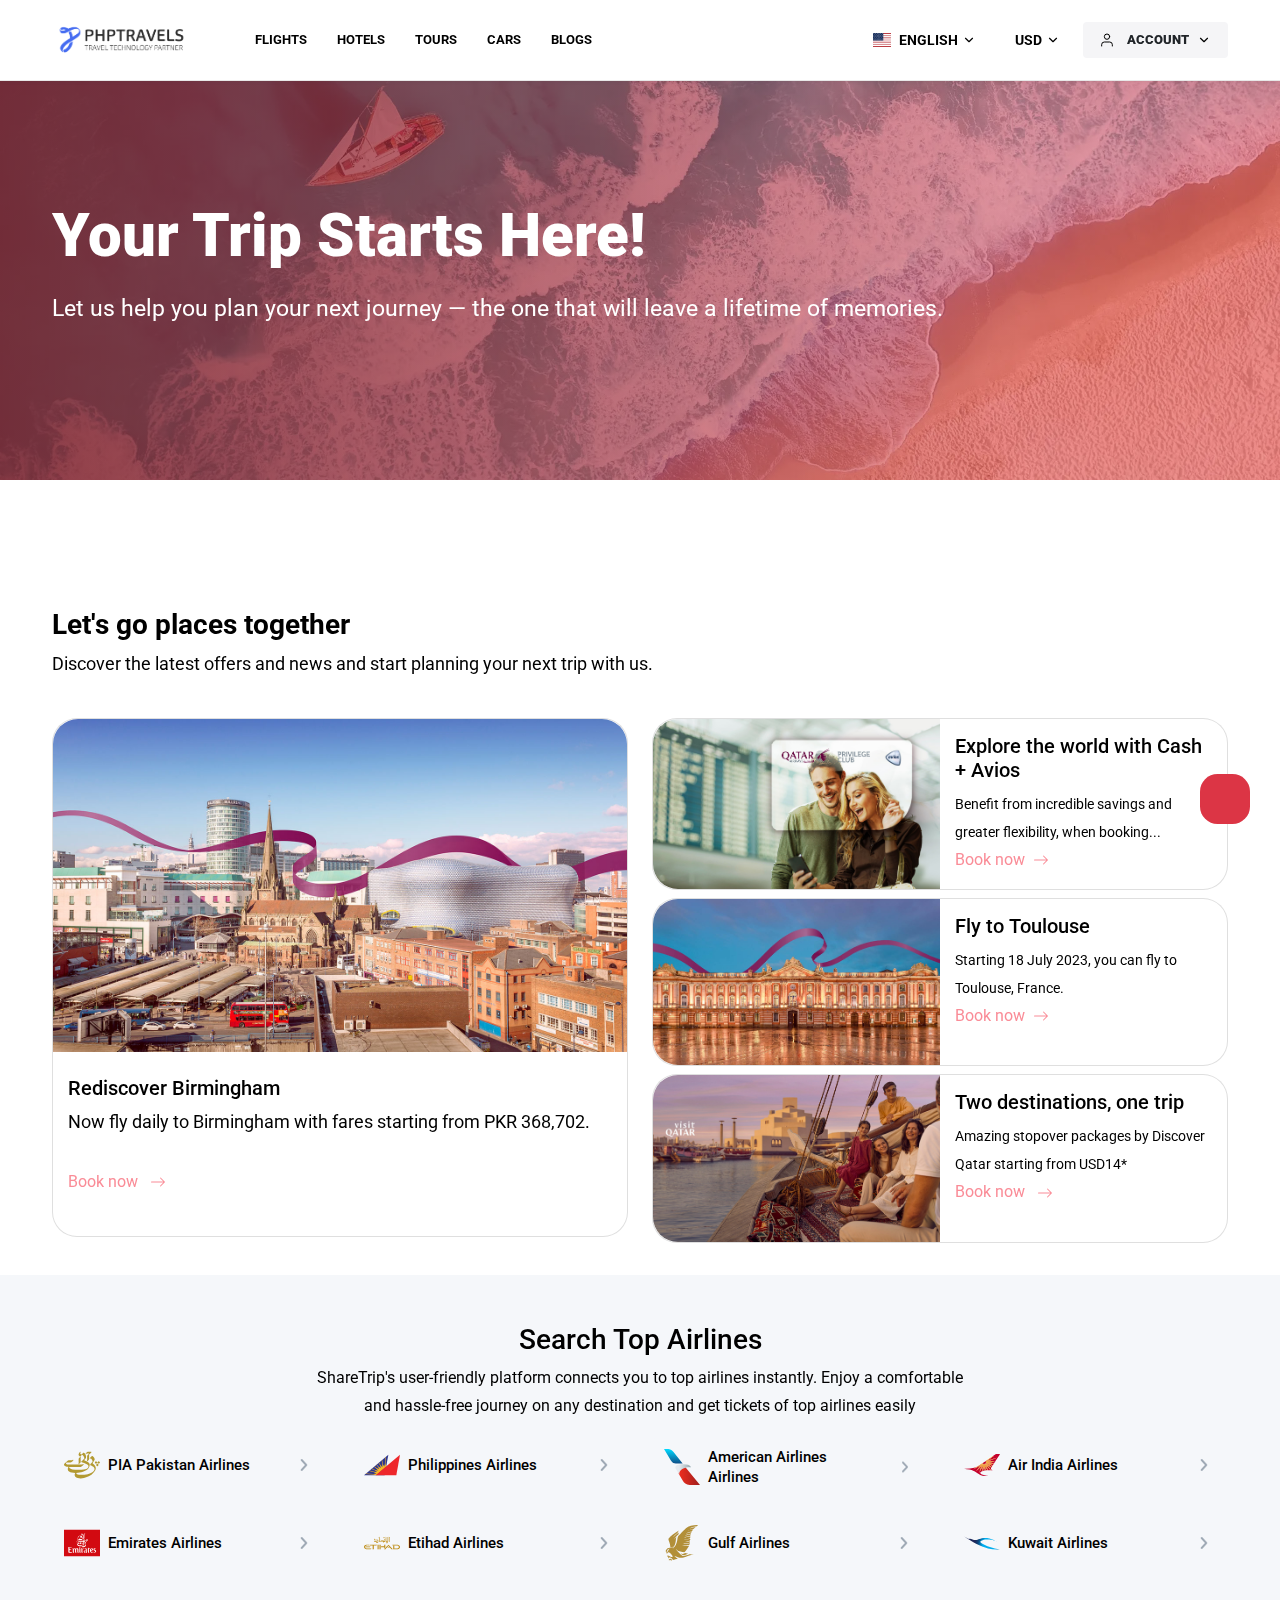
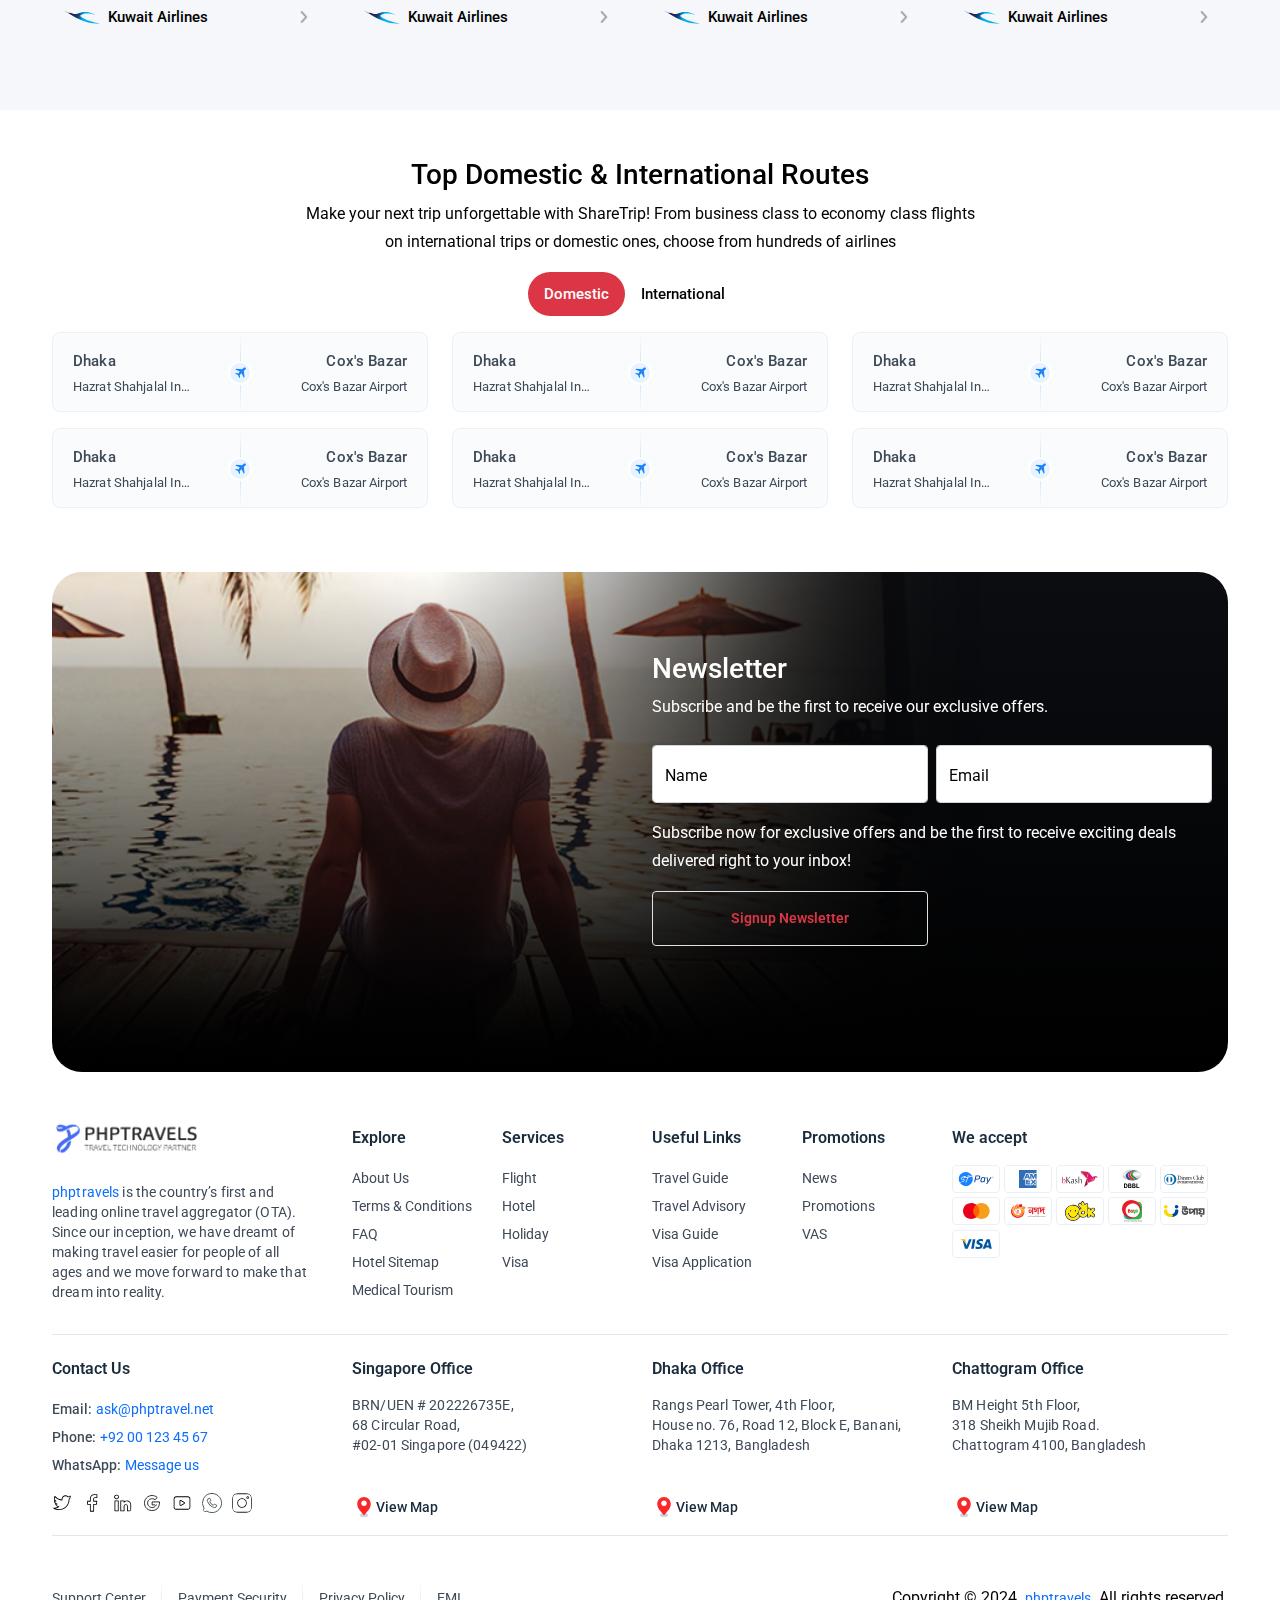
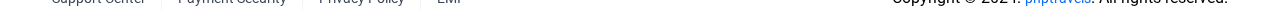
<file: index.html>
<!DOCTYPE HTML>
<html lang="en">

<head>
    <meta http-equiv="Content-Type" content="text/html; charset=utf-8" />
    <meta name="apple-mobile-web-app-capable" content="yes">
    <meta name="apple-mobile-web-app-status-bar-style" content="black-translucent">
    <meta name="viewport"
        content="width=device-width, initial-scale=1, minimum-scale=1, maximum-scale=1, viewport-fit=cover" />
    <title>fastflight-web</title>
    <!-- Favicone  -->
    <link rel="shortcut icon" href="assets/image/logo/favicon.png">
    <!-- Bootstrap CSS  -->
    <link rel="stylesheet" type="text/css" href="assets/bootstrap/bootstrap.min.css">
    <!-- costum css  -->
    <link rel="stylesheet" type="text/css" href="assets/css/style.css">
    <link rel="stylesheet" type="text/css" href="assets/css/theme.css">
    <!-- font awesome kit -->
    <script src="assets/js/fontawesomekit.js"></script>
    <!-- jQuery link  -->
    <script src="assets/js/jquery.js"></script>
    <!-- <script src="https://cdnjs.cloudflare.com/ajax/libs/jquery/3.7.1/jquery.min.js"
        integrity="sha512-v2CJ7UaYy4JwqLDIrZUI/4hqeoQieOmAZNXBeQyjo21dadnwR+8ZaIJVT8EE2iyI61OV8e6M8PP2/4hpQINQ/g=="
        crossorigin="anonymous" referrerpolicy="no-referrer"></script> -->
    <script src="assets/js/select2.js"></script>
</head>

<body id="fadein">
    <!-- ============================== Header ========================= -->
    <header class="navbar fixed-top navbar-expand-lg p-lg-0">
        <div class="container">
            <!-- logo  -->
            <div class="d-flex">
                <a href="index.html" class="navbar-brand m-0 p-0 rounded-3">
                    <img class="logo p-1 rounded" style="max-width: 140px; max-height: 50px;"
                        src="assets/image/logo/logo.png" alt="logo">
                </a>
            </div>
            <!-- toggle button  -->
            <button class="navbar-toggler rounded-1" type="button" data-bs-toggle="collapse"
                data-bs-target="#navbarSupportedContent" aria-controls="navbarSupportedContent" aria-expanded="false"
                aria-label="Toggle navigation">
                <i class="fa-solid fa-bars navbar-toggler"></i>
            </button>
            <!-- nav items  -->
            <div class="collapse navbar-collapse justify-content-between" id="navbarSupportedContent">
                <!-- left  -->
                <div class="nav-item--left ms-lg-5">
                    <ul class="header_menu navbar-nav">
                        <li> <a class="nav-link" href="flights.html">Flights</a></li>
                        <li> <a class="nav-link" href="#">Hotels</a></li>
                        <li> <a class="nav-link" href="#">Tours</a></li>
                        <li> <a class="nav-link" href="#">Cars</a></li>
                        <li> <a class="nav-link" href="#">Blogs</a></li>
                    </ul>
                </div>
                <!-- right  -->
                <div class="nav-item--right" role="search">
                    <ul class="navbar-nav gap-2 me-auto mb-2 mb-lg-0">
                        <li class="nav-item dropdown">
                            <a class="nav-link dropdown-toggle btn ps-3 p-0 py-2 px-0 text-center d-flex align-items-center justify-content-center gap-0"
                                href="#" role="button" data-bs-toggle="dropdown" aria-expanded="false">
                                <img class="mx-2" style="width:18px" src="assets/image/flags/us.svg" alt="flag">
                                <strong class="h6 m-0 header_options">
                                    English </strong>
                                <svg class="mx-1" xmlns="http://www.w3.org/2000/svg" width="14" height="14"
                                    viewBox="0 0 24 24" fill="none" stroke="#000000" stroke-width="2"
                                    stroke-linecap="round" stroke-linejoin="round">
                                    <path d="M6 9l6 6 6-6" />
                                </svg>
                            </a>
                            <ul class="dropdown-menu rounded-1">
                                <li><a class="dropdown-item d-flex gap-3" href="#"><img style="width:18px"
                                            src="assets/image/flags/us.svg" alt="flag">
                                        <span>English</span></a></li>
                                <li><a class="dropdown-item d-flex gap-3" href="#"><img style="width:18px"
                                            src="assets/image/flags/sa.svg" alt="flag">
                                        <span>Arabic</span></a></li>
                                <li><a class="dropdown-item d-flex gap-3" href="#"><img style="width:18px"
                                            src="assets/image/flags/tr.svg" alt="flag">
                                        <span>Turkish</span></a></li>
                                <li><a class="dropdown-item d-flex gap-3" href="#"><img style="width:18px"
                                            src="assets/image/flags/ru.svg" alt="flag">
                                        <span>Russian</span></a></li>
                                <li><a class="dropdown-item d-flex gap-3" href="#"><img style="width:18px"
                                            src="assets/image/flags/fr.svg" alt="flag">
                                        <span>French</span></a></li>
                                <li><a class="dropdown-item d-flex gap-3" href="#"><img style="width:18px"
                                            src="assets/image/flags/cn.svg" alt="flag">
                                        <span>Chinese</span></a></li>
                                <li><a class="dropdown-item d-flex gap-3" href="#"><img style="width:18px"
                                            src="assets/image/flags/de.svg" alt="flag">
                                        <span>Germany</span></a></li>
                            </ul>
                        </li>
                        <li class="nav-item dropdown">
                            <a class="nav-link dropdown-toggle btn px-0 ps-3 text-center d-flex align-items-center justify-content-center gap-1"
                                href="#" role="button" data-bs-toggle="dropdown" aria-expanded="false">
                                <strong class="h6 m-0 header_options">
                                    USD </strong>
                                <svg xmlns="http://www.w3.org/2000/svg" width="14" height="14" viewBox="0 0 24 24"
                                    fill="none" stroke="#000000" stroke-width="2" stroke-linecap="round"
                                    stroke-linejoin="round">
                                    <path d="M6 9l6 6 6-6" />
                                </svg>
                            </a>
                            <ul class="dropdown-menu rounded-1">
                                <li><a class="dropdown-item" href="#">
                                        <img class="mx-2" style="width:18px" src="assets/image/flags/us.svg" alt="flag">
                                        <span><strong>USD</strong></span>
                                    </a></li>
                                <li><a class="dropdown-item" href="#">
                                        <img class="mx-2" style="width:18px" src="assets/image/flags/gb.svg" alt="flag">
                                        <span><strong>GBP</strong></span>
                                    </a></li>
                                <li><a class="dropdown-item" href="#">
                                        <img class="mx-2" style="width:18px" src="assets/image/flags/sa.svg" alt="flag">
                                        <span><strong>SAR</strong></span>
                                    </a></li>
                                <li><a class="dropdown-item" href="#">
                                        <img class="mx-2" style="width:18px" src="assets/image/flags/in.svg" alt="flag">
                                        <span><strong>INR</strong></span>
                                    </a></li>
                            </ul>
                        </li>
                        <li class="nav-item dropdown">
                            <a class="bg-light nav-link dropdown-toggle btn btn-outline-secondary px-0 ps-3 text-center d-flex align-items-center justify-content-center gap-2 border-0"
                                href="#" role="button" data-bs-toggle="dropdown" aria-expanded="false">
                                <svg stroke="#000" class="pe-1" xmlns="http://www.w3.org/2000/svg" width="20"
                                    height="20" viewBox="0 0 24 24" fill="none" stroke="#ffffff" stroke-width="1.5"
                                    stroke-linecap="round" stroke-linejoin="round">
                                    <path d="M20 21v-2a4 4 0 0 0-4-4H8a4 4 0 0 0-4 4v2"></path>
                                    <circle cx="12" cy="7" r="4"></circle>
                                </svg>
                                <strong class="m-0 text-dark">
                                    Account </strong>
                                <svg stroke="#000" xmlns="http://www.w3.org/2000/svg" width="14" height="14"
                                    viewBox="0 0 24 24" fill="none" stroke="#000000" stroke-width="2"
                                    stroke-linecap="round" stroke-linejoin="round">
                                    <path d="M6 9l6 6 6-6" />
                                </svg>
                            </a>
                            <ul class="dropdown-menu bg-white rounded-2">
                                <li><a class="dropdown-item" href="login.html">Login</a></li>
                                <li><a class="dropdown-item" href="signup.html">Signup</a></li>
                            </ul>
                        </li>
                    </ul>
                </div>
            </div>
        </div>
    </header>
    <!-- ============================== Header ========================= -->
    <!-- ============================== Hero ========================= -->

    <div class="mb-5" style="min-height:480px">
        <div class="hero">
        </div>
        <div class="container mb-5 mt-5 search-panel">
            <div class="hero_text">
                <h4 class="text-white"><strong>Your Trip Starts Here!</strong></h4>
                <p class="text-white">Let us help you plan your next journey — the one that will leave a lifetime of
                    memories.</p>
            </div>

            <div>
                <!-- search form -->
                <!-- end search form -->
            </div>

        </div>
    </div>
    <!-- ============================== Hero ========================= -->
    <!-- ============================== places together ========================= -->

    <div class="container">
        <div class="places_cards">
            <h3>Let's go places together</h3>
            <p>Discover the latest offers and news and start planning your next trip with us. </p>
            <div class="row py-4">
                <div class="col-md-6 col-lg-6 col-12">
                    <div class="card place__card custom-card">
                        <img src="assets/image/places cards/birmingham-ribbon.jpg" class="card-img-top" alt="...">
                        <div class="card-body py-4">
                            <h5 class="card-title">Rediscover Birmingham</h5>
                            <p class="card-text">Now fly daily to Birmingham with fares starting from PKR 368,702. </p>
                            <div class="booking_btn py-3">
                                <a href="#">
                                    <span class="me-2">Book now</span>
                                    <svg xmlns="http://www.w3.org/2000/svg" width="16" height="16" fill="currentColor"
                                        class="bi bi-arrow-right" viewBox="0 0 16 16">
                                        <path fill-rule="evenodd"
                                            d="M1 8a.5.5 0 0 1 .5-.5h11.793l-3.147-3.146a.5.5 0 0 1 .708-.708l4 4a.5.5 0 0 1 0 .708l-4 4a.5.5 0 0 1-.708-.708L13.293 8.5H1.5A.5.5 0 0 1 1 8z" />
                                    </svg>
                                </a>
                            </div>
                        </div>
                    </div>
                </div>

                <div class="col-md-6 col-lg-6 col-12">
                    <div class="row">
                        <div class="col-md-12 col-12">
                            <div class="card mb-2 places__cards custom-card">
                                <div class="row g-0">
                                    <div class="col-md-6">
                                        <img src="assets/image/places cards/reward-couple.jpg" class="img-fluid h-100"
                                            alt="...">
                                    </div>
                                    <div class="col-md-6">
                                        <div class="card-body">
                                            <h5 class="card-title">Explore the world with Cash + Avios</h5>
                                            <p class="card-text">Benefit from incredible savings and greater
                                                flexibility, when booking...</p>
                                            <a href="#"><span class="me-2">Book now</span><svg
                                                    xmlns="http://www.w3.org/2000/svg" width="16" height="16"
                                                    fill="currentColor" class="bi bi-arrow-right" viewBox="0 0 16 16">
                                                    <path fill-rule="evenodd"
                                                        d="M1 8a.5.5 0 0 1 .5-.5h11.793l-3.147-3.146a.5.5 0 0 1 .708-.708l4 4a.5.5 0 0 1 0 .708l-4 4a.5.5 0 0 1-.708-.708L13.293 8.5H1.5A.5.5 0 0 1 1 8z" />
                                                </svg></a>
                                        </div>
                                    </div>
                                </div>
                            </div>
                        </div>
                        <div class="col-md-12 col-12">
                            <div class="card mb-2 places__cards custom-card">
                                <div class="row g-0">
                                    <div class="col-md-6">
                                        <img src="assets/image/places cards/toulouse-france.jpg" class="img-fluid h-100"
                                            alt="...">
                                    </div>
                                    <div class="col-md-6">
                                        <div class="card-body">
                                            <h5 class="card-title">Fly to Toulouse</h5>
                                            <p class="card-text">Starting 18 July 2023, you can fly to Toulouse, France.
                                            </p>
                                            <a href="#"><span class="me-2">Book now</span><svg
                                                    xmlns="http://www.w3.org/2000/svg" width="16" height="16"
                                                    fill="currentColor" class="bi bi-arrow-right" viewBox="0 0 16 16">
                                                    <path fill-rule="evenodd"
                                                        d="M1 8a.5.5 0 0 1 .5-.5h11.793l-3.147-3.146a.5.5 0 0 1 .708-.708l4 4a.5.5 0 0 1 0 .708l-4 4a.5.5 0 0 1-.708-.708L13.293 8.5H1.5A.5.5 0 0 1 1 8z" />
                                                </svg></a>
                                        </div>
                                    </div>
                                </div>
                            </div>
                        </div>
                        <div class="col-md-12 col-12">
                            <div class="card mb-2 places__cards custom-card">
                                <div class="row g-0">
                                    <div class="col-md-6">
                                        <img src="assets/image/places cards/visit-qatar-mia-family.jpg"
                                            class="img-fluid h-100" alt="...">
                                    </div>
                                    <div class="col-md-6">
                                        <div class="card-body">
                                            <h5 class="card-title">Two destinations, one trip</h5>
                                            <p class="card-text">Amazing stopover packages by Discover Qatar starting
                                                from USD14*</p>
                                            <a href="#"><span class="me-2">Book now</span> <svg
                                                    xmlns="http://www.w3.org/2000/svg" width="16" height="16"
                                                    fill="currentColor" class="bi bi-arrow-right" viewBox="0 0 16 16">
                                                    <path fill-rule="evenodd"
                                                        d="M1 8a.5.5 0 0 1 .5-.5h11.793l-3.147-3.146a.5.5 0 0 1 .708-.708l4 4a.5.5 0 0 1 0 .708l-4 4a.5.5 0 0 1-.708-.708L13.293 8.5H1.5A.5.5 0 0 1 1 8z" />
                                                </svg></a>
                                        </div>
                                    </div>
                                </div>
                            </div>
                        </div>
                    </div>
                </div>
            </div>
        </div>
    </div>
    <!-- ============================== places together ========================= -->

    <!-- ============================== top_airlines_section ========================= -->

    <section class="search_airline py-5">
        <div class="container">
            <div class="row">
                <div class="col-12 mx-auto">
                    <div class="topairline text-center ">
                        <h3>Search Top Airlines</h3>
                        <p class="mb-3">ShareTrip's user-friendly platform connects you to top airlines instantly. Enjoy
                            a comfortable and hassle-free journey on any destination and get tickets of top airlines
                            easily</p>
                    </div>
                </div>
                <div class="col-lg-3 col-md-6 col-12 mb-3">
                    <div class="card border-0 airline_top text-start">
                        <a class=" mui_style" href="#" target="_blank" rel="noopener noreferrer"></a>
                        <div class="justify-content-between align-items-center d-flex">
                            <div class="d-flex align-items-center custom_airline">
                                <img src="assets/image/airline/PK.svg" width="36" height="36">
                                <div class="flex-column d-flex">
                                    <p class="mb-0 mx-2">PIA Pakistan Airlines</p>
                                </div>
                            </div>
                            <div class="svg_style"><svg width="24" height="24" viewBox="0 0 24 24" fill="none"
                                    xmlns="http://www.w3.org/2000/svg">
                                    <path fill-rule="evenodd" clip-rule="evenodd"
                                        d="M9.13954 17.5049C8.83821 17.1844 8.83821 16.6648 9.13954 16.3443L13.2236 12.0006L9.13954 7.6569C8.83821 7.33641 8.83821 6.81679 9.13954 6.4963C9.44087 6.17581 9.92942 6.17581 10.2308 6.4963L14.8604 11.4203C15.1617 11.7408 15.1617 12.2604 14.8604 12.5809L10.2308 17.5049C9.92942 17.8254 9.44087 17.8254 9.13954 17.5049Z"
                                        fill="#9BA6B2"></path>
                                    <path fill-rule="evenodd" clip-rule="evenodd"
                                        d="M14.8604 12.5809C15.1617 12.2604 15.1617 11.7408 14.8604 11.4203L10.2308 6.4963C9.92942 6.17581 9.44087 6.17581 9.13954 6.4963C8.83821 6.81679 8.83821 7.33641 9.13954 7.6569L13.2236 12.0006L9.13954 16.3443C8.83821 16.6648 8.83821 17.1844 9.13954 17.5049C9.44087 17.8254 9.92942 17.8254 10.2308 17.5049L14.8604 12.5809ZM12.8792 12.0006L8.9625 16.1663C8.568 16.5859 8.568 17.2633 8.9625 17.6829C9.36079 18.1065 10.0095 18.1065 10.4078 17.6829L15.0374 12.7589C15.4319 12.3393 15.4319 11.6619 15.0374 11.2423L10.4078 6.31832C10.0095 5.89471 9.36079 5.89471 8.9625 6.31832C8.568 6.73791 8.568 7.41529 8.9625 7.83488L12.8792 12.0006Z"
                                        fill="#9BA6B2"></path>
                                </svg><svg width="24" height="24" viewBox="0 0 24 24" fill="none"
                                    xmlns="http://www.w3.org/2000/svg">
                                    <path fill-rule="evenodd" clip-rule="evenodd"
                                        d="M9.13954 17.5049C8.83821 17.1844 8.83821 16.6648 9.13954 16.3443L13.2236 12.0006L9.13954 7.6569C8.83821 7.33641 8.83821 6.81679 9.13954 6.4963C9.44087 6.17581 9.92942 6.17581 10.2308 6.4963L14.8604 11.4203C15.1617 11.7408 15.1617 12.2604 14.8604 12.5809L10.2308 17.5049C9.92942 17.8254 9.44087 17.8254 9.13954 17.5049Z"
                                        fill="#9BA6B2"></path>
                                    <path fill-rule="evenodd" clip-rule="evenodd"
                                        d="M14.8604 12.5809C15.1617 12.2604 15.1617 11.7408 14.8604 11.4203L10.2308 6.4963C9.92942 6.17581 9.44087 6.17581 9.13954 6.4963C8.83821 6.81679 8.83821 7.33641 9.13954 7.6569L13.2236 12.0006L9.13954 16.3443C8.83821 16.6648 8.83821 17.1844 9.13954 17.5049C9.44087 17.8254 9.92942 17.8254 10.2308 17.5049L14.8604 12.5809ZM12.8792 12.0006L8.9625 16.1663C8.568 16.5859 8.568 17.2633 8.9625 17.6829C9.36079 18.1065 10.0095 18.1065 10.4078 17.6829L15.0374 12.7589C15.4319 12.3393 15.4319 11.6619 15.0374 11.2423L10.4078 6.31832C10.0095 5.89471 9.36079 5.89471 8.9625 6.31832C8.568 6.73791 8.568 7.41529 8.9625 7.83488L12.8792 12.0006Z"
                                        fill="#9BA6B2"></path>
                                </svg></div>
                        </div>
                    </div>
                </div>
                <div class="col-lg-3 col-md-6 col-12 mb-3">
                    <div class="card border-0 airline_top text-start">
                        <a class=" mui_style" href="#" target="_blank" rel="noopener noreferrer"></a>
                        <div class="justify-content-between align-items-center d-flex">
                            <div class="d-flex align-items-center custom_airline">
                                <img src="assets/image/airline/2P.svg" width="36" height="36">
                                <div class="flex-column d-flex">
                                    <p class="mb-0 mx-2">Philippines Airlines</p>
                                </div>
                            </div>
                            <div class="svg_style"><svg width="24" height="24" viewBox="0 0 24 24" fill="none"
                                    xmlns="http://www.w3.org/2000/svg">
                                    <path fill-rule="evenodd" clip-rule="evenodd"
                                        d="M9.13954 17.5049C8.83821 17.1844 8.83821 16.6648 9.13954 16.3443L13.2236 12.0006L9.13954 7.6569C8.83821 7.33641 8.83821 6.81679 9.13954 6.4963C9.44087 6.17581 9.92942 6.17581 10.2308 6.4963L14.8604 11.4203C15.1617 11.7408 15.1617 12.2604 14.8604 12.5809L10.2308 17.5049C9.92942 17.8254 9.44087 17.8254 9.13954 17.5049Z"
                                        fill="#9BA6B2"></path>
                                    <path fill-rule="evenodd" clip-rule="evenodd"
                                        d="M14.8604 12.5809C15.1617 12.2604 15.1617 11.7408 14.8604 11.4203L10.2308 6.4963C9.92942 6.17581 9.44087 6.17581 9.13954 6.4963C8.83821 6.81679 8.83821 7.33641 9.13954 7.6569L13.2236 12.0006L9.13954 16.3443C8.83821 16.6648 8.83821 17.1844 9.13954 17.5049C9.44087 17.8254 9.92942 17.8254 10.2308 17.5049L14.8604 12.5809ZM12.8792 12.0006L8.9625 16.1663C8.568 16.5859 8.568 17.2633 8.9625 17.6829C9.36079 18.1065 10.0095 18.1065 10.4078 17.6829L15.0374 12.7589C15.4319 12.3393 15.4319 11.6619 15.0374 11.2423L10.4078 6.31832C10.0095 5.89471 9.36079 5.89471 8.9625 6.31832C8.568 6.73791 8.568 7.41529 8.9625 7.83488L12.8792 12.0006Z"
                                        fill="#9BA6B2"></path>
                                </svg><svg width="24" height="24" viewBox="0 0 24 24" fill="none"
                                    xmlns="http://www.w3.org/2000/svg">
                                    <path fill-rule="evenodd" clip-rule="evenodd"
                                        d="M9.13954 17.5049C8.83821 17.1844 8.83821 16.6648 9.13954 16.3443L13.2236 12.0006L9.13954 7.6569C8.83821 7.33641 8.83821 6.81679 9.13954 6.4963C9.44087 6.17581 9.92942 6.17581 10.2308 6.4963L14.8604 11.4203C15.1617 11.7408 15.1617 12.2604 14.8604 12.5809L10.2308 17.5049C9.92942 17.8254 9.44087 17.8254 9.13954 17.5049Z"
                                        fill="#9BA6B2"></path>
                                    <path fill-rule="evenodd" clip-rule="evenodd"
                                        d="M14.8604 12.5809C15.1617 12.2604 15.1617 11.7408 14.8604 11.4203L10.2308 6.4963C9.92942 6.17581 9.44087 6.17581 9.13954 6.4963C8.83821 6.81679 8.83821 7.33641 9.13954 7.6569L13.2236 12.0006L9.13954 16.3443C8.83821 16.6648 8.83821 17.1844 9.13954 17.5049C9.44087 17.8254 9.92942 17.8254 10.2308 17.5049L14.8604 12.5809ZM12.8792 12.0006L8.9625 16.1663C8.568 16.5859 8.568 17.2633 8.9625 17.6829C9.36079 18.1065 10.0095 18.1065 10.4078 17.6829L15.0374 12.7589C15.4319 12.3393 15.4319 11.6619 15.0374 11.2423L10.4078 6.31832C10.0095 5.89471 9.36079 5.89471 8.9625 6.31832C8.568 6.73791 8.568 7.41529 8.9625 7.83488L12.8792 12.0006Z"
                                        fill="#9BA6B2"></path>
                                </svg></div>
                        </div>
                    </div>
                </div>
                <div class="col-lg-3 col-md-6 col-12 mb-3">
                    <div class="card border-0 airline_top text-start">
                        <a class=" mui_style" href="#" target="_blank" rel="noopener noreferrer"></a>
                        <div class="justify-content-between align-items-center d-flex">
                            <div class="d-flex align-items-center custom_airline">
                                <img src="assets/image/airline/AA.svg" width="36" height="36">
                                <div class="flex-column d-flex">
                                    <p class="mb-0 mx-2">American Airlines Airlines</p>
                                </div>
                            </div>
                            <div class="svg_style"><svg width="24" height="24" viewBox="0 0 24 24" fill="none"
                                    xmlns="http://www.w3.org/2000/svg">
                                    <path fill-rule="evenodd" clip-rule="evenodd"
                                        d="M9.13954 17.5049C8.83821 17.1844 8.83821 16.6648 9.13954 16.3443L13.2236 12.0006L9.13954 7.6569C8.83821 7.33641 8.83821 6.81679 9.13954 6.4963C9.44087 6.17581 9.92942 6.17581 10.2308 6.4963L14.8604 11.4203C15.1617 11.7408 15.1617 12.2604 14.8604 12.5809L10.2308 17.5049C9.92942 17.8254 9.44087 17.8254 9.13954 17.5049Z"
                                        fill="#9BA6B2"></path>
                                    <path fill-rule="evenodd" clip-rule="evenodd"
                                        d="M14.8604 12.5809C15.1617 12.2604 15.1617 11.7408 14.8604 11.4203L10.2308 6.4963C9.92942 6.17581 9.44087 6.17581 9.13954 6.4963C8.83821 6.81679 8.83821 7.33641 9.13954 7.6569L13.2236 12.0006L9.13954 16.3443C8.83821 16.6648 8.83821 17.1844 9.13954 17.5049C9.44087 17.8254 9.92942 17.8254 10.2308 17.5049L14.8604 12.5809ZM12.8792 12.0006L8.9625 16.1663C8.568 16.5859 8.568 17.2633 8.9625 17.6829C9.36079 18.1065 10.0095 18.1065 10.4078 17.6829L15.0374 12.7589C15.4319 12.3393 15.4319 11.6619 15.0374 11.2423L10.4078 6.31832C10.0095 5.89471 9.36079 5.89471 8.9625 6.31832C8.568 6.73791 8.568 7.41529 8.9625 7.83488L12.8792 12.0006Z"
                                        fill="#9BA6B2"></path>
                                </svg><svg width="24" height="24" viewBox="0 0 24 24" fill="none"
                                    xmlns="http://www.w3.org/2000/svg">
                                    <path fill-rule="evenodd" clip-rule="evenodd"
                                        d="M9.13954 17.5049C8.83821 17.1844 8.83821 16.6648 9.13954 16.3443L13.2236 12.0006L9.13954 7.6569C8.83821 7.33641 8.83821 6.81679 9.13954 6.4963C9.44087 6.17581 9.92942 6.17581 10.2308 6.4963L14.8604 11.4203C15.1617 11.7408 15.1617 12.2604 14.8604 12.5809L10.2308 17.5049C9.92942 17.8254 9.44087 17.8254 9.13954 17.5049Z"
                                        fill="#9BA6B2"></path>
                                    <path fill-rule="evenodd" clip-rule="evenodd"
                                        d="M14.8604 12.5809C15.1617 12.2604 15.1617 11.7408 14.8604 11.4203L10.2308 6.4963C9.92942 6.17581 9.44087 6.17581 9.13954 6.4963C8.83821 6.81679 8.83821 7.33641 9.13954 7.6569L13.2236 12.0006L9.13954 16.3443C8.83821 16.6648 8.83821 17.1844 9.13954 17.5049C9.44087 17.8254 9.92942 17.8254 10.2308 17.5049L14.8604 12.5809ZM12.8792 12.0006L8.9625 16.1663C8.568 16.5859 8.568 17.2633 8.9625 17.6829C9.36079 18.1065 10.0095 18.1065 10.4078 17.6829L15.0374 12.7589C15.4319 12.3393 15.4319 11.6619 15.0374 11.2423L10.4078 6.31832C10.0095 5.89471 9.36079 5.89471 8.9625 6.31832C8.568 6.73791 8.568 7.41529 8.9625 7.83488L12.8792 12.0006Z"
                                        fill="#9BA6B2"></path>
                                </svg></div>
                        </div>
                    </div>
                </div>
                <div class="col-lg-3 col-md-6 col-12 mb-3">
                    <div class="card border-0 airline_top text-start">
                        <a class=" mui_style" href="#" target="_blank" rel="noopener noreferrer"></a>
                        <div class="justify-content-between align-items-center d-flex">
                            <div class="d-flex align-items-center custom_airline">
                                <img src="assets/image/airline/AI.svg" width="36" height="36">
                                <div class="flex-column d-flex">
                                    <p class="mb-0 mx-2">Air India Airlines</p>
                                </div>
                            </div>
                            <div class="svg_style"><svg width="24" height="24" viewBox="0 0 24 24" fill="none"
                                    xmlns="http://www.w3.org/2000/svg">
                                    <path fill-rule="evenodd" clip-rule="evenodd"
                                        d="M9.13954 17.5049C8.83821 17.1844 8.83821 16.6648 9.13954 16.3443L13.2236 12.0006L9.13954 7.6569C8.83821 7.33641 8.83821 6.81679 9.13954 6.4963C9.44087 6.17581 9.92942 6.17581 10.2308 6.4963L14.8604 11.4203C15.1617 11.7408 15.1617 12.2604 14.8604 12.5809L10.2308 17.5049C9.92942 17.8254 9.44087 17.8254 9.13954 17.5049Z"
                                        fill="#9BA6B2"></path>
                                    <path fill-rule="evenodd" clip-rule="evenodd"
                                        d="M14.8604 12.5809C15.1617 12.2604 15.1617 11.7408 14.8604 11.4203L10.2308 6.4963C9.92942 6.17581 9.44087 6.17581 9.13954 6.4963C8.83821 6.81679 8.83821 7.33641 9.13954 7.6569L13.2236 12.0006L9.13954 16.3443C8.83821 16.6648 8.83821 17.1844 9.13954 17.5049C9.44087 17.8254 9.92942 17.8254 10.2308 17.5049L14.8604 12.5809ZM12.8792 12.0006L8.9625 16.1663C8.568 16.5859 8.568 17.2633 8.9625 17.6829C9.36079 18.1065 10.0095 18.1065 10.4078 17.6829L15.0374 12.7589C15.4319 12.3393 15.4319 11.6619 15.0374 11.2423L10.4078 6.31832C10.0095 5.89471 9.36079 5.89471 8.9625 6.31832C8.568 6.73791 8.568 7.41529 8.9625 7.83488L12.8792 12.0006Z"
                                        fill="#9BA6B2"></path>
                                </svg><svg width="24" height="24" viewBox="0 0 24 24" fill="none"
                                    xmlns="http://www.w3.org/2000/svg">
                                    <path fill-rule="evenodd" clip-rule="evenodd"
                                        d="M9.13954 17.5049C8.83821 17.1844 8.83821 16.6648 9.13954 16.3443L13.2236 12.0006L9.13954 7.6569C8.83821 7.33641 8.83821 6.81679 9.13954 6.4963C9.44087 6.17581 9.92942 6.17581 10.2308 6.4963L14.8604 11.4203C15.1617 11.7408 15.1617 12.2604 14.8604 12.5809L10.2308 17.5049C9.92942 17.8254 9.44087 17.8254 9.13954 17.5049Z"
                                        fill="#9BA6B2"></path>
                                    <path fill-rule="evenodd" clip-rule="evenodd"
                                        d="M14.8604 12.5809C15.1617 12.2604 15.1617 11.7408 14.8604 11.4203L10.2308 6.4963C9.92942 6.17581 9.44087 6.17581 9.13954 6.4963C8.83821 6.81679 8.83821 7.33641 9.13954 7.6569L13.2236 12.0006L9.13954 16.3443C8.83821 16.6648 8.83821 17.1844 9.13954 17.5049C9.44087 17.8254 9.92942 17.8254 10.2308 17.5049L14.8604 12.5809ZM12.8792 12.0006L8.9625 16.1663C8.568 16.5859 8.568 17.2633 8.9625 17.6829C9.36079 18.1065 10.0095 18.1065 10.4078 17.6829L15.0374 12.7589C15.4319 12.3393 15.4319 11.6619 15.0374 11.2423L10.4078 6.31832C10.0095 5.89471 9.36079 5.89471 8.9625 6.31832C8.568 6.73791 8.568 7.41529 8.9625 7.83488L12.8792 12.0006Z"
                                        fill="#9BA6B2"></path>
                                </svg></div>
                        </div>
                    </div>
                </div>
                <div class="col-lg-3 col-md-6 col-12 mb-3">
                    <div class="card border-0 airline_top text-start">
                        <a class=" mui_style" href="#" target="_blank" rel="noopener noreferrer"></a>
                        <div class="justify-content-between align-items-center d-flex">
                            <div class="d-flex align-items-center custom_airline">
                                <img src="assets/image/airline/EK.svg" width="36" height="36">
                                <div class="flex-column d-flex">
                                    <p class="mb-0 mx-2">Emirates Airlines</p>
                                </div>
                            </div>
                            <div class="svg_style"><svg width="24" height="24" viewBox="0 0 24 24" fill="none"
                                    xmlns="http://www.w3.org/2000/svg">
                                    <path fill-rule="evenodd" clip-rule="evenodd"
                                        d="M9.13954 17.5049C8.83821 17.1844 8.83821 16.6648 9.13954 16.3443L13.2236 12.0006L9.13954 7.6569C8.83821 7.33641 8.83821 6.81679 9.13954 6.4963C9.44087 6.17581 9.92942 6.17581 10.2308 6.4963L14.8604 11.4203C15.1617 11.7408 15.1617 12.2604 14.8604 12.5809L10.2308 17.5049C9.92942 17.8254 9.44087 17.8254 9.13954 17.5049Z"
                                        fill="#9BA6B2"></path>
                                    <path fill-rule="evenodd" clip-rule="evenodd"
                                        d="M14.8604 12.5809C15.1617 12.2604 15.1617 11.7408 14.8604 11.4203L10.2308 6.4963C9.92942 6.17581 9.44087 6.17581 9.13954 6.4963C8.83821 6.81679 8.83821 7.33641 9.13954 7.6569L13.2236 12.0006L9.13954 16.3443C8.83821 16.6648 8.83821 17.1844 9.13954 17.5049C9.44087 17.8254 9.92942 17.8254 10.2308 17.5049L14.8604 12.5809ZM12.8792 12.0006L8.9625 16.1663C8.568 16.5859 8.568 17.2633 8.9625 17.6829C9.36079 18.1065 10.0095 18.1065 10.4078 17.6829L15.0374 12.7589C15.4319 12.3393 15.4319 11.6619 15.0374 11.2423L10.4078 6.31832C10.0095 5.89471 9.36079 5.89471 8.9625 6.31832C8.568 6.73791 8.568 7.41529 8.9625 7.83488L12.8792 12.0006Z"
                                        fill="#9BA6B2"></path>
                                </svg><svg width="24" height="24" viewBox="0 0 24 24" fill="none"
                                    xmlns="http://www.w3.org/2000/svg">
                                    <path fill-rule="evenodd" clip-rule="evenodd"
                                        d="M9.13954 17.5049C8.83821 17.1844 8.83821 16.6648 9.13954 16.3443L13.2236 12.0006L9.13954 7.6569C8.83821 7.33641 8.83821 6.81679 9.13954 6.4963C9.44087 6.17581 9.92942 6.17581 10.2308 6.4963L14.8604 11.4203C15.1617 11.7408 15.1617 12.2604 14.8604 12.5809L10.2308 17.5049C9.92942 17.8254 9.44087 17.8254 9.13954 17.5049Z"
                                        fill="#9BA6B2"></path>
                                    <path fill-rule="evenodd" clip-rule="evenodd"
                                        d="M14.8604 12.5809C15.1617 12.2604 15.1617 11.7408 14.8604 11.4203L10.2308 6.4963C9.92942 6.17581 9.44087 6.17581 9.13954 6.4963C8.83821 6.81679 8.83821 7.33641 9.13954 7.6569L13.2236 12.0006L9.13954 16.3443C8.83821 16.6648 8.83821 17.1844 9.13954 17.5049C9.44087 17.8254 9.92942 17.8254 10.2308 17.5049L14.8604 12.5809ZM12.8792 12.0006L8.9625 16.1663C8.568 16.5859 8.568 17.2633 8.9625 17.6829C9.36079 18.1065 10.0095 18.1065 10.4078 17.6829L15.0374 12.7589C15.4319 12.3393 15.4319 11.6619 15.0374 11.2423L10.4078 6.31832C10.0095 5.89471 9.36079 5.89471 8.9625 6.31832C8.568 6.73791 8.568 7.41529 8.9625 7.83488L12.8792 12.0006Z"
                                        fill="#9BA6B2"></path>
                                </svg></div>
                        </div>
                    </div>
                </div>
                <div class="col-lg-3 col-md-6 col-12 mb-3">
                    <div class="card border-0 airline_top text-start">
                        <a class=" mui_style" href="#" target="_blank" rel="noopener noreferrer"></a>
                        <div class="justify-content-between align-items-center d-flex">
                            <div class="d-flex align-items-center custom_airline">
                                <img src="assets/image/airline/EY.svg" width="36" height="36">
                                <div class="flex-column d-flex">
                                    <p class="mb-0 mx-2">Etihad Airlines</p>
                                </div>
                            </div>
                            <div class="svg_style"><svg width="24" height="24" viewBox="0 0 24 24" fill="none"
                                    xmlns="http://www.w3.org/2000/svg">
                                    <path fill-rule="evenodd" clip-rule="evenodd"
                                        d="M9.13954 17.5049C8.83821 17.1844 8.83821 16.6648 9.13954 16.3443L13.2236 12.0006L9.13954 7.6569C8.83821 7.33641 8.83821 6.81679 9.13954 6.4963C9.44087 6.17581 9.92942 6.17581 10.2308 6.4963L14.8604 11.4203C15.1617 11.7408 15.1617 12.2604 14.8604 12.5809L10.2308 17.5049C9.92942 17.8254 9.44087 17.8254 9.13954 17.5049Z"
                                        fill="#9BA6B2"></path>
                                    <path fill-rule="evenodd" clip-rule="evenodd"
                                        d="M14.8604 12.5809C15.1617 12.2604 15.1617 11.7408 14.8604 11.4203L10.2308 6.4963C9.92942 6.17581 9.44087 6.17581 9.13954 6.4963C8.83821 6.81679 8.83821 7.33641 9.13954 7.6569L13.2236 12.0006L9.13954 16.3443C8.83821 16.6648 8.83821 17.1844 9.13954 17.5049C9.44087 17.8254 9.92942 17.8254 10.2308 17.5049L14.8604 12.5809ZM12.8792 12.0006L8.9625 16.1663C8.568 16.5859 8.568 17.2633 8.9625 17.6829C9.36079 18.1065 10.0095 18.1065 10.4078 17.6829L15.0374 12.7589C15.4319 12.3393 15.4319 11.6619 15.0374 11.2423L10.4078 6.31832C10.0095 5.89471 9.36079 5.89471 8.9625 6.31832C8.568 6.73791 8.568 7.41529 8.9625 7.83488L12.8792 12.0006Z"
                                        fill="#9BA6B2"></path>
                                </svg><svg width="24" height="24" viewBox="0 0 24 24" fill="none"
                                    xmlns="http://www.w3.org/2000/svg">
                                    <path fill-rule="evenodd" clip-rule="evenodd"
                                        d="M9.13954 17.5049C8.83821 17.1844 8.83821 16.6648 9.13954 16.3443L13.2236 12.0006L9.13954 7.6569C8.83821 7.33641 8.83821 6.81679 9.13954 6.4963C9.44087 6.17581 9.92942 6.17581 10.2308 6.4963L14.8604 11.4203C15.1617 11.7408 15.1617 12.2604 14.8604 12.5809L10.2308 17.5049C9.92942 17.8254 9.44087 17.8254 9.13954 17.5049Z"
                                        fill="#9BA6B2"></path>
                                    <path fill-rule="evenodd" clip-rule="evenodd"
                                        d="M14.8604 12.5809C15.1617 12.2604 15.1617 11.7408 14.8604 11.4203L10.2308 6.4963C9.92942 6.17581 9.44087 6.17581 9.13954 6.4963C8.83821 6.81679 8.83821 7.33641 9.13954 7.6569L13.2236 12.0006L9.13954 16.3443C8.83821 16.6648 8.83821 17.1844 9.13954 17.5049C9.44087 17.8254 9.92942 17.8254 10.2308 17.5049L14.8604 12.5809ZM12.8792 12.0006L8.9625 16.1663C8.568 16.5859 8.568 17.2633 8.9625 17.6829C9.36079 18.1065 10.0095 18.1065 10.4078 17.6829L15.0374 12.7589C15.4319 12.3393 15.4319 11.6619 15.0374 11.2423L10.4078 6.31832C10.0095 5.89471 9.36079 5.89471 8.9625 6.31832C8.568 6.73791 8.568 7.41529 8.9625 7.83488L12.8792 12.0006Z"
                                        fill="#9BA6B2"></path>
                                </svg></div>
                        </div>
                    </div>
                </div>
                <div class="col-lg-3 col-md-6 col-12 mb-3">
                    <div class="card border-0 airline_top text-start">
                        <a class=" mui_style" href="#" target="_blank" rel="noopener noreferrer"></a>
                        <div class="justify-content-between align-items-center d-flex">
                            <div class="d-flex align-items-center custom_airline">
                                <img src="assets/image/airline/GF.svg" width="36" height="36">
                                <div class="flex-column d-flex">
                                    <p class="mb-0 mx-2">Gulf Airlines</p>
                                </div>
                            </div>
                            <div class="svg_style"><svg width="24" height="24" viewBox="0 0 24 24" fill="none"
                                    xmlns="http://www.w3.org/2000/svg">
                                    <path fill-rule="evenodd" clip-rule="evenodd"
                                        d="M9.13954 17.5049C8.83821 17.1844 8.83821 16.6648 9.13954 16.3443L13.2236 12.0006L9.13954 7.6569C8.83821 7.33641 8.83821 6.81679 9.13954 6.4963C9.44087 6.17581 9.92942 6.17581 10.2308 6.4963L14.8604 11.4203C15.1617 11.7408 15.1617 12.2604 14.8604 12.5809L10.2308 17.5049C9.92942 17.8254 9.44087 17.8254 9.13954 17.5049Z"
                                        fill="#9BA6B2"></path>
                                    <path fill-rule="evenodd" clip-rule="evenodd"
                                        d="M14.8604 12.5809C15.1617 12.2604 15.1617 11.7408 14.8604 11.4203L10.2308 6.4963C9.92942 6.17581 9.44087 6.17581 9.13954 6.4963C8.83821 6.81679 8.83821 7.33641 9.13954 7.6569L13.2236 12.0006L9.13954 16.3443C8.83821 16.6648 8.83821 17.1844 9.13954 17.5049C9.44087 17.8254 9.92942 17.8254 10.2308 17.5049L14.8604 12.5809ZM12.8792 12.0006L8.9625 16.1663C8.568 16.5859 8.568 17.2633 8.9625 17.6829C9.36079 18.1065 10.0095 18.1065 10.4078 17.6829L15.0374 12.7589C15.4319 12.3393 15.4319 11.6619 15.0374 11.2423L10.4078 6.31832C10.0095 5.89471 9.36079 5.89471 8.9625 6.31832C8.568 6.73791 8.568 7.41529 8.9625 7.83488L12.8792 12.0006Z"
                                        fill="#9BA6B2"></path>
                                </svg><svg width="24" height="24" viewBox="0 0 24 24" fill="none"
                                    xmlns="http://www.w3.org/2000/svg">
                                    <path fill-rule="evenodd" clip-rule="evenodd"
                                        d="M9.13954 17.5049C8.83821 17.1844 8.83821 16.6648 9.13954 16.3443L13.2236 12.0006L9.13954 7.6569C8.83821 7.33641 8.83821 6.81679 9.13954 6.4963C9.44087 6.17581 9.92942 6.17581 10.2308 6.4963L14.8604 11.4203C15.1617 11.7408 15.1617 12.2604 14.8604 12.5809L10.2308 17.5049C9.92942 17.8254 9.44087 17.8254 9.13954 17.5049Z"
                                        fill="#9BA6B2"></path>
                                    <path fill-rule="evenodd" clip-rule="evenodd"
                                        d="M14.8604 12.5809C15.1617 12.2604 15.1617 11.7408 14.8604 11.4203L10.2308 6.4963C9.92942 6.17581 9.44087 6.17581 9.13954 6.4963C8.83821 6.81679 8.83821 7.33641 9.13954 7.6569L13.2236 12.0006L9.13954 16.3443C8.83821 16.6648 8.83821 17.1844 9.13954 17.5049C9.44087 17.8254 9.92942 17.8254 10.2308 17.5049L14.8604 12.5809ZM12.8792 12.0006L8.9625 16.1663C8.568 16.5859 8.568 17.2633 8.9625 17.6829C9.36079 18.1065 10.0095 18.1065 10.4078 17.6829L15.0374 12.7589C15.4319 12.3393 15.4319 11.6619 15.0374 11.2423L10.4078 6.31832C10.0095 5.89471 9.36079 5.89471 8.9625 6.31832C8.568 6.73791 8.568 7.41529 8.9625 7.83488L12.8792 12.0006Z"
                                        fill="#9BA6B2"></path>
                                </svg></div>
                        </div>
                    </div>
                </div>
                <div class="col-lg-3 col-md-6 col-12 mb-3">
                    <div class="card border-0 airline_top text-start">
                        <a class=" mui_style" href="#" target="_blank" rel="noopener noreferrer"></a>
                        <div class="justify-content-between align-items-center d-flex">
                            <div class="d-flex align-items-center custom_airline">
                                <img src="assets/image/airline/KU.svg" width="36" height="36">
                                <div class="flex-column d-flex">
                                    <p class="mb-0 mx-2">Kuwait Airlines</p>
                                </div>
                            </div>
                            <div class="svg_style"><svg width="24" height="24" viewBox="0 0 24 24" fill="none"
                                    xmlns="http://www.w3.org/2000/svg">
                                    <path fill-rule="evenodd" clip-rule="evenodd"
                                        d="M9.13954 17.5049C8.83821 17.1844 8.83821 16.6648 9.13954 16.3443L13.2236 12.0006L9.13954 7.6569C8.83821 7.33641 8.83821 6.81679 9.13954 6.4963C9.44087 6.17581 9.92942 6.17581 10.2308 6.4963L14.8604 11.4203C15.1617 11.7408 15.1617 12.2604 14.8604 12.5809L10.2308 17.5049C9.92942 17.8254 9.44087 17.8254 9.13954 17.5049Z"
                                        fill="#9BA6B2"></path>
                                    <path fill-rule="evenodd" clip-rule="evenodd"
                                        d="M14.8604 12.5809C15.1617 12.2604 15.1617 11.7408 14.8604 11.4203L10.2308 6.4963C9.92942 6.17581 9.44087 6.17581 9.13954 6.4963C8.83821 6.81679 8.83821 7.33641 9.13954 7.6569L13.2236 12.0006L9.13954 16.3443C8.83821 16.6648 8.83821 17.1844 9.13954 17.5049C9.44087 17.8254 9.92942 17.8254 10.2308 17.5049L14.8604 12.5809ZM12.8792 12.0006L8.9625 16.1663C8.568 16.5859 8.568 17.2633 8.9625 17.6829C9.36079 18.1065 10.0095 18.1065 10.4078 17.6829L15.0374 12.7589C15.4319 12.3393 15.4319 11.6619 15.0374 11.2423L10.4078 6.31832C10.0095 5.89471 9.36079 5.89471 8.9625 6.31832C8.568 6.73791 8.568 7.41529 8.9625 7.83488L12.8792 12.0006Z"
                                        fill="#9BA6B2"></path>
                                </svg><svg width="24" height="24" viewBox="0 0 24 24" fill="none"
                                    xmlns="http://www.w3.org/2000/svg">
                                    <path fill-rule="evenodd" clip-rule="evenodd"
                                        d="M9.13954 17.5049C8.83821 17.1844 8.83821 16.6648 9.13954 16.3443L13.2236 12.0006L9.13954 7.6569C8.83821 7.33641 8.83821 6.81679 9.13954 6.4963C9.44087 6.17581 9.92942 6.17581 10.2308 6.4963L14.8604 11.4203C15.1617 11.7408 15.1617 12.2604 14.8604 12.5809L10.2308 17.5049C9.92942 17.8254 9.44087 17.8254 9.13954 17.5049Z"
                                        fill="#9BA6B2"></path>
                                    <path fill-rule="evenodd" clip-rule="evenodd"
                                        d="M14.8604 12.5809C15.1617 12.2604 15.1617 11.7408 14.8604 11.4203L10.2308 6.4963C9.92942 6.17581 9.44087 6.17581 9.13954 6.4963C8.83821 6.81679 8.83821 7.33641 9.13954 7.6569L13.2236 12.0006L9.13954 16.3443C8.83821 16.6648 8.83821 17.1844 9.13954 17.5049C9.44087 17.8254 9.92942 17.8254 10.2308 17.5049L14.8604 12.5809ZM12.8792 12.0006L8.9625 16.1663C8.568 16.5859 8.568 17.2633 8.9625 17.6829C9.36079 18.1065 10.0095 18.1065 10.4078 17.6829L15.0374 12.7589C15.4319 12.3393 15.4319 11.6619 15.0374 11.2423L10.4078 6.31832C10.0095 5.89471 9.36079 5.89471 8.9625 6.31832C8.568 6.73791 8.568 7.41529 8.9625 7.83488L12.8792 12.0006Z"
                                        fill="#9BA6B2"></path>
                                </svg></div>
                        </div>
                    </div>
                </div>
                <div class="col-lg-3 col-md-6 col-12 mb-3">
                    <div class="card border-0 airline_top text-start">
                        <a class=" mui_style" href="#" target="_blank" rel="noopener noreferrer"></a>
                        <div class="justify-content-between align-items-center d-flex">
                            <div class="d-flex align-items-center custom_airline">
                                <img src="assets/image/airline/KU.svg" width="36" height="36">
                                <div class="flex-column d-flex">
                                    <p class="mb-0 mx-2">Kuwait Airlines</p>
                                </div>
                            </div>
                            <div class="svg_style"><svg width="24" height="24" viewBox="0 0 24 24" fill="none"
                                    xmlns="http://www.w3.org/2000/svg">
                                    <path fill-rule="evenodd" clip-rule="evenodd"
                                        d="M9.13954 17.5049C8.83821 17.1844 8.83821 16.6648 9.13954 16.3443L13.2236 12.0006L9.13954 7.6569C8.83821 7.33641 8.83821 6.81679 9.13954 6.4963C9.44087 6.17581 9.92942 6.17581 10.2308 6.4963L14.8604 11.4203C15.1617 11.7408 15.1617 12.2604 14.8604 12.5809L10.2308 17.5049C9.92942 17.8254 9.44087 17.8254 9.13954 17.5049Z"
                                        fill="#9BA6B2"></path>
                                    <path fill-rule="evenodd" clip-rule="evenodd"
                                        d="M14.8604 12.5809C15.1617 12.2604 15.1617 11.7408 14.8604 11.4203L10.2308 6.4963C9.92942 6.17581 9.44087 6.17581 9.13954 6.4963C8.83821 6.81679 8.83821 7.33641 9.13954 7.6569L13.2236 12.0006L9.13954 16.3443C8.83821 16.6648 8.83821 17.1844 9.13954 17.5049C9.44087 17.8254 9.92942 17.8254 10.2308 17.5049L14.8604 12.5809ZM12.8792 12.0006L8.9625 16.1663C8.568 16.5859 8.568 17.2633 8.9625 17.6829C9.36079 18.1065 10.0095 18.1065 10.4078 17.6829L15.0374 12.7589C15.4319 12.3393 15.4319 11.6619 15.0374 11.2423L10.4078 6.31832C10.0095 5.89471 9.36079 5.89471 8.9625 6.31832C8.568 6.73791 8.568 7.41529 8.9625 7.83488L12.8792 12.0006Z"
                                        fill="#9BA6B2"></path>
                                </svg><svg width="24" height="24" viewBox="0 0 24 24" fill="none"
                                    xmlns="http://www.w3.org/2000/svg">
                                    <path fill-rule="evenodd" clip-rule="evenodd"
                                        d="M9.13954 17.5049C8.83821 17.1844 8.83821 16.6648 9.13954 16.3443L13.2236 12.0006L9.13954 7.6569C8.83821 7.33641 8.83821 6.81679 9.13954 6.4963C9.44087 6.17581 9.92942 6.17581 10.2308 6.4963L14.8604 11.4203C15.1617 11.7408 15.1617 12.2604 14.8604 12.5809L10.2308 17.5049C9.92942 17.8254 9.44087 17.8254 9.13954 17.5049Z"
                                        fill="#9BA6B2"></path>
                                    <path fill-rule="evenodd" clip-rule="evenodd"
                                        d="M14.8604 12.5809C15.1617 12.2604 15.1617 11.7408 14.8604 11.4203L10.2308 6.4963C9.92942 6.17581 9.44087 6.17581 9.13954 6.4963C8.83821 6.81679 8.83821 7.33641 9.13954 7.6569L13.2236 12.0006L9.13954 16.3443C8.83821 16.6648 8.83821 17.1844 9.13954 17.5049C9.44087 17.8254 9.92942 17.8254 10.2308 17.5049L14.8604 12.5809ZM12.8792 12.0006L8.9625 16.1663C8.568 16.5859 8.568 17.2633 8.9625 17.6829C9.36079 18.1065 10.0095 18.1065 10.4078 17.6829L15.0374 12.7589C15.4319 12.3393 15.4319 11.6619 15.0374 11.2423L10.4078 6.31832C10.0095 5.89471 9.36079 5.89471 8.9625 6.31832C8.568 6.73791 8.568 7.41529 8.9625 7.83488L12.8792 12.0006Z"
                                        fill="#9BA6B2"></path>
                                </svg></div>
                        </div>
                    </div>
                </div>
                <div class="col-lg-3 col-md-6 col-12 mb-3">
                    <div class="card border-0 airline_top text-start">
                        <a class=" mui_style" href="#" target="_blank" rel="noopener noreferrer"></a>
                        <div class="justify-content-between align-items-center d-flex">
                            <div class="d-flex align-items-center custom_airline">
                                <img src="assets/image/airline/KU.svg" width="36" height="36">
                                <div class="flex-column d-flex">
                                    <p class="mb-0 mx-2">Kuwait Airlines</p>
                                </div>
                            </div>
                            <div class="svg_style"><svg width="24" height="24" viewBox="0 0 24 24" fill="none"
                                    xmlns="http://www.w3.org/2000/svg">
                                    <path fill-rule="evenodd" clip-rule="evenodd"
                                        d="M9.13954 17.5049C8.83821 17.1844 8.83821 16.6648 9.13954 16.3443L13.2236 12.0006L9.13954 7.6569C8.83821 7.33641 8.83821 6.81679 9.13954 6.4963C9.44087 6.17581 9.92942 6.17581 10.2308 6.4963L14.8604 11.4203C15.1617 11.7408 15.1617 12.2604 14.8604 12.5809L10.2308 17.5049C9.92942 17.8254 9.44087 17.8254 9.13954 17.5049Z"
                                        fill="#9BA6B2"></path>
                                    <path fill-rule="evenodd" clip-rule="evenodd"
                                        d="M14.8604 12.5809C15.1617 12.2604 15.1617 11.7408 14.8604 11.4203L10.2308 6.4963C9.92942 6.17581 9.44087 6.17581 9.13954 6.4963C8.83821 6.81679 8.83821 7.33641 9.13954 7.6569L13.2236 12.0006L9.13954 16.3443C8.83821 16.6648 8.83821 17.1844 9.13954 17.5049C9.44087 17.8254 9.92942 17.8254 10.2308 17.5049L14.8604 12.5809ZM12.8792 12.0006L8.9625 16.1663C8.568 16.5859 8.568 17.2633 8.9625 17.6829C9.36079 18.1065 10.0095 18.1065 10.4078 17.6829L15.0374 12.7589C15.4319 12.3393 15.4319 11.6619 15.0374 11.2423L10.4078 6.31832C10.0095 5.89471 9.36079 5.89471 8.9625 6.31832C8.568 6.73791 8.568 7.41529 8.9625 7.83488L12.8792 12.0006Z"
                                        fill="#9BA6B2"></path>
                                </svg><svg width="24" height="24" viewBox="0 0 24 24" fill="none"
                                    xmlns="http://www.w3.org/2000/svg">
                                    <path fill-rule="evenodd" clip-rule="evenodd"
                                        d="M9.13954 17.5049C8.83821 17.1844 8.83821 16.6648 9.13954 16.3443L13.2236 12.0006L9.13954 7.6569C8.83821 7.33641 8.83821 6.81679 9.13954 6.4963C9.44087 6.17581 9.92942 6.17581 10.2308 6.4963L14.8604 11.4203C15.1617 11.7408 15.1617 12.2604 14.8604 12.5809L10.2308 17.5049C9.92942 17.8254 9.44087 17.8254 9.13954 17.5049Z"
                                        fill="#9BA6B2"></path>
                                    <path fill-rule="evenodd" clip-rule="evenodd"
                                        d="M14.8604 12.5809C15.1617 12.2604 15.1617 11.7408 14.8604 11.4203L10.2308 6.4963C9.92942 6.17581 9.44087 6.17581 9.13954 6.4963C8.83821 6.81679 8.83821 7.33641 9.13954 7.6569L13.2236 12.0006L9.13954 16.3443C8.83821 16.6648 8.83821 17.1844 9.13954 17.5049C9.44087 17.8254 9.92942 17.8254 10.2308 17.5049L14.8604 12.5809ZM12.8792 12.0006L8.9625 16.1663C8.568 16.5859 8.568 17.2633 8.9625 17.6829C9.36079 18.1065 10.0095 18.1065 10.4078 17.6829L15.0374 12.7589C15.4319 12.3393 15.4319 11.6619 15.0374 11.2423L10.4078 6.31832C10.0095 5.89471 9.36079 5.89471 8.9625 6.31832C8.568 6.73791 8.568 7.41529 8.9625 7.83488L12.8792 12.0006Z"
                                        fill="#9BA6B2"></path>
                                </svg></div>
                        </div>
                    </div>
                </div>
                <div class="col-lg-3 col-md-6 col-12 mb-3">
                    <div class="card border-0 airline_top text-start">
                        <a class=" mui_style" href="#" target="_blank" rel="noopener noreferrer"></a>
                        <div class="justify-content-between align-items-center d-flex">
                            <div class="d-flex align-items-center custom_airline">
                                <img src="assets/image/airline/KU.svg" width="36" height="36">
                                <div class="flex-column d-flex">
                                    <p class="mb-0 mx-2">Kuwait Airlines</p>
                                </div>
                            </div>
                            <div class="svg_style"><svg width="24" height="24" viewBox="0 0 24 24" fill="none"
                                    xmlns="http://www.w3.org/2000/svg">
                                    <path fill-rule="evenodd" clip-rule="evenodd"
                                        d="M9.13954 17.5049C8.83821 17.1844 8.83821 16.6648 9.13954 16.3443L13.2236 12.0006L9.13954 7.6569C8.83821 7.33641 8.83821 6.81679 9.13954 6.4963C9.44087 6.17581 9.92942 6.17581 10.2308 6.4963L14.8604 11.4203C15.1617 11.7408 15.1617 12.2604 14.8604 12.5809L10.2308 17.5049C9.92942 17.8254 9.44087 17.8254 9.13954 17.5049Z"
                                        fill="#9BA6B2"></path>
                                    <path fill-rule="evenodd" clip-rule="evenodd"
                                        d="M14.8604 12.5809C15.1617 12.2604 15.1617 11.7408 14.8604 11.4203L10.2308 6.4963C9.92942 6.17581 9.44087 6.17581 9.13954 6.4963C8.83821 6.81679 8.83821 7.33641 9.13954 7.6569L13.2236 12.0006L9.13954 16.3443C8.83821 16.6648 8.83821 17.1844 9.13954 17.5049C9.44087 17.8254 9.92942 17.8254 10.2308 17.5049L14.8604 12.5809ZM12.8792 12.0006L8.9625 16.1663C8.568 16.5859 8.568 17.2633 8.9625 17.6829C9.36079 18.1065 10.0095 18.1065 10.4078 17.6829L15.0374 12.7589C15.4319 12.3393 15.4319 11.6619 15.0374 11.2423L10.4078 6.31832C10.0095 5.89471 9.36079 5.89471 8.9625 6.31832C8.568 6.73791 8.568 7.41529 8.9625 7.83488L12.8792 12.0006Z"
                                        fill="#9BA6B2"></path>
                                </svg><svg width="24" height="24" viewBox="0 0 24 24" fill="none"
                                    xmlns="http://www.w3.org/2000/svg">
                                    <path fill-rule="evenodd" clip-rule="evenodd"
                                        d="M9.13954 17.5049C8.83821 17.1844 8.83821 16.6648 9.13954 16.3443L13.2236 12.0006L9.13954 7.6569C8.83821 7.33641 8.83821 6.81679 9.13954 6.4963C9.44087 6.17581 9.92942 6.17581 10.2308 6.4963L14.8604 11.4203C15.1617 11.7408 15.1617 12.2604 14.8604 12.5809L10.2308 17.5049C9.92942 17.8254 9.44087 17.8254 9.13954 17.5049Z"
                                        fill="#9BA6B2"></path>
                                    <path fill-rule="evenodd" clip-rule="evenodd"
                                        d="M14.8604 12.5809C15.1617 12.2604 15.1617 11.7408 14.8604 11.4203L10.2308 6.4963C9.92942 6.17581 9.44087 6.17581 9.13954 6.4963C8.83821 6.81679 8.83821 7.33641 9.13954 7.6569L13.2236 12.0006L9.13954 16.3443C8.83821 16.6648 8.83821 17.1844 9.13954 17.5049C9.44087 17.8254 9.92942 17.8254 10.2308 17.5049L14.8604 12.5809ZM12.8792 12.0006L8.9625 16.1663C8.568 16.5859 8.568 17.2633 8.9625 17.6829C9.36079 18.1065 10.0095 18.1065 10.4078 17.6829L15.0374 12.7589C15.4319 12.3393 15.4319 11.6619 15.0374 11.2423L10.4078 6.31832C10.0095 5.89471 9.36079 5.89471 8.9625 6.31832C8.568 6.73791 8.568 7.41529 8.9625 7.83488L12.8792 12.0006Z"
                                        fill="#9BA6B2"></path>
                                </svg></div>
                        </div>
                    </div>
                </div>
                <div class="col-lg-3 col-md-6 col-12 mb-3">
                    <div class="card border-0 airline_top text-start">
                        <a class=" mui_style" href="#" target="_blank" rel="noopener noreferrer"></a>
                        <div class="justify-content-between align-items-center d-flex">
                            <div class="d-flex align-items-center custom_airline">
                                <img src="assets/image/airline/KU.svg" width="36" height="36">
                                <div class="flex-column d-flex">
                                    <p class="mb-0 mx-2">Kuwait Airlines</p>
                                </div>
                            </div>
                            <div class="svg_style"><svg width="24" height="24" viewBox="0 0 24 24" fill="none"
                                    xmlns="http://www.w3.org/2000/svg">
                                    <path fill-rule="evenodd" clip-rule="evenodd"
                                        d="M9.13954 17.5049C8.83821 17.1844 8.83821 16.6648 9.13954 16.3443L13.2236 12.0006L9.13954 7.6569C8.83821 7.33641 8.83821 6.81679 9.13954 6.4963C9.44087 6.17581 9.92942 6.17581 10.2308 6.4963L14.8604 11.4203C15.1617 11.7408 15.1617 12.2604 14.8604 12.5809L10.2308 17.5049C9.92942 17.8254 9.44087 17.8254 9.13954 17.5049Z"
                                        fill="#9BA6B2"></path>
                                    <path fill-rule="evenodd" clip-rule="evenodd"
                                        d="M14.8604 12.5809C15.1617 12.2604 15.1617 11.7408 14.8604 11.4203L10.2308 6.4963C9.92942 6.17581 9.44087 6.17581 9.13954 6.4963C8.83821 6.81679 8.83821 7.33641 9.13954 7.6569L13.2236 12.0006L9.13954 16.3443C8.83821 16.6648 8.83821 17.1844 9.13954 17.5049C9.44087 17.8254 9.92942 17.8254 10.2308 17.5049L14.8604 12.5809ZM12.8792 12.0006L8.9625 16.1663C8.568 16.5859 8.568 17.2633 8.9625 17.6829C9.36079 18.1065 10.0095 18.1065 10.4078 17.6829L15.0374 12.7589C15.4319 12.3393 15.4319 11.6619 15.0374 11.2423L10.4078 6.31832C10.0095 5.89471 9.36079 5.89471 8.9625 6.31832C8.568 6.73791 8.568 7.41529 8.9625 7.83488L12.8792 12.0006Z"
                                        fill="#9BA6B2"></path>
                                </svg><svg width="24" height="24" viewBox="0 0 24 24" fill="none"
                                    xmlns="http://www.w3.org/2000/svg">
                                    <path fill-rule="evenodd" clip-rule="evenodd"
                                        d="M9.13954 17.5049C8.83821 17.1844 8.83821 16.6648 9.13954 16.3443L13.2236 12.0006L9.13954 7.6569C8.83821 7.33641 8.83821 6.81679 9.13954 6.4963C9.44087 6.17581 9.92942 6.17581 10.2308 6.4963L14.8604 11.4203C15.1617 11.7408 15.1617 12.2604 14.8604 12.5809L10.2308 17.5049C9.92942 17.8254 9.44087 17.8254 9.13954 17.5049Z"
                                        fill="#9BA6B2"></path>
                                    <path fill-rule="evenodd" clip-rule="evenodd"
                                        d="M14.8604 12.5809C15.1617 12.2604 15.1617 11.7408 14.8604 11.4203L10.2308 6.4963C9.92942 6.17581 9.44087 6.17581 9.13954 6.4963C8.83821 6.81679 8.83821 7.33641 9.13954 7.6569L13.2236 12.0006L9.13954 16.3443C8.83821 16.6648 8.83821 17.1844 9.13954 17.5049C9.44087 17.8254 9.92942 17.8254 10.2308 17.5049L14.8604 12.5809ZM12.8792 12.0006L8.9625 16.1663C8.568 16.5859 8.568 17.2633 8.9625 17.6829C9.36079 18.1065 10.0095 18.1065 10.4078 17.6829L15.0374 12.7589C15.4319 12.3393 15.4319 11.6619 15.0374 11.2423L10.4078 6.31832C10.0095 5.89471 9.36079 5.89471 8.9625 6.31832C8.568 6.73791 8.568 7.41529 8.9625 7.83488L12.8792 12.0006Z"
                                        fill="#9BA6B2"></path>
                                </svg></div>
                        </div>
                    </div>
                </div>
            </div>
        </div>
    </section>
    <!-- ============================== top_airlines_section ========================= -->

    <!-- ============================== Domestic & International ========================= -->
    <section class="py-5">
        <div class="container">
            <div class="row">
                <div class="col-12 mx-auto">
                    <div class="topairline text-center ">
                        <h3>Top Domestic & International Routes</h3>
                        <p class="mb-3">Make your next trip unforgettable with ShareTrip! From business class to economy
                            class flights on international trips or
                            domestic ones, choose from hundreds of airlines</p>
                    </div>
                </div>

                <ul class="nav nav-pills mb-3 justify-content-center" id="pills-tab" role="tablist">
                    <li class="nav-item" role="presentation">
                        <button class="nav-link active rounded-pill" id="pills-domestic-tab" data-bs-toggle="pill"
                            data-bs-target="#pills-domestic" type="button" role="tab" aria-controls="pills-domestic"
                            aria-selected="true">Domestic</button>
                    </li>
                    <li class="nav-item" role="presentation">
                        <button class="nav-link rounded-pill" id="pills-international-tab" data-bs-toggle="pill"
                            data-bs-target="#pills-international" type="button" role="tab"
                            aria-controls="pills-international" aria-selected="false">International</button>
                    </li>
                </ul>

                <div class="tab-content" id="pills-tabContent">
                    <div class="tab-pane fade show active" id="pills-domestic" role="tabpanel"
                        aria-labelledby="pills-domestic-tab" tabindex="0">
                        <div class="row">
                            <div class="col-lg-4 col-md-12 col-12 mb-3">
                                <div class="card border-0 dominter_air">
                                    <a class=" mui_style" href="#" target="_blank" rel="noopener noreferrer"></a>
                                    <div class="justify-content-between align-items-center d-flex w-100">
                                        <div class="d-flex align-items-center">
                                            <div class="flex-column partone text-start">
                                                <p class="mb-0 airline hovertext">Dhaka</p>
                                                <p class="mb-0 airportname">Hazrat Shahjalal International Airport</p>
                                            </div>
                                        </div>
                                        <div class="planeicon">
                                            <div class="verticalline_one"></div>
                                            <div class="comboicon">
                                                <div class="hoverBg blueicon"><svg class="blueSVG" width="11"
                                                        height="11" fill="none" xmlns="http://www.w3.org/2000/svg">
                                                        <path
                                                            d="m.991 6.037-.824.825 2.887 1.237 1.237 2.888.825-.825-.412-2.063 1.932-1.932 2.106 4.494.781-.781-.694-5.906 1.65-1.65a1.167 1.167 0 1 0-1.65-1.65L7.136 2.369 1.23 1.673l-.738.739 4.459 2.14L3.054 6.45.991 6.037Z"
                                                            fill="#1882FF"></path>
                                                    </svg></div><svg class="whiteSVG" width="11" height="11" fill="none"
                                                    xmlns="http://www.w3.org/2000/svg">
                                                    <path
                                                        d="m.991 6.037-.824.825 2.887 1.237 1.237 2.888.825-.825-.412-2.063 1.932-1.932 2.106 4.494.781-.781-.694-5.906 1.65-1.65a1.167 1.167 0 1 0-1.65-1.65L7.136 2.369 1.23 1.673l-.738.739 4.459 2.14L3.054 6.45.991 6.037Z"
                                                        fill="#1882FF"></path>
                                                </svg>
                                            </div>
                                            <div class="verticalline_two"></div>
                                        </div>
                                        <div class="d-flex align-items-center">
                                            <div class="flex-column partone text-end">
                                                <p class="mb-0 airline hovertext">Cox's Bazar</p>
                                                <p class="mb-0 airportname">Cox's Bazar Airport</p>
                                            </div>
                                        </div>
                                    </div>
                                </div>
                            </div>
                            <div class="col-lg-4 col-md-12 col-12 mb-3">
                                <div class="card border-0  dominter_air">
                                    <a class=" mui_style" href="#" target="_blank" rel="noopener noreferrer"></a>
                                    <div class="justify-content-between align-items-center d-flex w-100">
                                        <div class="d-flex align-items-center">
                                            <div class="flex-column partone text-start">
                                                <p class="mb-0 airline hovertext">Dhaka</p>
                                                <p class="mb-0 airportname">Hazrat Shahjalal International Airport</p>
                                            </div>
                                        </div>
                                        <div class="planeicon">
                                            <div class="verticalline_one"></div>
                                            <div class="comboicon">
                                                <div class="hoverBg blueicon"><svg class="blueSVG" width="11"
                                                        height="11" fill="none" xmlns="http://www.w3.org/2000/svg">
                                                        <path
                                                            d="m.991 6.037-.824.825 2.887 1.237 1.237 2.888.825-.825-.412-2.063 1.932-1.932 2.106 4.494.781-.781-.694-5.906 1.65-1.65a1.167 1.167 0 1 0-1.65-1.65L7.136 2.369 1.23 1.673l-.738.739 4.459 2.14L3.054 6.45.991 6.037Z"
                                                            fill="#1882FF"></path>
                                                    </svg></div><svg class="whiteSVG" width="11" height="11" fill="none"
                                                    xmlns="http://www.w3.org/2000/svg">
                                                    <path
                                                        d="m.991 6.037-.824.825 2.887 1.237 1.237 2.888.825-.825-.412-2.063 1.932-1.932 2.106 4.494.781-.781-.694-5.906 1.65-1.65a1.167 1.167 0 1 0-1.65-1.65L7.136 2.369 1.23 1.673l-.738.739 4.459 2.14L3.054 6.45.991 6.037Z"
                                                        fill="#1882FF"></path>
                                                </svg>
                                            </div>
                                            <div class="verticalline_two"></div>
                                        </div>
                                        <div class="d-flex align-items-center">
                                            <div class="flex-column partone text-end">
                                                <p class="mb-0 airline hovertext">Cox's Bazar</p>
                                                <p class="mb-0 airportname">Cox's Bazar Airport</p>
                                            </div>
                                        </div>
                                    </div>
                                </div>
                            </div>
                            <div class="col-lg-4 col-md-12 col-12 mb-3">
                                <div class="card border-0  dominter_air">
                                    <a class=" mui_style" href="#" target="_blank" rel="noopener noreferrer"></a>
                                    <div class="justify-content-between align-items-center d-flex w-100">
                                        <div class="d-flex align-items-center">
                                            <div class="flex-column partone text-start">
                                                <p class="mb-0 airline hovertext">Dhaka</p>
                                                <p class="mb-0 airportname">Hazrat Shahjalal International Airport</p>
                                            </div>
                                        </div>
                                        <div class="planeicon">
                                            <div class="verticalline_one"></div>
                                            <div class="comboicon">
                                                <div class="hoverBg blueicon"><svg class="blueSVG" width="11"
                                                        height="11" fill="none" xmlns="http://www.w3.org/2000/svg">
                                                        <path
                                                            d="m.991 6.037-.824.825 2.887 1.237 1.237 2.888.825-.825-.412-2.063 1.932-1.932 2.106 4.494.781-.781-.694-5.906 1.65-1.65a1.167 1.167 0 1 0-1.65-1.65L7.136 2.369 1.23 1.673l-.738.739 4.459 2.14L3.054 6.45.991 6.037Z"
                                                            fill="#1882FF"></path>
                                                    </svg></div><svg class="whiteSVG" width="11" height="11" fill="none"
                                                    xmlns="http://www.w3.org/2000/svg">
                                                    <path
                                                        d="m.991 6.037-.824.825 2.887 1.237 1.237 2.888.825-.825-.412-2.063 1.932-1.932 2.106 4.494.781-.781-.694-5.906 1.65-1.65a1.167 1.167 0 1 0-1.65-1.65L7.136 2.369 1.23 1.673l-.738.739 4.459 2.14L3.054 6.45.991 6.037Z"
                                                        fill="#1882FF"></path>
                                                </svg>
                                            </div>
                                            <div class="verticalline_two"></div>
                                        </div>
                                        <div class="d-flex align-items-center">
                                            <div class="flex-column partone text-end">
                                                <p class="mb-0 airline hovertext">Cox's Bazar</p>
                                                <p class="mb-0 airportname">Cox's Bazar Airport</p>
                                            </div>
                                        </div>
                                    </div>
                                </div>
                            </div>
                            <div class="col-lg-4 col-md-12 col-12 mb-3">
                                <div class="card border-0  dominter_air">
                                    <a class=" mui_style" href="#" target="_blank" rel="noopener noreferrer"></a>
                                    <div class="justify-content-between align-items-center d-flex w-100">
                                        <div class="d-flex align-items-center">
                                            <div class="flex-column partone text-start">
                                                <p class="mb-0 airline hovertext">Dhaka</p>
                                                <p class="mb-0 airportname">Hazrat Shahjalal International Airport</p>
                                            </div>
                                        </div>
                                        <div class="planeicon">
                                            <div class="verticalline_one"></div>
                                            <div class="comboicon">
                                                <div class="hoverBg blueicon"><svg class="blueSVG" width="11"
                                                        height="11" fill="none" xmlns="http://www.w3.org/2000/svg">
                                                        <path
                                                            d="m.991 6.037-.824.825 2.887 1.237 1.237 2.888.825-.825-.412-2.063 1.932-1.932 2.106 4.494.781-.781-.694-5.906 1.65-1.65a1.167 1.167 0 1 0-1.65-1.65L7.136 2.369 1.23 1.673l-.738.739 4.459 2.14L3.054 6.45.991 6.037Z"
                                                            fill="#1882FF"></path>
                                                    </svg></div><svg class="whiteSVG" width="11" height="11" fill="none"
                                                    xmlns="http://www.w3.org/2000/svg">
                                                    <path
                                                        d="m.991 6.037-.824.825 2.887 1.237 1.237 2.888.825-.825-.412-2.063 1.932-1.932 2.106 4.494.781-.781-.694-5.906 1.65-1.65a1.167 1.167 0 1 0-1.65-1.65L7.136 2.369 1.23 1.673l-.738.739 4.459 2.14L3.054 6.45.991 6.037Z"
                                                        fill="#1882FF"></path>
                                                </svg>
                                            </div>
                                            <div class="verticalline_two"></div>
                                        </div>
                                        <div class="d-flex align-items-center">
                                            <div class="flex-column partone text-end">
                                                <p class="mb-0 airline hovertext">Cox's Bazar</p>
                                                <p class="mb-0 airportname">Cox's Bazar Airport</p>
                                            </div>
                                        </div>
                                    </div>
                                </div>
                            </div>
                            <div class="col-lg-4 col-md-12 col-12 mb-3">
                                <div class="card border-0  dominter_air">
                                    <a class=" mui_style" href="#" target="_blank" rel="noopener noreferrer"></a>
                                    <div class="justify-content-between align-items-center d-flex w-100">
                                        <div class="d-flex align-items-center">
                                            <div class="flex-column partone text-start">
                                                <p class="mb-0 airline hovertext">Dhaka</p>
                                                <p class="mb-0 airportname">Hazrat Shahjalal International Airport</p>
                                            </div>
                                        </div>
                                        <div class="planeicon">
                                            <div class="verticalline_one"></div>
                                            <div class="comboicon">
                                                <div class="hoverBg blueicon"><svg class="blueSVG" width="11"
                                                        height="11" fill="none" xmlns="http://www.w3.org/2000/svg">
                                                        <path
                                                            d="m.991 6.037-.824.825 2.887 1.237 1.237 2.888.825-.825-.412-2.063 1.932-1.932 2.106 4.494.781-.781-.694-5.906 1.65-1.65a1.167 1.167 0 1 0-1.65-1.65L7.136 2.369 1.23 1.673l-.738.739 4.459 2.14L3.054 6.45.991 6.037Z"
                                                            fill="#1882FF"></path>
                                                    </svg></div><svg class="whiteSVG" width="11" height="11" fill="none"
                                                    xmlns="http://www.w3.org/2000/svg">
                                                    <path
                                                        d="m.991 6.037-.824.825 2.887 1.237 1.237 2.888.825-.825-.412-2.063 1.932-1.932 2.106 4.494.781-.781-.694-5.906 1.65-1.65a1.167 1.167 0 1 0-1.65-1.65L7.136 2.369 1.23 1.673l-.738.739 4.459 2.14L3.054 6.45.991 6.037Z"
                                                        fill="#1882FF"></path>
                                                </svg>
                                            </div>
                                            <div class="verticalline_two"></div>
                                        </div>
                                        <div class="d-flex align-items-center">
                                            <div class="flex-column partone text-end">
                                                <p class="mb-0 airline hovertext">Cox's Bazar</p>
                                                <p class="mb-0 airportname">Cox's Bazar Airport</p>
                                            </div>
                                        </div>
                                    </div>
                                </div>
                            </div>
                            <div class="col-lg-4 col-md-12 col-12 mb-3">
                                <div class="card border-0  dominter_air">
                                    <a class=" mui_style" href="#" target="_blank" rel="noopener noreferrer"></a>
                                    <div class="justify-content-between align-items-center d-flex w-100">
                                        <div class="d-flex align-items-center">
                                            <div class="flex-column partone text-start">
                                                <p class="mb-0 airline hovertext">Dhaka</p>
                                                <p class="mb-0 airportname">Hazrat Shahjalal International Airport</p>
                                            </div>
                                        </div>
                                        <div class="planeicon">
                                            <div class="verticalline_one"></div>
                                            <div class="comboicon">
                                                <div class="hoverBg blueicon"><svg class="blueSVG" width="11"
                                                        height="11" fill="none" xmlns="http://www.w3.org/2000/svg">
                                                        <path
                                                            d="m.991 6.037-.824.825 2.887 1.237 1.237 2.888.825-.825-.412-2.063 1.932-1.932 2.106 4.494.781-.781-.694-5.906 1.65-1.65a1.167 1.167 0 1 0-1.65-1.65L7.136 2.369 1.23 1.673l-.738.739 4.459 2.14L3.054 6.45.991 6.037Z"
                                                            fill="#1882FF"></path>
                                                    </svg></div><svg class="whiteSVG" width="11" height="11" fill="none"
                                                    xmlns="http://www.w3.org/2000/svg">
                                                    <path
                                                        d="m.991 6.037-.824.825 2.887 1.237 1.237 2.888.825-.825-.412-2.063 1.932-1.932 2.106 4.494.781-.781-.694-5.906 1.65-1.65a1.167 1.167 0 1 0-1.65-1.65L7.136 2.369 1.23 1.673l-.738.739 4.459 2.14L3.054 6.45.991 6.037Z"
                                                        fill="#1882FF"></path>
                                                </svg>
                                            </div>
                                            <div class="verticalline_two"></div>
                                        </div>
                                        <div class="d-flex align-items-center">
                                            <div class="flex-column partone text-end">
                                                <p class="mb-0 airline hovertext">Cox's Bazar</p>
                                                <p class="mb-0 airportname">Cox's Bazar Airport</p>
                                            </div>
                                        </div>
                                    </div>
                                </div>
                            </div>
                        </div>
                    </div>
                    <div class="tab-pane fade" id="pills-international" role="tabpanel"
                        aria-labelledby="pills-international-tab" tabindex="0">
                        <div class="row">
                            <div class="col-lg-4 col-md-12 col-12 mb-3">
                                <div class="card border-0  dominter_air">
                                    <a class=" mui_style" href="#" target="_blank" rel="noopener noreferrer"></a>
                                    <div class="justify-content-between align-items-center d-flex w-100">
                                        <div class="d-flex align-items-center">
                                            <div class="flex-column partone text-start">
                                                <p class="mb-0 airline hovertext">Dhaka</p>
                                                <p class="mb-0 airportname">Hazrat Shahjalal International Airport</p>
                                            </div>
                                        </div>
                                        <div class="planeicon">
                                            <div class="verticalline_one"></div>
                                            <div class="comboicon">
                                                <div class="hoverBg blueicon"><svg class="blueSVG" width="11"
                                                        height="11" fill="none" xmlns="http://www.w3.org/2000/svg">
                                                        <path
                                                            d="m.991 6.037-.824.825 2.887 1.237 1.237 2.888.825-.825-.412-2.063 1.932-1.932 2.106 4.494.781-.781-.694-5.906 1.65-1.65a1.167 1.167 0 1 0-1.65-1.65L7.136 2.369 1.23 1.673l-.738.739 4.459 2.14L3.054 6.45.991 6.037Z"
                                                            fill="#1882FF"></path>
                                                    </svg></div><svg class="whiteSVG" width="11" height="11" fill="none"
                                                    xmlns="http://www.w3.org/2000/svg">
                                                    <path
                                                        d="m.991 6.037-.824.825 2.887 1.237 1.237 2.888.825-.825-.412-2.063 1.932-1.932 2.106 4.494.781-.781-.694-5.906 1.65-1.65a1.167 1.167 0 1 0-1.65-1.65L7.136 2.369 1.23 1.673l-.738.739 4.459 2.14L3.054 6.45.991 6.037Z"
                                                        fill="#1882FF"></path>
                                                </svg>
                                            </div>
                                            <div class="verticalline_two"></div>
                                        </div>
                                        <div class="d-flex align-items-center">
                                            <div class="flex-column partone text-end">
                                                <p class="mb-0 airline hovertext">Neryungri</p>
                                                <p class="mb-0 airportname">Chulman Airport</p>
                                            </div>
                                        </div>
                                    </div>
                                </div>
                            </div>
                            <div class="col-lg-4 col-md-12 col-12 mb-3">
                                <div class="card border-0  dominter_air">
                                    <a class=" mui_style" href="#" target="_blank" rel="noopener noreferrer"></a>
                                    <div class="justify-content-between align-items-center d-flex w-100">
                                        <div class="d-flex align-items-center">
                                            <div class="flex-column partone text-start">
                                                <p class="mb-0 airline hovertext">Dhaka</p>
                                                <p class="mb-0 airportname">Hazrat Shahjalal International Airport</p>
                                            </div>
                                        </div>
                                        <div class="planeicon">
                                            <div class="verticalline_one"></div>
                                            <div class="comboicon">
                                                <div class="hoverBg blueicon"><svg class="blueSVG" width="11"
                                                        height="11" fill="none" xmlns="http://www.w3.org/2000/svg">
                                                        <path
                                                            d="m.991 6.037-.824.825 2.887 1.237 1.237 2.888.825-.825-.412-2.063 1.932-1.932 2.106 4.494.781-.781-.694-5.906 1.65-1.65a1.167 1.167 0 1 0-1.65-1.65L7.136 2.369 1.23 1.673l-.738.739 4.459 2.14L3.054 6.45.991 6.037Z"
                                                            fill="#1882FF"></path>
                                                    </svg></div><svg class="whiteSVG" width="11" height="11" fill="none"
                                                    xmlns="http://www.w3.org/2000/svg">
                                                    <path
                                                        d="m.991 6.037-.824.825 2.887 1.237 1.237 2.888.825-.825-.412-2.063 1.932-1.932 2.106 4.494.781-.781-.694-5.906 1.65-1.65a1.167 1.167 0 1 0-1.65-1.65L7.136 2.369 1.23 1.673l-.738.739 4.459 2.14L3.054 6.45.991 6.037Z"
                                                        fill="#1882FF"></path>
                                                </svg>
                                            </div>
                                            <div class="verticalline_two"></div>
                                        </div>
                                        <div class="d-flex align-items-center">
                                            <div class="flex-column partone text-end">
                                                <p class="mb-0 airline hovertext">Colombo</p>
                                                <p class="mb-0 airportname">Bandaranaike International Colombo Airport
                                                </p>
                                            </div>
                                        </div>
                                    </div>
                                </div>
                            </div>
                            <div class="col-lg-4 col-md-12 col-12 mb-3">
                                <div class="card border-0  dominter_air">
                                    <a class=" mui_style" href="#" target="_blank" rel="noopener noreferrer"></a>
                                    <div class="justify-content-between align-items-center d-flex w-100">
                                        <div class="d-flex align-items-center">
                                            <div class="flex-column partone text-start">
                                                <p class="mb-0 airline hovertext">Dhaka</p>
                                                <p class="mb-0 airportname">Hazrat Shahjalal International Airport</p>
                                            </div>
                                        </div>
                                        <div class="planeicon">
                                            <div class="verticalline_one"></div>
                                            <div class="comboicon">
                                                <div class="hoverBg blueicon"><svg class="blueSVG" width="11"
                                                        height="11" fill="none" xmlns="http://www.w3.org/2000/svg">
                                                        <path
                                                            d="m.991 6.037-.824.825 2.887 1.237 1.237 2.888.825-.825-.412-2.063 1.932-1.932 2.106 4.494.781-.781-.694-5.906 1.65-1.65a1.167 1.167 0 1 0-1.65-1.65L7.136 2.369 1.23 1.673l-.738.739 4.459 2.14L3.054 6.45.991 6.037Z"
                                                            fill="#1882FF"></path>
                                                    </svg></div><svg class="whiteSVG" width="11" height="11" fill="none"
                                                    xmlns="http://www.w3.org/2000/svg">
                                                    <path
                                                        d="m.991 6.037-.824.825 2.887 1.237 1.237 2.888.825-.825-.412-2.063 1.932-1.932 2.106 4.494.781-.781-.694-5.906 1.65-1.65a1.167 1.167 0 1 0-1.65-1.65L7.136 2.369 1.23 1.673l-.738.739 4.459 2.14L3.054 6.45.991 6.037Z"
                                                        fill="#1882FF"></path>
                                                </svg>
                                            </div>
                                            <div class="verticalline_two"></div>
                                        </div>
                                        <div class="d-flex align-items-center">
                                            <div class="flex-column partone text-end">
                                                <p class="mb-0 airline hovertext">Bangkok</p>
                                                <p class="mb-0 airportname">Suvarnabhumi Airport</p>
                                            </div>
                                        </div>
                                    </div>
                                </div>
                            </div>
                        </div>
                    </div>
                </div>
            </div>
        </div>
    </section>
    <!-- ============================== Domestic & International ========================= -->
    <!-- ================= newsletter_section =================== -->
    <div class="container">
        <div class="newsletter_section mb-5" style="height:500px;">
            <div class="p-4">
                <div class="row py-5">
                    <div class="col-md-6 col-lg-6"></div>
                    <div class="col-md-6 col-lg-6 col-12">
                        <div class="newsletter-section">
                            <h3 class="mt-2 text-white">Newsletter</h3>
                            <p class="mt-2 text-white">Subscribe and be the first to receive our exclusive offers.
                            </p>
                            <div class="d-md-flex gap-2">
                                <div class="col-12 col-md-6">
                                    <div class="form-floating mt-2">
                                        <input type="text" placeholder=" " name="name" value=""
                                            class="newsletter_name form-control">
                                        <label for="">Name</label>
                                    </div>
                                </div>
                                <div class="col-12 col-md-6">
                                    <div class="form-floating mt-2">
                                        <input type="text" placeholder=" " name="email" value=""
                                            class="newsletter_email form-control w-100">
                                        <label for="">Email</label>
                                    </div>
                                </div>
                            </div>
                            <div class="newsletter__pera">
                                <p class="my-3 text-white">Subscribe now for exclusive offers and be the first to
                                    receive exciting deals delivered right to your inbox!</p>
                            </div>
                            <div class="col-12 col-md-6 d-flex justify-content-center">
                                <button class="subscribe btn btn-outline-danger py-3 border w-100 h-100">Signup
                                    Newsletter</button>
                            </div>
                        </div>
                    </div>
                </div>
            </div>
        </div>
    </div>
    <!-- ================= newsletter_section =================== -->
    <!-- Scroll To Top Btn  -->
    <div class="scroll-to-top" id="scrollToTopBtn">
        <i class="fa-solid fa-2x fa-circle-arrow-up" style="color: #fa8c97;"></i>
    </div>
    <section class="footer_sec">
        <div class="container">
            <div class="row">
                <div class="col-lg-6">
                    <div class="row">
                        <div class="col-md-6 col-12">
                            <div class="footerlogo">
                                <a href="#">
                                    <img class="mb-4" style="max-width: 150px;background:transparent"
                                        src="assets/image/logo/logo.png" alt="logo"></a>
                                <p><a href="#" target="_blank" rel="noopener noreferrer">phptravels</a> is the country’s
                                    first and leading online travel aggregator (OTA). Since our inception, we have
                                    dreamt of making travel
                                    easier for people of all ages and we move forward to make that dream into reality.
                                </p>

                            </div>
                        </div>
                        <div class="col-md-3 col-6">
                            <div class="footerfeature">
                                <h5 class="mb-3">Explore</h5>
                                <ul>
                                    <li><a href="#">About Us</a></li>
                                    <li><a href="#">Terms & Conditions</a></li>
                                    <li><a href="#">FAQ</a></li>
                                    <li><a href="#">Hotel Sitemap</a></li>
                                    <li><a href="#">Medical Tourism</a></li>
                                </ul>

                            </div>
                        </div>
                        <div class="col-md-3 col-6">
                            <div class="footerfeature">
                                <h5 class="mb-3">Services</h5>
                                <ul>
                                    <li><a href="#">Flight</a></li>
                                    <li><a href="#">Hotel</a></li>
                                    <li><a href="#">Holiday</a></li>
                                    <li><a href="#">Visa</a></li>
                                </ul>
                            </div>
                        </div>
                    </div>
                </div>
                <div class="col-lg-6">
                    <div class="row">
                        <div class="col-md-3 col-6">
                            <div class="footerfeature">
                                <h5 class="mb-3">Useful Links</h5>
                                <ul>
                                    <li><a href="#">Travel Guide</a></li>
                                    <li><a href="#">Travel Advisory</a></li>
                                    <li><a href="#">Visa Guide</a></li>
                                    <li><a href="#">Visa Application</a></li>
                                </ul>
                            </div>
                        </div>
                        <div class="col-md-3 col-6">
                            <div class="footerfeature">
                                <h5 class="mb-3">Promotions</h5>
                                <ul>
                                    <li><a href="#">News</a></li>
                                    <li><a href="#">Promotions</a></li>
                                    <li><a href="#">VAS</a></li>
                                </ul>
                            </div>
                        </div>
                        <div class="col-md-6 col-12">
                            <div class="footerfeature">
                                <h5 class="mb-3">We accept</h5>
                                <ul class="banklogo d-flex flex-wrap gap-1">
                                    <li><img src="assets/image/bank/stPay.svg" alt=""></li>
                                    <li><img src="assets/image/bank/amexCard.svg" alt=""></li>
                                    <li><img src="assets/image/bank/bkash.svg" alt=""></li>
                                    <li><img src="assets/image/bank/dbbl.svg" alt=""></li>
                                    <li><img src="assets/image/bank/dinners-club.svg" alt=""></li>
                                    <li><img src="assets/image/bank/masterCard.svg" alt=""></li>
                                    <li><img src="assets/image/bank/nagad.svg" alt=""></li>
                                    <li><img src="assets/image/bank/ok.svg" alt=""></li>
                                    <li><img src="assets/image/bank/tap.svg" alt=""></li>
                                    <li><img src="assets/image/bank/upay.svg" alt=""></li>
                                    <li><img src="assets/image/bank/visaCard.svg" alt=""></li>
                                </ul>
                            </div>
                        </div>
                    </div>
                </div>
            </div>
            <hr>
            <div class="row">
                <div class="col-lg-3 col-md-4 col-12">
                    <div class="footercontact">
                        <h5 class="mb-3">Contact Us</h5>
                        <ul>
                            <li><span>Email:</span><a href="#">ask@phptravel.net</a></li>
                            <li><span>Phone:</span><a href="#">+92 00 123 45 67</a></li>
                            <li class="mb-2"><span>WhatsApp:</span><a href="#">Message us</a></li>
                        </ul>
                        <div class="footer-social-box">
                            <ul class="social-profile d-flex align-items-center">
                                <li>
                                    <a href="#" target="_blank">
                                        <img src="assets/image/social_icone/twitter.svg">
                                    </a>
                                </li>
                                <li>
                                    <a href="#" target="_blank">
                                        <img src="assets/image/social_icone/facebook.svg">
                                    </a>
                                </li>
                                <li>
                                    <a href="#" target="_blank">
                                        <img src="assets/image/social_icone/linkedin.svg">
                                    </a>
                                </li>
                                <li>
                                    <a href="#" target="_blank">
                                        <img src="assets/image/social_icone/google.svg">
                                    </a>
                                </li>
                                <li>
                                    <a href="#" target="_blank">
                                        <img src="assets/image/social_icone/youtube.svg">
                                    </a>
                                </li>
                                <li>
                                    <a href="#" target="_blank">
                                        <img src="assets/image/social_icone/watsapp.svg">
                                    </a>
                                </li>
                                <li>
                                    <a href="#" target="_blank">
                                        <img src="assets/image/social_icone/instagram.svg">
                                    </a>
                                </li>
                            </ul>
                        </div>
                    </div>
                </div>
                <div class="col-lg-3 col-md-4 col-12">
                    <div class="footercontact">
                        <h5 class="mb-3">Singapore Office</h5>
                        <p>BRN/UEN # 202226735E,<br>
                            68 Circular Road,<br>
                            #02-01 Singapore (049422)</p>
                        <a href="#" class="map"><svg width="24" height="24" viewBox="0 0 24 24" fill="none"
                                xmlns="http://www.w3.org/2000/svg">
                                <ellipse opacity="0.5" cx="12" cy="20.0006" rx="4" ry="2" fill="#9BA6B2"></ellipse>
                                <path fill-rule="evenodd" clip-rule="evenodd"
                                    d="M12.0038 2.00061C15.7135 2.01868 18.75 5.14575 18.75 9.00061C18.75 11.1844 17.805 13.3668 16.5846 14.8945L16.4998 15.0006L12.5532 19.7057C12.5339 19.7301 12.5137 19.7533 12.4925 19.775C12.4741 19.7938 12.4553 19.8116 12.4355 19.8284C12.3913 19.866 12.3442 19.8981 12.2943 19.924C12.2797 19.9318 12.2646 19.9391 12.2491 19.9457L12.218 19.9581L12.185 19.9697C12.1205 19.9902 12.0546 20.0006 11.9882 20.0006C11.8832 20.0006 11.7792 19.9746 11.6822 19.924C11.5852 19.8733 11.4971 19.7992 11.4232 19.7057L7.50016 15.0006L7.40081 14.8761C6.18227 13.3519 5.25 11.1851 5.25 9.00061C5.25 5.13464 8.27187 2.00061 12.0038 2.00061ZM12 11.0006C13.5533 11.0006 14.8125 9.74141 14.8125 8.18811C14.8125 6.63481 13.5533 5.37561 12 5.37561C10.4467 5.37561 9.1875 6.63481 9.1875 8.18811C9.1875 9.74141 10.4467 11.0006 12 11.0006Z"
                                    fill="#fa2828"></path>
                            </svg> View Map</a>
                    </div>
                </div>
                <div class="col-lg-3 col-md-4 col-12">
                    <div class="footercontact">
                        <h5 class="mb-3">Dhaka Office</h5>
                        <p>Rangs Pearl Tower, 4th Floor,<br>
                            House no. 76, Road 12, Block E, Banani,<br>
                            Dhaka 1213, Bangladesh</p>
                        <a href="#" class="map"><svg width="24" height="24" viewBox="0 0 24 24" fill="none"
                                xmlns="http://www.w3.org/2000/svg">
                                <ellipse opacity="0.5" cx="12" cy="20.0006" rx="4" ry="2" fill="#9BA6B2"></ellipse>
                                <path fill-rule="evenodd" clip-rule="evenodd"
                                    d="M12.0038 2.00061C15.7135 2.01868 18.75 5.14575 18.75 9.00061C18.75 11.1844 17.805 13.3668 16.5846 14.8945L16.4998 15.0006L12.5532 19.7057C12.5339 19.7301 12.5137 19.7533 12.4925 19.775C12.4741 19.7938 12.4553 19.8116 12.4355 19.8284C12.3913 19.866 12.3442 19.8981 12.2943 19.924C12.2797 19.9318 12.2646 19.9391 12.2491 19.9457L12.218 19.9581L12.185 19.9697C12.1205 19.9902 12.0546 20.0006 11.9882 20.0006C11.8832 20.0006 11.7792 19.9746 11.6822 19.924C11.5852 19.8733 11.4971 19.7992 11.4232 19.7057L7.50016 15.0006L7.40081 14.8761C6.18227 13.3519 5.25 11.1851 5.25 9.00061C5.25 5.13464 8.27187 2.00061 12.0038 2.00061ZM12 11.0006C13.5533 11.0006 14.8125 9.74141 14.8125 8.18811C14.8125 6.63481 13.5533 5.37561 12 5.37561C10.4467 5.37561 9.1875 6.63481 9.1875 8.18811C9.1875 9.74141 10.4467 11.0006 12 11.0006Z"
                                    fill="#fa2828"></path>
                            </svg> View Map</a>
                    </div>
                </div>
                <div class="col-lg-3 col-md-4 col-12">
                    <div class="footercontact">
                        <h5 class="mb-3">Chattogram Office</h5>
                        <p>BM Height 5th Floor,<br>
                            318 Sheikh Mujib Road.<br>
                            Chattogram 4100, Bangladesh</p>
                        <a href="#" class="map"><svg width="24" height="24" viewBox="0 0 24 24" fill="none"
                                xmlns="http://www.w3.org/2000/svg">
                                <ellipse opacity="0.5" cx="12" cy="20.0006" rx="4" ry="2" fill="#9BA6B2"></ellipse>
                                <path fill-rule="evenodd" clip-rule="evenodd"
                                    d="M12.0038 2.00061C15.7135 2.01868 18.75 5.14575 18.75 9.00061C18.75 11.1844 17.805 13.3668 16.5846 14.8945L16.4998 15.0006L12.5532 19.7057C12.5339 19.7301 12.5137 19.7533 12.4925 19.775C12.4741 19.7938 12.4553 19.8116 12.4355 19.8284C12.3913 19.866 12.3442 19.8981 12.2943 19.924C12.2797 19.9318 12.2646 19.9391 12.2491 19.9457L12.218 19.9581L12.185 19.9697C12.1205 19.9902 12.0546 20.0006 11.9882 20.0006C11.8832 20.0006 11.7792 19.9746 11.6822 19.924C11.5852 19.8733 11.4971 19.7992 11.4232 19.7057L7.50016 15.0006L7.40081 14.8761C6.18227 13.3519 5.25 11.1851 5.25 9.00061C5.25 5.13464 8.27187 2.00061 12.0038 2.00061ZM12 11.0006C13.5533 11.0006 14.8125 9.74141 14.8125 8.18811C14.8125 6.63481 13.5533 5.37561 12 5.37561C10.4467 5.37561 9.1875 6.63481 9.1875 8.18811C9.1875 9.74141 10.4467 11.0006 12 11.0006Z"
                                    fill="#fa2828"></path>
                            </svg> View Map</a>
                    </div>
                </div>
            </div>
            <hr>
            <div class="footerend_row">
                <div>
                    <ul class="footerfst_row">
                        <li class="footerfst_items"><a class="footerfst_itemsbtn" href="#">Support
                                Center</a></li>
                        <li class="footerfst_items"><a class="footerfst_itemsbtn" href="#">Payment
                                Security</a></li>
                        <li class="footerfst_items"><a class="footerfst_itemsbtn" href="#">Privacy Policy</a>
                        </li>
                        <li class="footerfst_items"><a class="footerfst_itemsbtn" href="#">EMI</a></li>
                    </ul>
                </div>
                <p class="footerscn_itemsbtn">Copyright © 2024. <a href="#">phptravels</a>. All
                    rights reserved.</p>
            </div>
        </div>
    </section>
    <!-- Boostrap js  -->
    <script src="assets/bootstrap/bootstrap.bundle.min.js"></script>
    <script src="assets/js/costum.js"></script>
    <script src="assets/js/select.js"></script>
</body>

</html>
</file>
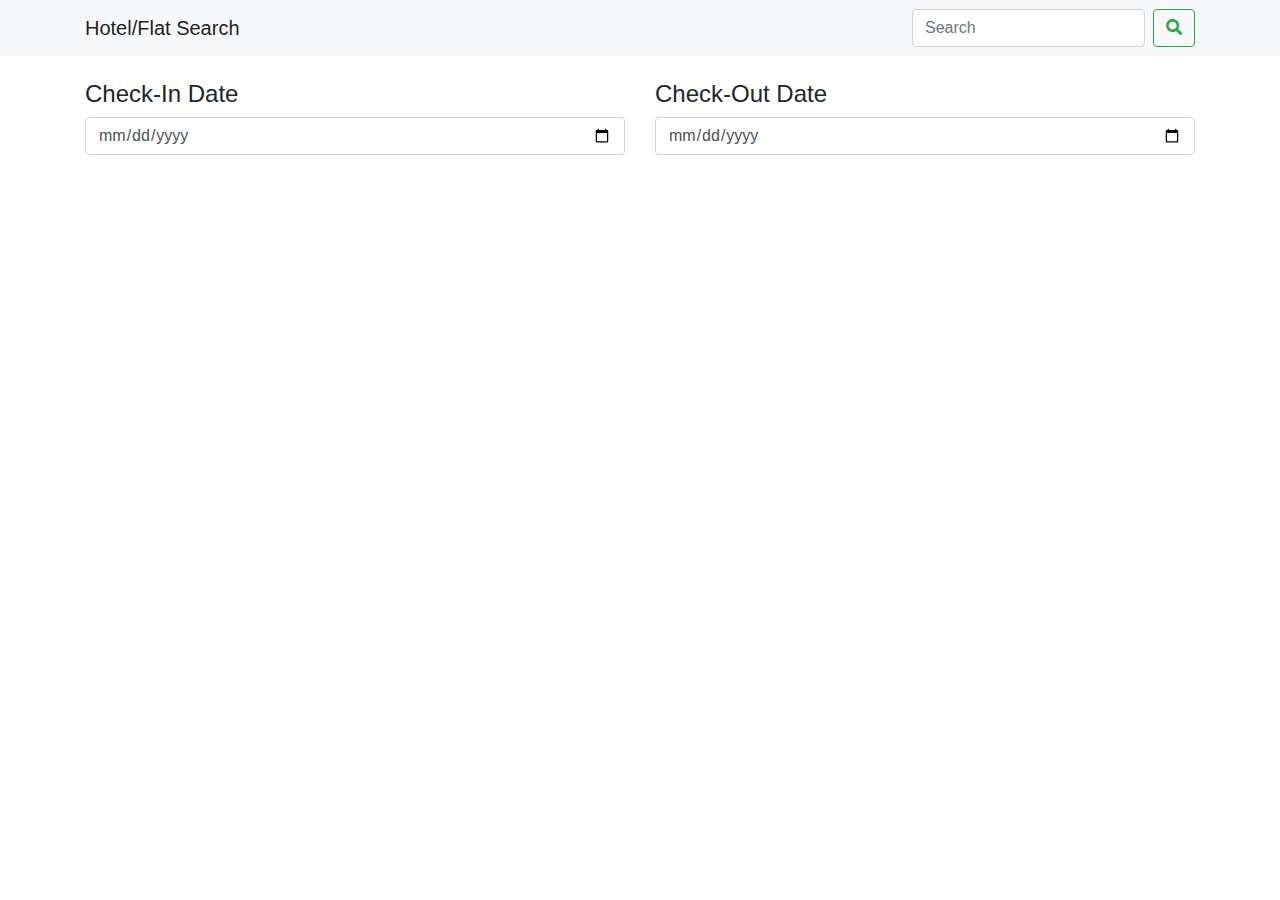
<file: sarch.html>
<!DOCTYPE html>
<html lang="en">
<head>
  <meta charset="UTF-8">
  <meta name="viewport" content="width=device-width, initial-scale=1.0">
  <title>Hotel/Flat Search</title>
  <link rel="stylesheet" href="https://stackpath.bootstrapcdn.com/bootstrap/4.5.2/css/bootstrap.min.css">
  <link rel="stylesheet" href="https://cdnjs.cloudflare.com/ajax/libs/font-awesome/5.15.3/css/all.min.css">
  <style>
    /* Add your custom CSS styles here */
  </style>
</head>
<body>

<nav class="navbar navbar-expand-lg navbar-light bg-light">
  <div class="container">
    <a class="navbar-brand" href="#">Hotel/Flat Search</a>
    <button class="navbar-toggler" type="button" data-toggle="collapse" data-target="#navbarSupportedContent" aria-controls="navbarSupportedContent" aria-expanded="false" aria-label="Toggle navigation">
      <span class="navbar-toggler-icon"></span>
    </button>

    <div class="collapse navbar-collapse" id="navbarSupportedContent">
      <form class="form-inline my-2 my-lg-0 ml-auto">
        <input class="form-control mr-sm-2" type="search" placeholder="Search" aria-label="Search">
        <button class="btn btn-outline-success my-2 my-sm-0" type="submit"><i class="fas fa-search"></i></button>
      </form>
    </div>
  </div>
</nav>

<div class="container my-4">
  <div class="row">
    <div class="col-md-6">
      <h4>Check-In Date</h4>
      <input type="date" class="form-control">
    </div>
    <div class="col-md-6">
      <h4>Check-Out Date</h4>
      <input type="date" class="form-control">
    </div>
  </div>
</div>

<script src="https://code.jquery.com/jquery-3.5.1.slim.min.js"></script>
<script src="https://cdn.jsdelivr.net/npm/@popperjs/core@2.5.4/dist/umd/popper.min.js"></script>
<script src="https://stackpath.bootstrapcdn.com/bootstrap/4.5.2/js/bootstrap.min.js"></script>
</body>
</html>
</file>
<file: assets/css/style.css>
@import url('https://fonts.googleapis.com/css2?family=Roboto:ital,wght@0,100;0,300;0,400;0,500;0,700;0,900;1,100;1,300;1,400;1,500;1,700;1,900&display=swap');

body {
    overflow-x: hidden;
    font-size: 16px;
    line-height: 28px;
    padding-top: 80px;
    background: #fff;
    font-family: 'Roboto', sans-serif;
    color: #000000;
    -webkit-font-smoothing: antialiased;
    -moz-osx-font-smoothing: grayscale;
}

::selection {
    background: #ffa8a8;
}

::-moz-selection {
    background: #ffa8a8;
}

::-webkit-scrollbar {
    width: 10px;
}

::-webkit-scrollbar-track {
    background-color: #eaeaea;
    border-left: 1px solid #ccc;
}

::-webkit-scrollbar-thumb {
    background-color: #ff8686;
}

::-webkit-scrollbar-thumb:hover {
    background-color: #dc3545;
}

html {
    scroll-behavior: smooth;
}

header {
    transition: .3s;
    z-index: 1022;
    border-bottom: 1px solid #e8e8e8;
    min-height: 80px;
    background: #fff;
    /* box-shadow              : 0 .375rem .875rem rgb(0 0 0 / 6%); */
    -webkit-box-shadow: 0 1px 3px rgba(51, 65, 80, .08);
    box-shadow: 0 1px 3px rgba(51, 65, 80, .08);
}


strong {
    font-weight: 900;
}

table {
    font-size: 14px;
}

a {
    text-decoration: none;
}

a:focus,
.navbar-toggler:focus,
.form-check input,
select,
button,
.form-control {
    outline: 0 !important;
    box-shadow: none !important;
}

hr {
    border-top: 1px solid #9f9f9f;
}

button {
    border-color: transparent !important;
}

.btn {
    padding: 6px 16px;
    font-size: 0.875rem;
    min-height: 36px;
    font-weight: 600;
    border-radius: 4px !important
}

ul {
    border: 0;
    margin: 0;
    padding: 0;
    background: 0;
    -webkit-box-shadow: none;
    box-shadow: none;
}

ul li {
    display: block;
    margin: 0;
    padding: 0;
    width: auto;
    float: none;
    background: 0;
    border: 0;
}

#fadein {
    -webkit-animation: fadein 0.3s;
    -moz-animation: fadein 0.3s;
    -ms-animation: fadein 0.3s;
    -o-animation: fadein 0.3s;
    animation: fadein 0.3s;
}

@keyframes fadein {
    from {
        opacity: 0;
    }

    to {
        opacity: 1;
    }
}


.fadein_ {
    -webkit-animation: fadein 0.3s;
    -moz-animation: fadein 0.3s;
    -ms-animation: fadein 0.3s;
    -o-animation: fadein 0.3s;
    animation: fadein 0.3s;
}

.loading_home {
    content: "";
    border: 1.5px solid #cacaca;
    border-radius: 50%;
    border-top: 1.5px solid #000;
    width: 32px;
    height: 32px;
    -webkit-animation: spin 0.3s linear infinite;
    /* Safari */
    animation: spin 0.3s linear infinite;
}

/* Safari */
@-webkit-keyframes spin {
    0% {
        -webkit-transform: rotate(0deg);
    }

    100% {
        -webkit-transform: rotate(360deg);
    }
}

@keyframes spin {
    0% {
        transform: rotate(0deg);
    }

    100% {
        transform: rotate(360deg);
    }
}

.loading-results:before {
    right: 14px;
    content: "";
    position: absolute;
    top: 16px;
    border: 3px solid #f3f3f3;
    border-radius: 50%;
    border-top: 3px solid #000;
    width: 22px;
    height: 22px;
    -webkit-animation: spin 0.3s linear infinite;
    /* Safari */
    animation: spin 0.3s linear infinite;
}

/* Safari */
@-webkit-keyframes spin {
    0% {
        -webkit-transform: rotate(0deg);
    }

    100% {
        -webkit-transform: rotate(360deg);
    }
}

@keyframes spin {
    0% {
        transform: rotate(0deg);
    }

    100% {
        transform: rotate(360deg);
    }
}

.scroll-to-top {
    position: fixed;
    bottom: 60px;
    right: 30px;
    background-color: #dc3545;
    color: #ffffff;
    border-radius: 35%;
    width: 50px;
    height: 50px;
    display: none;
    justify-content: center;
    align-items: center;
    cursor: pointer;
    z-index: 999;
}

.scroll-to-top {
    display: flex;
    justify-content: center;
    align-items: center;
    margin: 16px 0;
}

/* ============================== Header ========================= */

header .btn:hover,
.btn-check:checked+.btn,
.btn.active,
.btn.show,
.btn:first-child:active,
:not(.btn-check)+.btn:active {
    background-color: rgb(240, 240, 240);
    border-color: #ffffff;
}

.navbar-toggler:focus {
    box-shadow: none !important;
}

.header_menu a {
    min-height: 80px;
    text-transform: capitalize;
}

.header_menu a.active::before,
.header_menu a:hover::before {
    width: 100%;
    left: 0;
    right: auto;
}

.nav-link::before {
    margin-top: -4.5px;
    content: "";
    position: absolute;
    top: 100%;
    right: 0;
    width: 0;
    height: 0.1875rem;
    transform: translateY(50%);
    background-color: var(--theme-bg);
    transition: 300ms;
}

.nav-link {
    text-decoration: none;
    color: var(--travia-neutral-05);
    display: flex;
    justify-content: center;
    align-items: center;
    gap: 0.5rem;
    position: relative;
    transition: 300ms;
    font-size: 0.9375rem;
    font-weight: 500;
}

.navbar-nav .nav-link.active,
.navbar-nav .show>.nav-link {
    color: var(--theme-bg);
    font-weight: bold;
}

.navbar-nav .nav-link:hover {
    color: var(--theme-bg);
    background: rgba(254, 16, 16, 0.07);
}

.dropdown-btn {
    background: #fff;
    height: 64px;
    cursor: pointer;
    display: block;
    width: 100%;
    -webkit-transition: all .3s;
    -moz-transition: all .3s;
    -ms-transition: all .3s;
    -o-transition: all .3s;
    transition: all .3s;
    position: relative;
    padding: 16px 20px;
    font-size: 1rem;
    color: #000;
    border: 1px solid #c3c3c3;
    ;
    -webkit-transition: all .3s;
    -moz-transition: all .3s;
    -ms-transition: all .3s;
    -o-transition: all .3s;
    transition: all .3s;
    -webkit-border-radius: 4px;
    -moz-border-radius: 4px;
    border-radius: .375rem
}

.dropdown-btn::after {
    background-image: url("data:image/svg+xml,%3Csvg xmlns='http://www.w3.org/2000/svg' width='14' height='14' viewBox='0 0 24 24' fill='none' stroke='%23000000' stroke-width='2' stroke-linecap='round' stroke-linejoin='round'%3E%3Cpath d='M6 9l6 6 6-6' /%3E%3C/svg%3E") !important;
    font-size: 10px;
    position: absolute;
    top: 16px;
    right: 20px;
    width: 30px;
    height: 30px;
    padding: 12px;
    background: #eeeeee;
    text-align: center;
    border-radius: 18px;
    background-repeat: no-repeat;
    background-position: center;
}

.dropdown-btn:focus {
    border-color: var(--theme)
}

.dropdown-btn:hover {
    color: #0d233e
}

.dropdown-toggle::after {
    border-top: none;
}

.dropdown-item.active,
.dropdown-item:active {
    background-color: transparent;
    color: #000 !important
}

.dropdown-menu .dropdown-item:hover {
    color: #518bff;
    background-color: rgb(233 236 239 / 14%);
}

.dropdown-btn:hover,
.form-control:hover {
    background: rgba(235, 235, 235, 0.31);
    border-color: var(--theme-bg);
}

.dropdown-menu .footer-area a {
    color: #5d646d;
    text-transform: capitalize;
    font-size: 14px;
    font-weight: 500;
}

.header_options {
    text-transform: uppercase;
    font-weight: 700;
    font-size: 14px;
}

.nav-tabs {
    border-bottom: 0;
}

/* ============================== Header ========================= */

/* ============================== Hero ========================= */
.hero {
    background: #f1f1f1;
    min-height: 400px;
    background-attachment: scroll;
    background-image: url("../image/main/bg.png");
    background-size: cover;
    background-position: top -180px center;
}

.hero::after {
    content: "";
    position: absolute;
    top: 0;
    left: 0;
    width: 100%;
    height: 100%;
    background-image: linear-gradient(120deg, var(--theme-bg), var(--theme-bg));
    opacity: .5;
    height: 480px;
}

.hero:before {
    height: 480px;
    content: "";
    content: '';
    position: absolute;
    width: 100%;
    top: 0;
    left: 0;
    background-size: cover;
    opacity: .9;
    background: -webkit-linear-gradient(to right, rgba(0, 0, 0, 0.80), rgba(255, 255, 255, 0.10) 50%);
    background: linear-gradient(to right, rgba(0, 0, 0, 0.80), rgba(255, 255, 255, 0.10) 80%);
    mix-blend-mode: multiply;
}

.hero~.container .hero_text h4 {
    position: absolute;
    z-index: 10;
    margin-top: -200px;
    font-size: 60px;
}

.hero~.container .hero_text p {
    position: absolute;
    z-index: 10;
    margin-top: -105px;
    font-size: 23px;
    color: #fff;
}

.hero~.search-panel {
    margin-top: -80px !important;
}

.main_search .nav.nav-tabs {
    background: #fff;
    -webkit-backdrop-filter: blur(22px);
    backdrop-filter: blur(22px);
    padding: 18px;
    border-radius: 6px 6px 0px 0;
    margin-bottom: 0 !important;
}

.search_box label {
    font-weight: 600;
}

.main_search {
    border: 0 solid hsla(0, 0%, 100%, .2);
    border-radius: 10px 10px 10px 10px;
    border-radius: 10px !important;
    border-top-left-radius: 0px !important;
    border-top-right-radius: 0px !important;
    z-index: 100;
    position: relative;
}

.main_search input:not([type="radio"]):focus {
    background: rgba(235, 235, 235, 0.31);
    border: 1px solid var(--theme-bg);
}

.featured {
    background: #f5f5f7;
}

.flight_types .form-check-input {
    height: 16px !important;
}

/* ============================== Hero ========================= */


/*============================================================================================*/
/* Select2 */
/*============================================================================================*/
.categories .select2 {
    background: #fff;
    padding: 15px 0px;
    width: 100%;
    z-index: 1;
    top: 0px;
    left: 0px;
    box-sizing: border-box;
    min-height: 60px;
    border-radius: 3px;
    box-shadow: rgb(186, 199, 213) 0px 0px 0px 1px inset;
    background-color: rgb(255, 255, 255);
    font-size: 14px;
    transition: all 0.15s ease-in-out 0s;
    cursor: text;
}

.categories .select2:hover {
    box-shadow: rgb(201, 0, 0) 0px 0px 0px 2px inset;
}

.select2-container {
    box-sizing: border-box;
    display: inline-block;
    margin: 0;
    position: relative;
    vertical-align: middle;
    width: 100% !important
}

.select2-container .select2-selection--single {
    box-sizing: border-box;
    cursor: pointer;
    display: block;
    height: 28px;
    user-select: none;
    -webkit-user-select: none
}

.select2-container .select2-selection--single .select2-selection__rendered {
    display: block;
    overflow: hidden;
    text-overflow: ellipsis;
    white-space: nowrap
}

.select2-container .select2-selection--single .select2-selection__clear {
    position: relative
}



.select2-container .select2-selection--multiple {
    box-sizing: border-box;
    cursor: pointer;
    display: block;
    min-height: 32px;
    user-select: none;
    -webkit-user-select: none
}

.select2-container .select2-selection--multiple .select2-selection__rendered {
    display: inline-block;
    overflow: hidden;
    padding-left: 8px;
    text-overflow: ellipsis;
    white-space: nowrap
}

.select2-container .select2-search--inline {
    float: left;
}

.selectdiv .select2-container .select2-search--inline {
    float: left;
    padding: 12px 6px;
    font-size: 18px;
}

.select2-container .select2-search--inline .select2-search__field {
    box-sizing: border-box;
    border: 0;
    font-size: 100%;
    margin-top: 5px;
    padding: 0
}

.select2-container .select2-search--inline .select2-search__field::-webkit-search-cancel-button {
    -webkit-appearance: none
}

.select2-dropdown {
    background-color: white;
    border: 1px solid #aaa;
    border-radius: 4px;
    box-sizing: border-box;
    display: block;
    position: absolute;
    left: -100000px;
    width: 100%;
    z-index: 1051
}

.select2-results {
    border-color: #9e9e9e !important;
    display: block;
    border: 1px solid #9e9e9e;
    border-top: transparent;
    border-bottom-right-radius: 3px;
    border-bottom-left-radius: 3px;
}

.select2-results__options {
    list-style: none;
    margin: 0;
    padding: 0
}

.select2-results__option {
    padding: 6px;
    user-select: none;
    -webkit-user-select: none
}

.select2-results__option[aria-selected] {
    cursor: pointer
}

.select2-container--open .select2-dropdown {
    left: 0
}

.select2-container--open .select2-dropdown--above {
    background: #fff;
    padding: 0px 0px;
    width: 100%;
    z-index: 1;
    top: 0px;
    left: 0px;
    box-sizing: border-box;
    min-height: 60px;
    border-radius: 3px;
    box-shadow: rgb(186, 199, 213) 0px 0px 0px 1px inset;
    background-color: rgb(255, 255, 255);
    font-size: 14px;
    transition: all 0.15s ease-in-out 0s;
    cursor: text;
}

.select2-container--open .select2-dropdown--below {
    border-top: 0;
    border-top-left-radius: 0;
    border-top-right-radius: 0;
    border-radius: 4px;
}

.select2-search--dropdown {
    display: block;
    padding: 4px
}

.select2-search--dropdown .select2-search__field {
    padding: 4px;
    width: 100%;
    box-sizing: border-box
}

.select2-search--dropdown .select2-search__field::-webkit-search-cancel-button {
    -webkit-appearance: none
}

.select2-search--dropdown.select2-search--hide {
    display: none
}

.select2-close-mask {
    border: 0;
    margin: 0;
    padding: 0;
    display: block;
    position: fixed;
    left: 0;
    top: 0;
    min-height: 100%;
    min-width: 100%;
    height: auto;
    width: auto;
    opacity: 0;
    z-index: 99;
    background-color: #fff;
    filter: alpha(opacity=0)
}

.select2-hidden-accessible {
    border: 0 !important;
    clip: rect(0 0 0 0) !important;
    -webkit-clip-path: inset(50%) !important;
    clip-path: inset(50%) !important;
    height: 1px !important;
    overflow: hidden !important;
    padding: 0 !important;
    position: absolute !important;
    width: 1px !important;
    white-space: nowrap !important
}

.select2-selection--single {
    background-color: #fff;
    border: 1px solid #aaa;
    border-radius: 4px
}

.select2-selection--single .select2-selection__rendered {
    padding: 0 16px;
    color: rgb(0 0 0 / 68%);
    line-height: 24px;
    text-transform: capitalize;
    margin-top: -5px;
    text-align: left;
    font-size: 16px;
}

.select2-selection--single .select2-selection__clear {
    cursor: pointer;
    float: right;
    font-weight: bold
}

.select2-selection--single .select2-selection__placeholder {
    color: #999
}

.select2-selection--single .select2-selection__arrow {
    position: absolute;
    top: 5px;
    right: 40px;
    width: 18px;
}

.select2-selection--single .select2-selection__arrow b {
    border-color: #888 transparent transparent transparent;
    border-style: solid;
    border-width: 5px 4px 0 4px;
    height: 0;
    left: 50%;
    margin-left: -4px;
    margin-top: -2px;
    position: absolute;
    top: 50%;
    width: 0
}

.select2-container--disabled .select2-selection--single {
    background-color: #eee;
    cursor: default
}

.select2-container--disabled .select2-selection--single .select2-selection__clear {
    display: none
}

.select2-container--open .select2-selection--single .select2-selection__arrow b {
    border-color: transparent transparent #888 transparent;
    border-width: 0 4px 5px 4px
}

.select2-selection--multiple {
    width: 100%;
    z-index: 1;
    top: 0px;
    left: 0px;
    box-sizing: border-box;
    min-height: 60px;
    border-radius: 3px;
    box-shadow: rgb(186, 199, 213) 0px 0px 0px 1px inset;
    background-color: rgb(255, 255, 255);
    font-size: 14px;
    transition: all 0.15s ease-in-out 0s;
    cursor: text
}

.select2-selection--multiple .select2-selection__rendered {
    box-sizing: border-box;
    list-style: none;
    margin: 0;
    padding: 0 5px;
    width: 100%
}

.select2-selection--multiple .select2-selection__rendered li {
    list-style: none
}

.select2-selection--multiple .select2-selection__clear {
    cursor: pointer;
    float: right;
    font-weight: bold;
    margin-top: 5px;
    margin-right: 10px;
    padding: 1px
}

.select2-selection--multiple .select2-selection__choice {
    border: solid transparent 1px;
    background-color: rgb(245, 247, 249);
    border: 1px solid rgb(233, 236, 240);
    box-shadow: rgb(239, 242, 245) 0px 0px 0px 1px;
    border-radius: 2px;
    cursor: default;
    float: left;
    margin-right: 5px;
    margin: 11px 6px 0;
    padding: 7px 15px;
    font-weight: bold;
    font-size: 14px;
    transition: color 0.15s ease-in-out 0s, box-shadow 0.15s ease-in-out 0s, background 0.15s ease-in-out 0s;
}

.select2-selection--multiple .select2-selection__choice:hover {
    background: rgb(229, 234, 239);
    box-shadow: none;
}

.select2-selection--multiple .select2-selection__choice__remove {
    color: #fff;
    cursor: pointer;
    display: inline-block;
    font-weight: bold;
    margin-right: 2px;
    background: rgb(186, 199, 213);
    border-radius: 10px;
    padding: 4px;
    height: 16px;
    line-height: 7px;
    margin-right: 8px;
}

.select2-selection--multiple .select2-selection__choice__remove:hover {
    color: #333
}


.select2-container--focus .select2-selection--multiple {
    box-shadow: rgb(0, 53, 201) 0px 0px 0px 2px inset;
    outline: 0
}

.select2-container--disabled .select2-selection--multiple {
    background-color: #eee;
    cursor: default
}

.select2-container--disabled .select2-selection__choice__remove {
    display: none
}

.select2-container--open.select2-container--below .select2-selection--single,
.select2-container--open.select2-container--below .select2-selection--multiple {
    border-bottom-left-radius: 0;
    border-bottom-right-radius: 0
}

.select2-search--dropdown .select2-search__field {
    border: 1px solid #aaa
}

.select2-search--inline .select2-search__field {
    background: transparent;
    border: 0;
    outline: 0;
    box-shadow: none;
}

.select2-results>.select2-results__options {
    max-height: 200px;
    overflow-y: auto
}

.select2-results__option[role=group] {
    padding: 0
}

.select2-results__option[aria-disabled=true] {
    color: #999
}

.select2-results__option[aria-selected=true] {
    background-color: #ddd
}

.select2-results__option .select2-results__option {
    padding-left: 1em
}

.select2-results__option .select2-results__option .select2-results__group {
    padding-left: 0
}

.select2-results__option .select2-results__option .select2-results__option {
    margin-left: -1em;
    padding-left: 2em
}

.select2-results__option .select2-results__option .select2-results__option .select2-results__option {
    margin-left: -2em;
    padding-left: 3em
}

.select2-results__option .select2-results__option .select2-results__option .select2-results__option .select2-results__option {
    margin-left: -3em;
    padding-left: 4em
}

.select2-results__option .select2-results__option .select2-results__option .select2-results__option .select2-results__option .select2-results__option {
    margin-left: -4em;
    padding-left: 5em
}

.select2-results__option .select2-results__option .select2-results__option .select2-results__option .select2-results__option .select2-results__option .select2-results__option {
    margin-left: -5em;
    padding-left: 6em
}

.select2-results__option--highlighted[aria-selected] {
    background-color: #5897fb;
    color: white
}

.select2-results__group {
    cursor: default;
    display: block;
    padding: 6px
}

.select2-container--classic .select2-selection--single {
    background-color: #f7f7f7;
    border: 1px solid #aaa;
    border-radius: 4px;
    outline: 0;
    background-image: -webkit-linear-gradient(top, #fff 50%, #eee 100%);
    background-image: -o-linear-gradient(top, #fff 50%, #eee 100%);
    background-image: linear-gradient(to bottom, #fff 50%, #eee 100%);
    background-repeat: repeat-x;
    filter: progid:DXImageTransform.Microsoft.gradient(startColorstr='#FFFFFFFF', endColorstr='#FFEEEEEE', GradientType=0)
}

.select2-container--classic .select2-selection--single:focus {
    border: 1px solid #5897fb
}

.select2-container--classic .select2-selection--single .select2-selection__rendered {
    color: #444;
    line-height: 28px
}

.select2-container--classic .select2-selection--single .select2-selection__clear {
    cursor: pointer;
    float: right;
    font-weight: bold;
    margin-right: 10px
}

.select2-container--classic .select2-selection--single .select2-selection__placeholder {
    color: #999
}

.select2-container--classic .select2-selection--single .select2-selection__arrow {
    background-color: #ddd;
    border: 0;
    border-left: 1px solid #aaa;
    border-top-right-radius: 4px;
    border-bottom-right-radius: 4px;
    height: 26px;
    position: absolute;
    top: 1px;
    right: 1px;
    width: 20px;
    background-image: -webkit-linear-gradient(top, #eee 50%, #ccc 100%);
    background-image: -o-linear-gradient(top, #eee 50%, #ccc 100%);
    background-image: linear-gradient(to bottom, #eee 50%, #ccc 100%);
    background-repeat: repeat-x;
    filter: progid:DXImageTransform.Microsoft.gradient(startColorstr='#FFEEEEEE', endColorstr='#FFCCCCCC', GradientType=0)
}

.select2-container--classic .select2-selection--single .select2-selection__arrow b {
    border-color: #888 transparent transparent transparent;
    border-style: solid;
    border-width: 5px 4px 0 4px;
    height: 0;
    left: 50%;
    margin-left: -4px;
    margin-top: -2px;
    position: absolute;
    top: 50%;
    width: 0
}


.select2-container--classic .select2-container--open .select2-selection--single {
    border: 1px solid #5897fb
}

.select2-container--classic .select2-container--open .select2-selection--single .select2-selection__arrow {
    background: transparent;
    border: 0
}

.select2-container--classic .select2-container--open .select2-selection--single .select2-selection__arrow b {
    border-color: transparent transparent #888 transparent;
    border-width: 0 4px 5px 4px;
}

.select2-container--classic .select2-container--open.select2-container--above .select2-selection--single {
    border-top: 0;
    border-top-left-radius: 0;
    border-top-right-radius: 0;
    background-image: -webkit-linear-gradient(top, #fff 0, #eee 50%);
    background-image: -o-linear-gradient(top, #fff 0, #eee 50%);
    background-image: linear-gradient(to bottom, #fff 0, #eee 50%);
    background-repeat: repeat-x;
    filter: progid:DXImageTransform.Microsoft.gradient(startColorstr='#FFFFFFFF', endColorstr='#FFEEEEEE', GradientType=0)
}

.select2-container--classic .select2-container--open.select2-container--below .select2-selection--single {
    border-bottom: 0;
    border-bottom-left-radius: 0;
    border-bottom-right-radius: 0;
    background-image: -webkit-linear-gradient(top, #eee 50%, #fff 100%);
    background-image: -o-linear-gradient(top, #eee 50%, #fff 100%);
    background-image: linear-gradient(to bottom, #eee 50%, #fff 100%);
    background-repeat: repeat-x;
    filter: progid:DXImageTransform.Microsoft.gradient(startColorstr='#FFEEEEEE', endColorstr='#FFFFFFFF', GradientType=0)
}

.select2-container--classic .select2-selection--multiple {
    background-color: white;
    border: 1px solid #aaa;
    border-radius: 4px;
    cursor: text;
    outline: 0
}

.select2-container--classic .select2-selection--multiple:focus {
    border: 1px solid #fb5858
}

.select2-container--classic .select2-selection--multiple .select2-selection__rendered {
    list-style: none;
    margin: 0;
    padding: 0 5px
}

.select2-container--classic .select2-selection--multiple .select2-selection__clear {
    display: none
}

.select2-container--classic .select2-selection--multiple .select2-selection__choice {
    background-color: #e4e4e4;
    border: 1px solid #aaa;
    border-radius: 4px;
    cursor: default;
    float: left;
    margin-right: 5px;
    margin-top: 5px;
    padding: 0 5px
}

.select2-container--classic .select2-selection--multiple .select2-selection__choice__remove {
    color: #888;
    cursor: pointer;
    display: inline-block;
    font-weight: bold;
    margin-right: 2px
}

.select2-container--classic .select2-selection--multiple .select2-selection__choice__remove:hover {
    color: #555
}


.select2-container--classic.select2-container--open .select2-selection--multiple {
    border: 1px solid #fb5858
}

.select2-container--classic.select2-container--open.select2-container--above .select2-selection--multiple {
    border-top: 0;
    border-top-left-radius: 0;
    border-top-right-radius: 0
}

.select2-container--classic.select2-container--open.select2-container--below .select2-selection--multiple {
    border-bottom: 0;
    border-bottom-left-radius: 0;
    border-bottom-right-radius: 0
}

.select2-container--classic .select2-search--dropdown .select2-search__field {
    border: 1px solid #aaa;
    outline: 0
}

.select2-container--classic .select2-search--inline .select2-search__field {
    outline: 0;
    box-shadow: none
}

.select2-container--classic .select2-dropdown {
    background-color: #fff;
    border: 1px solid transparent
}

.select2-container--classic .select2-dropdown--above {
    border-bottom: 0
}

.select2-container--classic .select2-dropdown--below {
    border-top: 0
}

.select2-container--classic .select2-results>.select2-results__options {
    max-height: 200px;
    overflow-y: auto
}

.select2-container--classic .select2-results__option[role=group] {
    padding: 0
}

.select2-container--classic .select2-results__option[aria-disabled=true] {
    color: grey
}

.select2-container--classic .select2-results__option--highlighted[aria-selected] {
    background-color: #d73838;
    color: #fff
}

.select2-container--classic .select2-results__group {
    cursor: default;
    display: block;
    padding: 6px
}

.select2-container--classic.select2-container--open .select2-dropdown {
    border-color: #fb5858
}

.categories .select2-selection__rendered {
    text-indent: 14px !important;
    font-size: 16px !important;
}

.categories .select2-selection__arrow {
    top: 16px !important;
    right: 12px !important;
}

.locations .select2 {
    margin-top: -76px
}

.input-items .select2-selection {
    letter-spacing: 0.5px;
    letter-spacing: 0px;
    border-top-left-radius: 4px;
    border-top-right-radius: 4px;
    border-bottom-right-radius: 4px;
    border-bottom-left-radius: 4px;
    width: 100%;
    border: 1px solid #eee;
    outline: 0;
    color: #000;
    font-size: 14px;
    padding: 20px;
    height: 55px;
}

.input-items .select2-selection:hover {
    background: rgba(206, 206, 206, 0.31);
    border-color: var(--theme);
}

.input-items .select2-selection:focus {
    background: rgba(206, 206, 206, 0.31);
    border-color: var(--theme);
}

.input-items .select2-selection:disabled {
    color: transparent;
}

.select2-container--open .select2-dropdownz--below {
    top: -54px;
}

.select2-search--dropdown {
    padding: 0px;
}

.select2-search--dropdown .select2-search__field {
    border-bottom: transparent !important;
    border-bottom: white;
    border-bottom-right-radius: 0px !important;
    border-bottom-left-radius: 0px !important;
    border-radius: 4px;
    outline: none;
    text-transform: capitalize;
    border-top: 1px solid #9e9e9e !important;
    height: 64px;
    background: #fff;
    -webkit-transition: all .3s;
    -moz-transition: all .3s;
    -ms-transition: all .3s;
    -o-transition: all .3s;
    transition: all .3s;
    padding: 24px;
    font-size: 16px !important;
    color: #000;
}

.select2-results__option[aria-disabled=true] {
    color: #000;
}

.select2-dropdown {
    top: -64px;
    background-color: white;
    border: 0px solid #aaa;
    border-radius: 3px;
    box-sizing: border-box;
    display: block;
    position: absolute;
    left: -100000px;
    width: 100%;
    z-index: 1051;
}

.select2-selection--single .select2-selection__arrow b {
    border: 0;
    background-image: url("data:image/svg+xml,%3Csvg xmlns='http://www.w3.org/2000/svg' width='14' height='14' viewBox='0 0 24 24' fill='none' stroke='%23000000' stroke-width='2' stroke-linecap='round' stroke-linejoin='round'%3E%3Cpath d='M6 9l6 6 6-6' /%3E%3C/svg%3E") !important;
    font-size: 10px;
    position: absolute;
    top: 16px;
    right: 20px;
    width: 30px;
    height: 30px;
    padding: 12px;
    background: #eeeeee;
    text-align: center;
    border-radius: 18px;
    background-repeat: no-repeat;
    background-position: center;
}

.select2-selection--single .select2-selection__placeholder {
    color: #000;
}

.select2-results>.select2-results__options {
    max-height: 250px;
    overflow-y: auto;
    -webkit-box-shadow: rgba(0, 0, 0, .37) 0 50px 100px, rgba(0, 0, 0, .22) 0 5px 50px;
    box-shadow: rgb(0 0 0 / 1%) 0 50px 100px, rgb(0 0 0 / 17%) 0 5px 50px
}

.select2-results__option {
    display: flex;
    align-items: center;
    padding: 6px 15px 6px 16px;
    height: 54px;
    font-size: 14px;
    text-overflow: ellipsis;
    overflow: hidden;
    white-space: nowrap;
}



.select2custom .select2-selection--single .select2-selection__rendered {
    padding: 10px 16px;
}

.input-items .select2-selection {
    letter-spacing: 0.5px;
    letter-spacing: 0px;
    border-top-left-radius: 6px;
    border-top-right-radius: 6px;
    border-bottom-right-radius: 6px;
    border-bottom-left-radius: 6px;
    width: 100%;
    border: 1px solid #c3c3c3;
    outline: 0;
    color: #000;
    font-size: 16px;
    padding: 24px 20px;
    height: 64px;
}


.bootstrap-select .bs-searchbox {
    padding: 0 10px !important
}

.bootstrap-select>select.bs-select-hidden,
select.bs-select-hidden,
select.selectpicker {
    display: none !important
}

.bootstrap-select {
    vertical-align: middle
}

.bootstrap-select>.dropdown-toggle {
    font-weight: 300 !important;
    border-radius: 8px !important;
    box-shadow: none !important;
    color: #000 !important;
    text-transform: capitalize !important;
    font-size: 16px;
    background: #fff;
    border: 1px solid #d4d4d4;
    height: 58px;
    position: relative;
    width: 100%;
    text-align: right;
    white-space: nowrap;
    display: -webkit-inline-box;
    display: -webkit-inline-flex;
    display: -ms-inline-flexbox;
    display: inline-flex;
    -webkit-box-align: center;
    -webkit-align-items: center;
    -ms-flex-align: center;
    align-items: center;
    -webkit-box-pack: justify;
    -webkit-justify-content: space-between;
    -ms-flex-pack: justify;
    justify-content: space-between
}

.bootstrap-select>select {
    position: absolute !important;
    bottom: 0;
    left: 50%;
    display: block !important;
    width: .5px !important;
    height: 100% !important;
    padding: 0 !important;
    opacity: 0 !important;
    border: none;
    z-index: 0 !important
}

.bootstrap-select>select.mobile-device {
    top: 0;
    left: 0;
    display: block !important;
    width: 100% !important;
    z-index: 2 !important
}


.bootstrap-select.fit-width {
    width: auto !important
}

.bootstrap-select.form-control {
    margin-bottom: 0;
    padding: 0;
    border: none;
    height: auto
}

:not(.input-group)>.bootstrap-select.form-control:not([class*=col-]) {
    width: 100%
}

.bootstrap-select.form-control.input-group-btn {
    float: none;
    z-index: auto
}

.form-inline .bootstrap-select,
.form-inline .bootstrap-select.form-control:not([class*=col-]) {
    width: auto
}

.bootstrap-select:not(.input-group-btn),
.bootstrap-select[class*=col-] {
    float: none;
    display: inline-block;
    margin-left: 0
}

.bootstrap-select.dropdown-menu-right,
.bootstrap-select[class*=col-].dropdown-menu-right,
.row .bootstrap-select[class*=col-].dropdown-menu-right {
    float: right
}

.form-group .bootstrap-select,
.form-horizontal .bootstrap-select,
.form-inline .bootstrap-select {
    margin-bottom: 0
}

.form-group-lg .bootstrap-select.form-control,
.form-group-sm .bootstrap-select.form-control {
    padding: 0
}

.form-group-lg .bootstrap-select.form-control .dropdown-toggle,
.form-group-sm .bootstrap-select.form-control .dropdown-toggle {
    height: 100%;
    font-size: inherit;
    line-height: inherit;
    border-radius: inherit
}

.bootstrap-select.form-control-lg .dropdown-toggle,
.bootstrap-select.form-control-sm .dropdown-toggle {
    font-size: inherit;
    line-height: inherit;
    border-radius: inherit
}

.bootstrap-select.form-control-sm .dropdown-toggle {
    padding: .25rem .5rem
}

.bootstrap-select.form-control-lg .dropdown-toggle {
    padding: .5rem 1rem
}

.form-inline .bootstrap-select .form-control {
    width: 100%
}

.bootstrap-select.disabled,
.bootstrap-select>.disabled {
    cursor: not-allowed
}

.bootstrap-select.disabled:focus,
.bootstrap-select>.disabled:focus {
    outline: 0 !important
}

.bootstrap-select.bs-container {
    position: absolute;
    top: 0;
    left: 0;
    height: 0 !important;
    padding: 0 !important
}

.bootstrap-select.bs-container .dropdown-menu {
    z-index: 1060
}

.bootstrap-select .dropdown-toggle .filter-option {
    display: flex;
    align-items: center;
    position: static;
    top: 0;
    left: 0;
    float: left;
    height: 100%;
    width: 100%;
    text-align: left;
    overflow: hidden;
    -webkit-box-flex: 0;
    -webkit-flex: 0 1 auto;
    -ms-flex: 0 1 auto;
    flex: 0 1 auto
}

.bs5.bootstrap-select .dropdown-toggle .filter-option {
    padding-right: inherit
}

.input-group .bs5-has-addon.bootstrap-select .dropdown-toggle .filter-option {
    position: absolute;
    padding-top: inherit;
    padding-bottom: inherit;
    padding-left: inherit;
    float: none
}

.input-group .bs5-has-addon.bootstrap-select .dropdown-toggle .filter-option .filter-option-inner {
    padding-right: inherit
}

.bootstrap-select .dropdown-toggle .filter-option-inner-inner {
    overflow: hidden
}

.bootstrap-select .dropdown-toggle .filter-expand {
    width: 0 !important;
    float: left;
    opacity: 0 !important;
    overflow: hidden
}

.bootstrap-select .dropdown-toggle .caret {
    position: absolute;
    top: 50%;
    right: 12px;
    margin-top: -2px;
    vertical-align: middle
}

.input-group .bootstrap-select.form-control .dropdown-toggle {
    border-radius: inherit
}

.bootstrap-select[class*=col-] .dropdown-toggle {
    width: 100%
}

.bootstrap-select .dropdown-menu {
    min-width: 100%;
    -webkit-box-sizing: border-box;
    -moz-box-sizing: border-box;
    box-sizing: border-box
}

.bootstrap-select .dropdown-menu>.inner:focus {
    outline: 0 !important
}

.bootstrap-select .dropdown-menu.inner {
    max-height: 250px;
    position: static;
    float: none;
    border: 0;
    padding: 0;
    margin: 0;
    border-radius: 0;
    -webkit-box-shadow: none;
    box-shadow: none
}

.bootstrap-select .dropdown-menu li {
    position: relative
}

.bootstrap-select .dropdown-menu li.active small {
    color: rgba(255, 255, 255, .5) !important
}

.bootstrap-select .dropdown-menu li.disabled a {
    cursor: not-allowed
}

.bootstrap-select .dropdown-menu li a {
    cursor: pointer;
    -webkit-user-select: none;
    -moz-user-select: none;
    -ms-user-select: none;
    user-select: none
}

.bootstrap-select .dropdown-menu li a.opt {
    position: relative;
    padding-left: 2.25em
}

.bootstrap-select .dropdown-menu li a span.check-mark {
    display: none
}

.bootstrap-select .dropdown-menu li a span.text {
    display: flex;
    justify-content: space-between;
    margin: 4px 0;
}

.bootstrap-select .dropdown-menu li small {
    padding-left: .5em
}

.bootstrap-select .dropdown-menu .notify {
    position: absolute;
    bottom: 5px;
    width: 96%;
    margin: 0 2%;
    min-height: 26px;
    padding: 3px 5px;
    background: #f5f5f5;
    border: 1px solid #e3e3e3;
    -webkit-box-shadow: inset 0 1px 1px rgba(0, 0, 0, .05);
    box-shadow: inset 0 1px 1px rgba(0, 0, 0, .05);
    pointer-events: none;
    opacity: .9;
    -webkit-box-sizing: border-box;
    -moz-box-sizing: border-box;
    box-sizing: border-box
}

.bootstrap-select .dropdown-menu .notify.fadeOut {
    -webkit-animation: .3s linear 750ms forwards bs-notify-fadeOut;
    -o-animation: .3s linear 750ms forwards bs-notify-fadeOut;
    animation: .3s linear 750ms forwards bs-notify-fadeOut
}

.bootstrap-select .no-results {
    padding: 3px;
    background: #f5f5f5;
    margin: 0 5px;
    white-space: nowrap
}

.bootstrap-select .fit-width .dropdown-toggle .filter-option {
    position: static;
    display: inline;
    padding: 0
}

.bootstrap-select .fit-width .dropdown-toggle .filter-option-inner,
.bootstrap-select .fit-width .dropdown-toggle .filter-option-inner-inner {
    display: inline
}

.bootstrap-select .fit-width .dropdown-toggle .bs-caret:before {
    content: '\00a0'
}

.bootstrap-select .fit-width .dropdown-toggle .caret {
    position: static;
    top: auto;
    margin-top: -1px
}

.bootstrap-select.show-tick .dropdown-menu .selected span.check-mark {
    position: absolute;
    display: inline-block;
    right: 15px;
    top: 5px
}

.bootstrap-select.show-tick .dropdown-menu li a span.text {
    margin-right: 34px
}

.bootstrap-select .bs-ok-default:after {
    content: '';
    display: block;
    width: .5em;
    height: 1em;
    border-style: solid;
    border-width: 0 .26em .26em 0;
    -webkit-transform: rotate(45deg);
    -ms-transform: rotate(45deg);
    -o-transform: rotate(45deg);
    transform: rotate(45deg)
}

.bootstrap-select.show-menu-arrow.open>.dropdown-toggle,
.bootstrap-select.show-menu-arrow.show>.dropdown-toggle {
    z-index: 1061
}

.bootstrap-select.show-menu-arrow .dropdown-toggle .filter-option:before {
    content: '';
    border-left: 7px solid transparent;
    border-right: 7px solid transparent;
    border-bottom: 7px solid rgba(204, 204, 204, .2);
    position: absolute;
    bottom: -4px;
    left: 9px;
    display: none
}

.bootstrap-select.show-menu-arrow .dropdown-toggle .filter-option:after {
    content: '';
    border-left: 6px solid transparent;
    border-right: 6px solid transparent;
    border-bottom: 6px solid #fff;
    position: absolute;
    bottom: -4px;
    left: 10px;
    display: none
}

.bootstrap-select.show-menu-arrow.dropup .dropdown-toggle .filter-option:before {
    bottom: auto;
    top: -4px;
    border-top: 7px solid rgba(204, 204, 204, .2);
    border-bottom: 0
}

.bootstrap-select.show-menu-arrow.dropup .dropdown-toggle .filter-option:after {
    bottom: auto;
    top: -4px;
    border-top: 6px solid #fff;
    border-bottom: 0
}

.bootstrap-select.show-menu-arrow.pull-right .dropdown-toggle .filter-option:before {
    right: 12px;
    left: auto
}

.bootstrap-select.show-menu-arrow.pull-right .dropdown-toggle .filter-option:after {
    right: 13px;
    left: auto
}

.bootstrap-select.show-menu-arrow.open>.dropdown-toggle .filter-option:after,
.bootstrap-select.show-menu-arrow.open>.dropdown-toggle .filter-option:before,
.bootstrap-select.show-menu-arrow.show>.dropdown-toggle .filter-option:after,
.bootstrap-select.show-menu-arrow.show>.dropdown-toggle .filter-option:before {
    display: block
}

/*============================================================================================*/
/* Select2 */
/*============================================================================================*/
/* ============================== datepicker ========================= */
.datepicker table {
    min-width: 100%
}

.datepicker {
    padding: 4px;
    direction: ltr;
    /* width: 139px;
    text-align: center; */
}

.datepicker-dropdown {
    top: 0;
    left: 0
}

.datepicker-dropdown:before {
    content: '';
    display: inline-block;
    border-left: 7px solid transparent;
    border-right: 7px solid transparent;
    border-bottom: 7px solid #ccc;
    border-top: 0;
    border-bottom-color: rgba(0, 0, 0, .2);
    position: absolute
}

.datepicker-dropdown:after {
    content: '';
    display: inline-block;
    border-left: 6px solid transparent;
    border-right: 6px solid transparent;
    border-bottom: 6px solid #fff;
    border-top: 0;
    position: absolute
}

.datepicker-dropdown.datepicker-orient-left:before {
    left: 6px
}

.datepicker-dropdown.datepicker-orient-left:after {
    left: 7px
}

.datepicker-dropdown.datepicker-orient-right:before {
    right: 6px
}

.datepicker-dropdown.datepicker-orient-right:after {
    right: 7px
}

.datepicker-dropdown.datepicker-orient-top:before {
    top: -7px
}

.datepicker-dropdown.datepicker-orient-top:after {
    top: -6px
}

.datepicker-dropdown.datepicker-orient-bottom:before {
    bottom: -7px;
    border-bottom: 0;
    border-top: 7px solid #999
}

.datepicker-dropdown.datepicker-orient-bottom:after {
    bottom: -6px;
    border-bottom: 0;
    border-top: 6px solid #fff
}

.datepicker>div {
    display: none
}

.datepicker.days div.datepicker-days {
    display: block
}

.datepicker.months div.datepicker-months {
    display: block
}

.datepicker.years div.datepicker-years {
    display: block
}

.datepicker table {
    border-collapse: collapse;
    margin: 0;
    -webkit-touch-callout: none;
    -webkit-user-select: none;
    -khtml-user-select: none;
    -moz-user-select: none;
    -ms-user-select: none;
    -webkit-user-select: none;
    -moz-user-select: none;
    -ms-user-select: none;
    user-select: none
}

.datepicker table tr td,
.datepicker table tr th {
    text-align: center;
    width: 30px;
    height: 30px;
    border: 0
}

.table-striped .datepicker table tr td,
.table-striped .datepicker table tr th {
    background-color: transparent
}

.datepicker table tr td.day {
    border: 2.5px transparent;
}

.datepicker table tr td.day:hover,
.datepicker table tr td.day.focused {
    cursor: pointer;
    background-color: #ffffff;
    border-color: #e60000;
    color: #000;
    box-shadow: 0 1px 0 0 #e60000;
    box-shadow: 0 -1px 0 0 rgb(230, 0, 0);
    box-shadow: -1px 0 0 0 #e60000;
    box-shadow: 1px 0 0 0 #e60000;
    box-shadow: 0 0 0 2px #e60000;
    border-radius: 3px;
}

.datepicker table tr td.old,
.datepicker table tr td.new {
    color: #e60000;
    font-weight: bold;
}

.datepicker table tr td.disabled,
.datepicker table tr td.disabled:hover {
    background: 0;
    color: #c6d3e0;
    ;
    cursor: default;
    box-shadow: 0 0 0 0;
}

.datepicker table tr td.today,
.datepicker table tr td.today:hover,
.datepicker table tr td.today.disabled,
.datepicker table tr td.today.disabled:hover {
    color: #000;
    position: relative
}

.datepicker table tr td.today:before,
.datepicker table tr td.today:hover:before,
.datepicker table tr td.today.disabled:before,
.datepicker table tr td.today.disabled:hover:before {
    content: '';
    bottom: 2px;
    right: 2px;
    display: block;
    width: 0;
    height: 0;
    border-style: solid;
    border-width: 0 0 7px 7px;
    border-color: transparent transparent #333 transparent;
    position: absolute
}

.datepicker table tr td.today:hover:hover {
    color: #000
}

.datepicker table tr td.today.active:hover {
    color: #fff
}

.datepicker table tr td.range,
.datepicker table tr td.range:hover,
.datepicker table tr td.range.disabled,
.datepicker table tr td.range.disabled:hover {
    background: #eee;
    -webkit-border-radius: 0;
    border-radius: 0
}

.datepicker table tr td.range.today,
.datepicker table tr td.range.today:hover,
.datepicker table tr td.range.today.disabled,
.datepicker table tr td.range.today.disabled:hover {
    color: #000;
    background-color: #f7ca77;
    border-color: #f1a417;
    -webkit-border-radius: 0;
    border-radius: 0
}

.datepicker table tr td.active,
.datepicker table tr td.active:hover,
.datepicker table tr td.active.disabled,
.datepicker table tr td.active.disabled:hover {
    color: #fff;
    background-color: #ee2020;
    border-color: #ee2020;
    text-shadow: 0 -1px 0 rgba(0, 0, 0, .25)
}

.datepicker table tr td span {
    display: block;
    width: 23%;
    height: 54px;
    line-height: 54px;
    float: left;
    margin: 1%;
    cursor: pointer
}

.datepicker table tr td span:hover {
    background: #eee
}

.datepicker table tr td span.disabled,
.datepicker table tr td span.disabled:hover {
    background: 0;
    color: #999;
    cursor: default
}

.datepicker th.datepicker-switch {
    width: 145px
}

.datepicker .switch {
    font-size: 18px
}

.datepicker .mdi {
    font-size: 20px
}

.datepicker thead tr:first-child th,
.datepicker tfoot tr th {
    cursor: pointer
}

.datepicker thead tr:first-child th:hover,
.datepicker tfoot tr th:hover {
    background: #eee
}

.datepicker .cw {
    font-size: 10px;
    width: 12px;
    padding: 0 2px 0 5px;
    vertical-align: middle
}

.datepicker thead tr:first-child th.cw {
    cursor: default;
    background-color: transparent
}

.datepicker.dropdown-menu {
    position: absolute;
    top: 100%;
    left: 0;
    z-index: 1000;
    float: left;
    display: none;
    min-width: 20px;
    list-style: none;
    background-color: #fff;
    border: 0.1px solid #b4b4b4;
    -webkit-border-radius: 0;
    border-radius: 0;
    -webkit-background-clip: padding-box;
    -moz-background-clip: padding;
    -webkit-background-clip: padding;
    -moz-background-clip: padding;
    background-clip: padding-box;
    color: #333;
    font-size: 15px;
    line-height: 1.428571429;
    -webkit-box-shadow: rgba(0, 0, 0, .37) 0 50px 100px, rgba(0, 0, 0, .22) 0 5px 50px;
    box-shadow: rgb(0 0 0 / 1%) 0 50px 100px, rgb(0 0 0 / 14%) 0 5px 50px;
    padding: 20px;
    z-index: 9999;
    border-radius: 0px;
}

.datepicker.dropdown-menu th,
.datepicker.datepicker-inline th,
.datepicker.dropdown-menu td,
.datepicker.datepicker-inline td {
    padding: 0 8px;
    left: 0px;
    font-weight: normal;
}

.bootstrap-timepicker {
    position: relative
}

.bootstrap-timepicker.pull-right .bootstrap-timepicker-widget.dropdown-menu {
    left: auto;
    right: 0
}

.bootstrap-timepicker.pull-right .bootstrap-timepicker-widget.dropdown-menu:before {
    left: auto;
    right: 12px
}

.bootstrap-timepicker.pull-right .bootstrap-timepicker-widget.dropdown-menu:after {
    left: auto;
    right: 13px
}

.bootstrap-timepicker .add-on {
    cursor: pointer
}

.bootstrap-timepicker .add-on i {
    display: inline-block;
    width: 16px;
    height: 16px;
    border: 1px solid rgba(0, 0, 0, .2)
}

.bootstrap-timepicker-widget.dropdown-menu {
    padding: 7px 10px;
    -webkit-border-radius: 0;
    border-radius: 0;
    -webkit-box-shadow: 0 2px 1px rgba(0, 0, 0, .2);
    box-shadow: 0 2px 1px rgba(0, 0, 0, .2)
}

.bootstrap-timepicker-widget.dropdown-menu.open {
    display: inline-block
}

.bootstrap-timepicker-widget.dropdown-menu:before {
    border-bottom: 7px solid rgba(0, 0, 0, .2);
    border-left: 7px solid transparent;
    border-right: 7px solid transparent;
    content: "";
    display: inline-block;
    position: absolute
}

.bootstrap-timepicker-widget.dropdown-menu:after {
    border-bottom: 6px solid #fff;
    border-left: 6px solid transparent;
    border-right: 6px solid transparent;
    content: "";
    display: inline-block;
    position: absolute
}

.bootstrap-timepicker-widget.timepicker-orient-left:before {
    left: 6px
}

.bootstrap-timepicker-widget.timepicker-orient-left:after {
    left: 7px
}

.bootstrap-timepicker-widget.timepicker-orient-right:before {
    right: 6px
}

.bootstrap-timepicker-widget.timepicker-orient-right:after {
    right: 7px
}

.bootstrap-timepicker-widget.timepicker-orient-top:before {
    top: -7px
}

.bootstrap-timepicker-widget.timepicker-orient-top:after {
    top: -6px
}

.bootstrap-timepicker-widget.timepicker-orient-bottom:before {
    bottom: -7px;
    border-bottom: 0;
    border-top: 7px solid #999
}

.bootstrap-timepicker-widget.timepicker-orient-bottom:after {
    bottom: -6px;
    border-bottom: 0;
    border-top: 6px solid #fff
}

.bootstrap-timepicker-widget a.btn,
.bootstrap-timepicker-widget input {
    -webkit-border-radius: 0;
    border-radius: 0
}

.bootstrap-timepicker-widget table {
    width: 100%;
    margin: 0
}

.bootstrap-timepicker-widget table td {
    text-align: center;
    height: 30px;
    margin: 0;
    padding: 2px
}

.bootstrap-timepicker-widget table td:not(.separator) {
    min-width: 30px
}

.bootstrap-timepicker-widget table td span {
    width: 100%
}

.bootstrap-timepicker-widget table td a {
    width: 100%;
    display: inline-block;
    margin: 0;
    outline: 0;
    color: #333;
    width: 35px;
    height: 35px;
    line-height: 35px
}

.bootstrap-timepicker-widget table td a:hover {
    text-decoration: none;
    background-color: #eee
}

.bootstrap-timepicker-widget table td a i {
    margin-top: 2px;
    font-size: 18px
}

.bootstrap-timepicker-widget table td input {
    width: 35px;
    margin: 0;
    text-align: center;
    color: #000
}

.bootstrap-timepicker-widget .modal-content {
    padding: 4px
}

.datepicker table thead tr {
    color: black;
    font-size: 12px;
}

.datepicker thead tr:first-child th:hover,
.datepicker tfoot tr th:hover {
    background: rgba(238, 238, 238, 0.3)
}

.datepicker.dropdown-menu {
    border-radius: 6px;
    overflow-y: visible !important;
    max-height: 100% !important;
}

.dropdown-menu,
.select2-results__option {
    -webkit-animation: fpFadeInDown 300ms cubic-bezier(0.23, 1, 0.32, 1);
    animation: fpFadeInDown 300ms cubic-bezier(0.23, 1, 0.32, 1);
    border-radius: 0;
}

@-webkit-keyframes fpFadeInDown {
    from {
        opacity: 0;
        -webkit-transform: translate3d(0, -20px, 0);
        transform: translate3d(0, -20px, 0);
    }

    to {
        opacity: 1;
        -webkit-transform: translate3d(0, 0, 0);
        transform: translate3d(0, 0, 0);
    }
}

@keyframes fpFadeInDown {
    from {
        opacity: 0;
        -webkit-transform: translate3d(0, -20px, 0);
        transform: translate3d(0, -20px, 0);
    }

    to {
        opacity: 1;
        -webkit-transform: translate3d(0, 0, 0);
        transform: translate3d(0, 0, 0);
    }
}

.datepicker table tr td.old,
.datepicker table tr td.new {
    color: var(--theme-bg);
}

/* ============================== datepicker ========================= */

.custom-checkbox .custom-control-input:checked~.custom-control-label::after {
    background-image: none !important;
}

.qty-box label {
    color: #0d233e;
    font-size: 15px;
    margin-bottom: 0
}

.qty-box label span {
    display: block;
    font-size: 13px;
    margin-top: -10px;
    color: #5d646d
}

.roomInc,
.roomDec,
.qtyInc,
.qtyDec {
    width: 28px;
    height: 28px;
    line-height: 29px;
    font-size: 18px;
    background-color: rgba(128, 137, 150, 0.08);
    color: #0d233e;
    display: inline-block;
    text-align: center;
    -webkit-border-radius: 100%;
    -moz-border-radius: 100%;
    border-radius: 100%;
    cursor: pointer;
    position: relative;
    -webkit-transition: all .3s;
    -moz-transition: all .3s;
    -ms-transition: all .3s;
    -o-transition: all .3s;
    transition: all .3s
}

.roomInc:hover,
.roomDec:hover,
.qtyInc:hover,
.qtyDec:hover {
    background-color: #dfdfdf;
    color: #fff;
}

.roomBtn input,
.qtyBtn input {
    width: 35px;
    border: 0;
    text-align: center;
    color: #0d233e;
    font-weight: 500
}

.ui-widget.ui-widget-content {
    border: 0;
    background-color: rgba(128, 137, 150, 0.2);
    -webkit-border-radius: 30px;
    -moz-border-radius: 30px;
    border-radius: 30px;
    height: 6px
}

.travellers-option {
    display: flex;
    gap: 8px;
    align-items: center;
}

.travellers-option svg {
    width: 20px;
}

.roomBtn input,
.qtyBtn input {
    width: 35px;
    border: 0 !important;
    text-align: center;
    color: #0d233e;
    font-weight: 500;
}

.qtyBtn input:hover {
    background-color: #fff !important;
}

.roomBtn .qtyDec,
.roomBtn .qtyInc {
    display: none;
}

.swap-places__arrow.\--bottom {
    margin-top: 2px
}

.swap-places {
    border: 2px solid var(--theme-bg);
    border-radius: 25px;
    position: absolute;
    z-index: 1;
    margin-top: 33px;
    margin-left: -26px;
    width: 36px;
    height: 35px;
    display: -webkit-box;
    display: -ms-flexbox;
    display: flex;
    -webkit-box-orient: vertical;
    -webkit-box-direction: normal;
    -ms-flex-direction: column;
    flex-direction: column;
    -webkit-box-pack: center;
    -ms-flex-pack: center;
    justify-content: center;
    -webkit-box-align: center;
    -ms-flex-align: center;
    align-items: center;
    -webkit-transform: translateY(-50%);
    transform: translateY(-50%);
    cursor: pointer;
    background: #fff;
    box-shadow: none;
}

.swap-places:hover {
    width: 38px;
    height: 38px;
    background-color: #f5f5f5;
}

.swap-places:after {
    content: "";
    position: absolute;
    top: 50%;
    left: 50%;
    z-index: -1;
    width: 100%;
    height: 100%;
    -webkit-transform: translate(-50%, -50%);
    transform: translate(-50%, -50%);
    border-radius: 50%;
    background-color: #fff;
    background-color: var(--white-graphite_600)
}

.swap-places:after,
.swap-places__arrow {
    -webkit-transition: -webkit-transform .2s ease-in-out;
    transition: -webkit-transform .2s ease-in-out;
    transition: transform .2s ease-in-out;
    transition: transform .2s ease-in-out, -webkit-transform .2s ease-in-out
}

.swap-places__arrow {
    width: 13px;
    height: 6px;
    display: -webkit-box;
    display: -ms-flexbox;
    display: flex;
    -webkit-box-orient: vertical;
    -webkit-box-direction: normal;
    -ms-flex-direction: column;
    flex-direction: column;
    -webkit-box-pack: center;
    -ms-flex-pack: center;
    justify-content: center
}

.swap-places__arrow svg {
    width: 13px;
    height: 6px;
    fill: #fe0c0c;
    fill: var(--swap-places-arrow-fill);
}

.swap-places__arrow.--top {
    -webkit-transform: rotate(.5turn) translateX(0);
    transform: rotate(.5turn) translateX(0)
}

.swap-places__arrow.--bottom {
    margin-top: 2px
}



.modify_search .swap-places {
    margin-top: 22px;
}

.guest_flights {
    margin-top: -3px
}

.flights_arrival .select2-selection--single .select2-selection__rendered {
    padding: 0 18px;
}

.multi-flight-field:first-child .multi_flight .multi-flight-remove {
    display: none !important;
}

/* ============================== places together ========================= */
.places_cards h3 {
    font-weight: bold;
}

.places_cards p {
    font-size: 18px;
}

.custom-card {
    transition: box-shadow 0.5s ease;
}

.place__card,
.places__cards {
    border-radius: 25px;
}

.place__card img {
    border-radius: 25px 25px 0 0;
}

.places__cards p {
    margin-bottom: 0;
    font-size: 14px;
}

.places__cards img {
    border-radius: 25px 0 0 25px;
}

svg {
    transition: margin-left 0.5s ease;
}

.custom-card:hover {
    box-shadow: 0 4px 8px rgba(0, 0, 0, 0.1);
}

.custom-card:hover svg {
    margin-left: 8px;
}

.card:hover {
    box-shadow: 0 0 40px rgba(82, 85, 90, 0.1);
}


.featured_flights {
    border-radius: 20px;
    padding: 48px;
    cursor: pointer;
    position: relative;
}

/* ============================== places together ========================= */

/* ============================== top_airlines_section ========================= */

.search_airline {
    background: #F5F7FA;
}

.topairline p {
    width: 57%;
    margin: 0 auto;
}

.custom_airline p {
    line-height: 20px;
    font-size: 15px;
    font-weight: 500;
}

.airline_top {
    padding: 11px 12px;
    border-radius: 9px;
    background: #F5F7FA;
    position: relative;
}

.svg_style {
    display: -webkit-box;
    display: -webkit-flex;
    display: -ms-flexbox;
    display: flex;
    -webkit-align-items: center;
    -webkit-box-align: center;
    -ms-flex-align: center;
    align-items: center;
    overflow: hidden;
}

.airline_top svg:first-child {
    -webkit-transition: 300ms ease-in-out;
    transition: 300ms ease-in-out;
    -webkit-transform: translateX(-20px);
    -moz-transform: translateX(-20px);
    -ms-transform: translateX(-20px);
    transform: translateX(-20px);
}

.airline_top svg:first-child path {
    fill: #9BA6B2;
}

.airline_top svg:last-child {
    -webkit-transition: 300ms ease-in-out;
    transition: 300ms ease-in-out;
}

.airline_top svg:last-child path {
    fill: #9BA6B2;
}

.airline_top:hover {
    -webkit-transition: 300ms ease-in-out;
    transition: 300ms ease-in-out;
    background-color: #FFFFFF;
    box-shadow: 0px 16px 22px -16px rgba(0, 0, 0, 0.12);
}

.airline_top:hover svg:first-child {
    -webkit-transition: 300ms ease-in-out;
    transition: 300ms ease-in-out;
    -webkit-transform: translateX(26px);
    -moz-transform: translateX(26px);
    -ms-transform: translateX(26px);
    transform: translateX(26px);
}

.airline_top:hover svg:last-child {
    -webkit-transition: 300ms ease-in-out;
    transition: 300ms ease-in-out;
    -webkit-transform: translateX(20px);
    -moz-transform: translateX(20px);
    -ms-transform: translateX(20px);
    transform: translateX(20px);
}

/* ============================== top_airlines_section ========================= */
/* ============================== Domestic & International ========================= */
.dominter_air {
    height: 80px;
    border: 1.2px solid #EBF0F5 !important;
    border-radius: 8px;
    background-color: #FAFBFC;
    -webkit-transition: 0.2s ease-in-out;
    transition: 0.2s ease-in-out;
    position: relative;
}

.mui_style {
    position: absolute;
    inset: 0;
    font-size: 0;
}

.partone {
    display: -webkit-box;
    display: -webkit-flex;
    display: -ms-flexbox;
    display: flex;
    -webkit-flex-direction: column;
    -ms-flex-direction: column;
    flex-direction: column;
    gap: 4px;
    padding: 16px 20px 16px 20px;
}

.partone p {
    overflow: hidden;
    text-overflow: ellipsis;
    width: 120px;
    white-space: nowrap;
    letter-spacing: 0.00938em;

}

.airline {
    font-weight: 500;
    color: #3E4957;
    line-height: 24px;
    font-size: 15px;
}

.airportname {
    font-weight: 400;
    line-height: 1.5;
    color: #3E4957;
    line-height: 20px;
    font-size: 13px;
}

.dominter_air:hover .hovertext {
    color: #1882FF;
    -webkit-transition: 0.2s ease-in-out;
    transition: 0.2s ease-in-out;
}

.planeicon {
    display: -webkit-box;
    display: -webkit-flex;
    display: -ms-flexbox;
    display: flex;
    -webkit-flex-direction: column;
    -ms-flex-direction: column;
    flex-direction: column;
    -webkit-box-pack: center;
    -ms-flex-pack: center;
    -webkit-justify-content: center;
    justify-content: center;
    -webkit-align-items: center;
    -webkit-box-align: center;
    -ms-flex-align: center;
    align-items: center;
    overflow: hidden;
}

.verticalline_one {
    height: 26px;
    width: 1px;
    background: linear-gradient(0deg, #D4E8FF 0%, rgba(232, 243, 255, 0) 100%);
}


.comboicon {
    width: 24px;
    height: 24px;
    border-radius: 50%;
    overflow: hidden;
}

.dominter_air:hover .hoverBg {
    -webkit-transition: 0.2s ease-in-out;
    transition: 0.2s ease-in-out;
    background-color: #1882FF;
}

.blueicon {
    width: 24px;
    height: 24px;
    border-radius: 50%;
    -webkit-transition: 0.5s;
    transition: 0.5s;
    background-color: #E8F3FF;
    display: -webkit-box;
    display: -webkit-flex;
    display: -ms-flexbox;
    display: flex;
    -webkit-box-pack: center;
    -ms-flex-pack: center;
    -webkit-justify-content: center;
    justify-content: center;
    -webkit-align-items: center;
    -webkit-box-align: center;
    -ms-flex-align: center;
    align-items: center;
    border: 2px solid #FFFFFF;
    overflow: hidden;
}

.dominter_air .whiteSVG path {
    fill: #FFFFFF;
}

.dominter_air .blueSVG {
    -webkit-transition: 0.5s ease-in-out;
    transition: 0.5s ease-in-out;
    -webkit-transform: translate(0px, 0px);
    -moz-transform: translate(0px, 0px);
    -ms-transform: translate(0px, 0px);
    transform: translate(0px, 0px);
}

.dominter_air .whiteSVG {
    -webkit-transition: 0.5s ease-in-out;
    transition: 0.5s ease-in-out;
    -webkit-transform: translate(-8.5px, -11px);
    -moz-transform: translate(-8.5px, -11px);
    -ms-transform: translate(-8.5px, -11px);
    transform: translate(-8.5px, -11px);
}

.dominter_air:hover {
    background-color: #FFFFFF;
    border: 1.2px solid #1882FF !important;
    box-shadow: 0px 16px 24px -16px rgba(0, 0, 0, 0.16);
    -webkit-transition: 0.2s ease-in-out;
    transition: 0.2s ease-in-out;
}

.dominter_air:hover .blueSVG {
    -webkit-transition: 0.5s ease-in-out;
    transition: 0.5s ease-in-out;
    -webkit-transform: translate(15px, -15px);
    -moz-transform: translate(15px, -15px);
    -ms-transform: translate(15px, -15px);
    transform: translate(15px, -15px);
    opacity: 0;
}

.dominter_air:hover .whiteSVG {
    -webkit-transition: 0.5s ease-in-out;
    transition: 0.5s ease-in-out;
    -webkit-transform: translate(6px, -26px);
    -moz-transform: translate(6px, -26px);
    -ms-transform: translate(6px, -26px);
    transform: translate(6px, -26px);
}

.dominter_air:hover .whiteSVG path {
    fill: #FFFFFF;
}

.verticalline_two {
    height: 26px;
    width: 1px;
    background: linear-gradient(0deg, #D4E8FF 0%, rgba(232, 243, 255, 0) 100%);
    -webkit-transform: matrix(1, 0, 0, -1, 0, 0);
    -moz-transform: matrix(1, 0, 0, -1, 0, 0);
    -ms-transform: matrix(1, 0, 0, -1, 0, 0);
    transform: matrix(1, 0, 0, -1, 0, 0);
}

/* ============================== Domestic & International ========================= */
/* /================= newsletter_section ===================/ */

.newsletter_section {
    background: #f1f1f1;
    min-height: 500px;
    background-attachment: scroll;
    background-image: linear-gradient(rgba(0, 0, 0, 0) 0%, rgba(0, 0, 0, 1) 100%), url("../image/main/NL_BG_Desktop2.png");
    background-size: cover;
    background-repeat: no-repeat;
    width: 100%;
    border-radius: 30px;
}

.newsletter-section {
    border-radius: 16px;
}

/* /=================newsletter_section===================/ */

.card-body .justify-content-between {
    background: rgb(255 255 255 / 13%);
    padding: 14px;
    border-radius: 5px;
    margin-bottom: 15px
}


.card-body {
    padding: 15px
}

/* /=================footer_section===================/ */
.footerlogo a {
    color: #0d6efd;
}

.footerlogo p,
.footercontact p {
    color: #3E4957;
    letter-spacing: 0.00938em;
    font-weight: 400;
    line-height: 20px;
    font-size: 14px;
    padding-right: 16px;
}

.footerfeature h5,
.footercontact h5 {
    font-size: 16px;
    font-weight: 600;
    line-height: 24px;
    color: #1A2B3D;
    line-height: 20px;
    margin-top: 8px;
}

.footerfeature a {
    color: #3E4957;
    font-size: 14px;
    font-weight: 400;
    line-height: 20px;
    font-family: inherit;
}

.footerfeature a:hover {
    color: #0d6efd;
}

.footercontact span {
    margin-right: 4px;
    color: #3E4957;
    font-size: 14px;
    font-weight: 475;
    font-family: inherit;
    line-height: 20px;
}

.footercontact li a,
.footerscn_itemsbtn a {
    color: #0d6efd;
    font-size: 14px;
    font-weight: 400;
    font-family: inherit;
}

.social-profile li {
    display: inline-block;
    margin-right: 0px;
}

.social-profile img {
    width: 20px;
    height: auto;
    background: transparent;
    /* padding      : 4.5px; */
    border-radius: 6px;
    margin-right: 10px;
}

.map {
    color: #1A2B3D;
    display: flex;
    -webkit-align-items: center;
    -webkit-box-align: center;
    -ms-flex-align: center;
    align-items: center;
    font-size: 14px;
    font-weight: 500;
    line-height: 18px;
    margin-top: 40px;
}

.footerend_row {
    padding-top: 32px;
    display: -webkit-box;
    display: -webkit-flex;
    display: -ms-flexbox;
    display: flex;
    -webkit-box-pack: justify;
    -webkit-justify-content: space-between;
    justify-content: space-between;
}

.footerfst_row {
    margin: 0;
    padding: 0;
    display: -webkit-box;
    display: -webkit-flex;
    display: -ms-flexbox;
    display: flex;
}

.footerfst_items:not(:last-child) {
    padding-right: 16px;
}

.footerfst_items:not(:first-child) {
    padding-left: 16px;
}

.footerfst_items:not(:last-child):before {
    content: '';
    position: absolute;
    width: 1px !important;
    height: 100%;
    background: linear-gradient(359.37deg, #FAFBFC -0.32%, #EBF0F5 49.87%, #FAFBFC 100.06%);
    right: 0;
    top: 0;
    -webkit-transform: rotate(-180deg);
    -moz-transform: rotate(-180deg);
    -ms-transform: rotate(-180deg);
    transform: rotate(-180deg);
}

.footerfst_items {
    position: relative;
    list-style: none;
    -webkit-transition: .2s ease-in-out;
    transition: .2s ease-in-out;
}

.footerfst_itemsbtn {
    -webkit-text-decoration: none;
    text-decoration: none;
    color: #3E4957;
    font-size: 14px;
    font-weight: 400;
    line-height: 20px;
}

.footerend_row {
    padding-top: 32px;
    display: -webkit-box;
    display: -webkit-flex;
    display: -ms-flexbox;
    display: flex;
    -webkit-box-pack: justify;
    -webkit-justify-content: space-between;
    justify-content: space-between;
}

/* /=================footer_section===================/ */












.form-check-input {
    border: 1px solid #000 !important
}

.guest_flights,
.select2-selection__rendered .mt-1,
.select2-selection__rendered .mt-2,
.form-control,
.select2-selection__rendered,
.form-select {
    font-size: 0.9rem !important;
    font-weight: bold !important;
    color: #000 !important;
}

.table-bordered>:not(caption)>*>* {
    border-width: 0 var(--bs-border-width);
    line-height: 20px;
}


.overlay {
    background-color: rgb(0 0 0 / 49%);
    transition: background-color .3s ease-in;
}

.featured_flight::before {
    transition: background-color .3s ease-in;
    background-color: rgb(0 0 0 / 49%);
    position: absolute;
    content: "";
    top: 0;
    left: 0;
    width: 100%;
    height: 100%;
    opacity: .5;
    z-index: 1;
    -webkit-border-radius: 5px;
    -moz-border-radius: 5px;
    border-radius: 5px;
}

.deal-card:hover .featured_flight::before {
    background-color: rgb(0 0 0 / 80%);
}

.section-block {
    background-color: rgb(245 247 252 / 23%);
    height: 1px;
}

.color-light {
    color: hsla(0, 0%, 100%, .64) !important
}




.sorting button svg {
    stroke: #000
}

.sorting .active svg {
    stroke: #fff
}

.most--popular-from button,
.most--popular-to button {
    width: 50px;
    font-size: 12px;
    font-weight: bold;
}

.airport--name {
    height: 1em;
}

.to--insert {
    height: 54px;
}

.to--insert:hover {
    background-color: #eee !important;
    color: #000;
    cursor: pointer;
}

.to--insert:hover button {
    border-color: #fff;
    color: #fff
}

.to--insert:hover button {
    border-color: #000;
    color: #000;
}

.bg-light {
    background: #f5f5f7 !important;
}

/* ======================== flight page ======================== */
.range-slider {
    width: 100%;
    text-align: center;
    position: relative;

    .rangeValues {
        display: block;
        font-weight: 500;
    }
}

.slider_inputs[type="range"] {
    -webkit-appearance: none;
    border: 1px solid white;
    width: 100%;
    position: absolute;
    left: 0;
}

.slider_inputs[type="range"]::-webkit-slider-runnable-track {
    width: 300px;
    height: 10px;
    background: #ddd;
    border: none;
    border-radius: 5px;
}

.slider_inputs[type="range"]::-webkit-slider-thumb {
    -webkit-appearance: none;
    border: none;
    height: 16px;
    width: 16px;
    border-radius: 50%;
    background: #dc3545;
    margin-top: -4px;
    cursor: pointer;
    position: relative;
    z-index: 1;
}

.slider_inputs[type="range"]:focus {
    outline: none;
}

.slider_inputs[type="range"]:focus::-webkit-slider-runnable-track {
    background: #ccc;
}

.slider_inputs[type="range"]::-moz-range-track {
    width: 300px;
    height: 5px;
    background: #ddd;
    border: none;
    border-radius: 3px;
}

.slider_inputs[type="range"]::-moz-range-thumb {
    border: none;
    height: 16px;
    width: 16px;
    border-radius: 50%;
    background: #21c1ff;
}

/*hide the outline behind the border*/

.slider_inputs[type="range"]:-moz-focusring {
    outline: 1px solid white;
    outline-offset: -1px;
}

.slider_inputs[type="range"]::-ms-track {
    width: 300px;
    height: 5px;
    /*remove bg colour from the track, we'll use ms-fill-lower and ms-fill-upper instead */
    background: transparent;
    /*leave room for the larger thumb to overflow with a transparent border */
    border-color: transparent;
    border-width: 6px 0;
    /*remove default tick marks*/
    color: transparent;
    z-index: -4;
}

.slider_inputs[type="range"]::-ms-fill-lower {
    background: #777;
    border-radius: 10px;
}

.slider_inputs[type="range"]::-ms-fill-upper {
    background: #ddd;
    border-radius: 10px;
}

.slider_inputs[type="range"]::-ms-thumb {
    border: none;
    height: 16px;
    width: 16px;
    border-radius: 50%;
    background: #21c1ff;
}

.slider_inputs[type="range"]:focus::-ms-fill-lower {
    background: #888;
}

.slider_inputs[type="range"]:focus::-ms-fill-upper {
    background: #ccc;
}

/* /////////////////////////// */

.slider__tip {
    color: #fff !important;
    font-weight: 300 !important;
}

.new-m-main-tit__content::after {
    content: "";
    position: absolute;
    top: 0;
    left: 0;
    width: 100%;
    height: 100%;
    background-image: linear-gradient(120deg, var(--theme-bg), var(--theme-bg));
    opacity: .5;
    border-radius: 8px 8px 0 0;
}

.new-m-main-tit__content {
    position: relative;
    margin: 0 0 4px;
    border-radius: 8px 8px 0 0;
    padding: 16px;
    color: #fff;
    text-shadow: 0 2px 4px rgba(15, 41, 77, .7);
}

.new-m-main-tit__content,
.new-main-tit,
.title__fetched-time {
    position: relative;
    font-size: 18px;
    font-weight: 700;
    letter-spacing: 0;
    line-height: 22px;
    margin: 0;
    z-index: 999;
}

.flight_list {
    transition: 0.5s;
    border: 1px solid #fff;
}

.flight_list:hover {
    border: 1px solid #dc3545 !important;
}

.moredetail {
    border-radius: 16px;
}

.flight--timeline::before {
    content: '';
    display: inline-block;
    position: absolute;
    left: 18px;
    left: 7px;
    background-color: #000;
    width: 1.5px;
    height: 100%;
}

.bottom--timeline {
    bottom: -15px;
}

/* ======================== flight page ======================== */

/* ======================== booking flight ======================== */

.form-box {
    border: 1px solid rgba(128, 137, 150, .1);
    -webkit-border-radius: 5px;
    -moz-border-radius: 5px;
    border-radius: 5px;
    margin-bottom: 30px;
    background-color: #fff;
    -webkit-box-shadow: 0 0 40px rgba(82, 85, 90, .1);
    -moz-box-shadow: 0 0 40px rgba(82, 85, 90, .1);
    box-shadow: 0 0 40px rgba(82, 85, 90, .1);
}

.form-title-wrap {
    padding: 20px;
    border-bottom: 1px solid rgba(128, 137, 150, .1);
    background: rgb(255 255 255 / 11%);
}

.form-content {
    padding: 20px;
}

.bootstrap-select>.dropdown-toggle {
    font-weight: 300 !important;
    border-radius: 8px !important;
    box-shadow: none !important;
    color: #000 !important;
    text-transform: capitalize !important;
    font-size: 16px;
    background: #fff;
    border: 1px solid #d4d4d4;
    height: 58px;
    position: relative;
    width: 100%;
    text-align: right;
    white-space: nowrap;
    display: -webkit-inline-box;
    display: -webkit-inline-flex;
    display: -ms-inline-flexbox;
    display: inline-flex;
    -webkit-box-align: center;
    -webkit-align-items: center;
    -ms-flex-align: center;
    align-items: center;
    -webkit-box-pack: justify;
    -webkit-justify-content: space-between;
    -ms-flex-pack: justify;
    justify-content: space-between;
}

.booking-detail-form {
    background-color: var(--theme-bg);
    color: #fff !important;
}


/* ======================== booking flight ======================== */


/* ======================== flight invoice  ======================== */
.invoice_contact {
    font-size: 14px;
    line-height: 20px;
    text-align: right;
}

.table-bordered>:not(caption)>*>* {
    border-width: 1px;
    line-height: 20px;
}

.rotatingDiv {
    display: block;
    margin: 16px auto;
    height: 30px;
    width: 30px;
    -webkit-animation: rotation .9s infinite linear;
    -moz-animation: rotation .9s infinite linear;
    -o-animation: rotation .9s infinite linear;
    animation: rotation .3s infinite linear;
    border-left: 2px solid rgba(0, 0, 0, .10);
    border-right: 2px solid rgba(0, 0, 0, .10);
    border-bottom: 2px solid rgba(0, 0, 0, .10);
    border-top: 2px solid var(--theme-bg);
    border-radius: 100%;
}

/* ======================== flight invoice  ======================== */

/* ======================== login  ======================== */
.google_signin:hover {
    background: #ffa8a8 !important;
    transition: background .5s ease-in-out !important;
}

/* ======================== login  ======================== */




/* .selection{
    display: none;
}  */
/* ======================== RESPONSIVE  ======================== */

@media screen and (max-width:480px) {
    li::before {
        width: 25% !important
    }
}

@media screen and (max-width:768px) {
    img {
        border-radius: 0
    }

    .places__cards img {
        border-radius: 25px 25px 0 0;
    }

}

@media only screen and (max-width:425px) {
    .nav-item--right>.navbar-nav> :nth-child(2)>.dropdown-menu {
        left: -30px;
    }
}

@media(max-width: 768px) {
    table {
        font-size: 12px;
    }

    .hero::after,
    .hero:before {
        height: 300px;
    }

    .hero {
        margin-top: -14px;
        background-position: top 230px center;
        min-height: 230px;
    }

    .main_search .nav {
        display: flex !important;
        gap: 0px !important
    }

    .main_search .nav li {
        flex: 40%;
        margin: 5px
    }

    .main_search .nav li button {
        width: 100%;
    }

    .hero_text {
        display: none;
    }

    .social-profile {
        justify-content: center;
    }

    .footercontact {
        text-align: center;
    }

    .footercontact p {
        text-align: center;
        padding-right: 0;
        margin-bottom: 8px !important;
    }

    .footercontact a {
        display: flex;
        text-align: center;
        justify-content: center;
        margin: 0;
    }

    .banklogo {
        justify-content: center;
    }


}

@media (min-width: 1200px) {

    .container,
    .container-lg,
    .container-md,
    .container-sm,
    .container-xl {
        max-width: 1200px;
    }

    .content h3 strong {
        font-size: 1.75rem;
    }
}

@media (min-width: 992px) {
    .navbar-expand-lg .navbar-nav .nav-link {
        padding: 0 15px;
        font-weight: bold;
        text-transform: uppercase;
        font-size: 13px;
    }
}

@media (max-width: 992px) {
    .footerend_row {
        -webkit-flex-direction: column;
        -ms-flex-direction: column;
        flex-direction: column;
        -webkit-align-items: center;
        -webkit-box-align: center;
        -ms-flex-align: center;
        align-items: center;
        gap: 20px;
    }

}

@media only screen and (max-width:567px) {

    .header_menu a {
        min-height: inherit;
    }

    .nav-item--left>.navbar-nav,
    .nav-item--right>.navbar-nav {
        flex-direction: row;
        flex-wrap: wrap;
    }

    .nav-item--left>.navbar-nav>li {
        border-radius: 32px;
        width: calc(50% - 0.5rem);
        overflow: hidden;
    }

    .nav-item--left>.navbar-nav>li:hover {
        background-color: rgb(240, 240, 240);
    }

    .nav-item--left>.navbar-nav>li>a {
        padding: 2px 16px;
        text-align: center;
    }

    .nav-item--right,
    .nav-item--left {
        margin-top: 20px;
    }

    .nav-item--right>.navbar-nav> :nth-child(1),
    .nav-item--right>.navbar-nav> :nth-child(2) {
        width: calc(50% - 0.5rem);
    }
}

@media only screen and (max-width: 768px) {
    .datepicker.dropdown-menu {
        position: fixed;
        left: 0px !important;
        width: 100% !important;
        top: 0px !important;
        height: 100vh;
    }

    .datepicker.dropdown-menu th,
    .datepicker.datepicker-inline th,
    .datepicker.dropdown-menu td,
    .datepicker.datepicker-inline td {
        padding: 20px 4px;
    }

    .datepicker:after {
        border-bottom: 0px;
    }

    .dropdown {
        width: 100%;
    }

    .datepicker.dropdown-menu {
        position: fixed !important;
        left: 0px !important;
        width: 100% !important;
        top: 0px !important;
        height: 100vh;
    }

    .datepicker.dropdown-menu th,
    .datepicker.datepicker-inline th,
    .datepicker.dropdown-menu td,
    .datepicker.datepicker-inline td {
        padding: 20px 4px;
    }

    .datepicker:after {
        border-bottom: 0px;
    }

    .datepicker table thead tr {
        height: 50px;
    }

    .datepicker table {
        height: 450px;
        width: 100%;
    }
}

@media(min-width:1024px) {
    .swap-places:hover:after {
        -webkit-transform: translate(-50%, -50%) scale(1.15);
        transform: translate(-50%, -50%) scale(1.15)
    }

    .swap-places:hover .swap-places__arrow.--top {
        -webkit-transform: rotate(.5turn) translateX(-2px);
        transform: rotate(.5turn) translateX(-2px)
    }

    .swap-places:hover .swap-places__arrow.--bottom {
        -webkit-transform: translateX(-2px);
        transform: translateX(-2px)
    }
}

@media(max-width:567px) {
    #swap {
        left: 50%;
    }

    .swap-places {
        margin-top: -3px;
        margin-left: -26px;
        -webkit-transform: rotate(90deg) translateX(calc(-50% - 2px));
        transform: rotate(90deg) translateX(calc(-50% - 2px));
    }

    .swap-places:after {
        -webkit-box-shadow: 2px 0 6px rgba(0, 0, 0, .2);
        box-shadow: 2px 0 6px rgba(0, 0, 0, .2)
    }

    table {
        font-size: 7px;
    }

    th {
        font-size: 9px;
    }

    .logoimgfoot {
        margin-left: auto;
        margin-right: auto;
    }

    .footerlogo p {
        padding-right: 0px;
    }
}

@media screen and (max-width: 425px) {
    .featured_flights {
        padding: 10px !important;
    }
}



@media only screen and (min-width:1024px) {


    .overlay:hover {
        background-color: rgba(0, 0, 0, .6)
    }

    .icon {
        visibility: hidden;
        transition: all .2s ease-in
    }

    .overlay:hover .icon,
    .overlay:hover {
        visibility: visible
    }

    .overlay:hover {
        transform: unset
    }

    .overlay:hover {
        transform: scaleX(1)
    }

    .topairline p {
        width: 57%;
    }
}


@media (max-width:1024px) and (min-width:991px) {
    .topairline p {
        width: 70%;
    }
}

@media (max-width:991px) and (min-width:767px) {
    .topairline p {
        width: 80%;
    }
}

@media (max-width:767px) and (min-width:0px) {
    .topairline p {
        width: 100%;
    }

    .footerfst_items:not(:last-child) {
        padding-right: 5px;
    }

    .footerfst_items:not(:first-child) {
        padding-left: 5px;
    }
}

@media (max-width:575px) {
    .verticalline_one {
        height: 20px;
    }

    .new-m-main-tit__content,
    .new-main-tit,
    .title__fetched-time {
        font-size: 10px;
        font-weight: 500;
    }
}

@media(max-width:1200px) {
    .dominter_air:hover .whiteSVG {
        -webkit-transition: 0.5s ease-in-out;
        transition: 0.5s ease-in-out;
        -webkit-transform: translate(6px, -26px);
        -moz-transform: translate(6px, -26px);
        -ms-transform: translate(6px, -26px);
        transform: translate(6px, -26px);
    }
}

@media(max-width:575px) {
    .dominter_air:hover .whiteSVG {
        -webkit-transition: 0.5s ease-in-out;
        transition: 0.5s ease-in-out;
        -webkit-transform: translate(6px, -26px);
        -moz-transform: translate(6px, -26px);
        -ms-transform: translate(6px, -26px);
        transform: translate(6px, -26px);
    }
}

@media (max-width:575px) {
    .mverticalline_two {
        height: 20px;
    }
}




.form-control:disabled,
.form-control[readonly] {
    background-color: transparent !important;
    opacity: 1;
}
</file>
<file: assets/css/theme.css>
:root {
    --theme-bg: #dc3545;
}

::selection {
    background: #ffa8a8;
}

::-moz-selection {
    background: #ffa8a8;
}

::-webkit-scrollbar {
    width: 10px;
}

::-webkit-scrollbar-track {
    background-color: #eaeaea;
    border-left: 1px solid #ccc;
}

::-webkit-scrollbar-thumb {
    background-color: #ff8686;
}

::-webkit-scrollbar-thumb:hover {
    background-color: #dc3545;
}

.dropdown-toggle::after {
    border-top: none;
}

input,
select.textarea {
    outline: 0;
    box-shadow: none !important;
}

.input-items .select2-selection:hover {
    background: rgba(235, 235, 235, 0.31);
    border-color: var(--theme-bg);
}

.main_search input,
.search_box input {
    height: 64px !important;
    border: 1px solid #c3c3c3;
}

.main_search input[type=text]:hover,
.main_search .dropdown-btn:hover {
    background: rgba(235, 235, 235, 0.31);
    border: 1px solid var(--theme-bg);
}

.dropdown-btn:focus {
    border: 1px solid var(--theme-bg);
}

.select2-container--default .select2-results__option--highlighted[aria-selected] {
    background-color: var(--theme-bg);
}

.select2-container--default .select2-results__option--highlighted[aria-selected] .btn {
    color: #fff !important;
    border-color: #fff;
}

.select2-results__option.select2-results__option--highlighted:hover .btn {
    color: #fff !important;
    border-color: #fff;
}

.main_search .nav-item .nav-link.active {
    border: 0.1px solid var(--theme-bg) !important;
    background: var(--theme-bg) !important;
    color: #ffffff;
    fill: #fff;
}

.main_search .nav-item .nav-link.active svg {
    fill: #fff !important;
}

.main_search .nav-item .nav-link {
    font-weight: 600;
    border: 0.1px solid var(--theme-bg) !important;
    color: #0000;
    border: 0;
    gap: 9px;
    display: flex;
    align-items: center;
    text-transform: uppercase;
    font-size: 14px;
    border-radius: 6px;
}

.main_search .nav-item .nav-link:hover {
    background: rgb(238 238 238 / 20%);
}

.dropdown-item input {
    height: 32px !important;
}

.nav-tabs svg {
    fill: var(--theme-bg) !important
}

.icon-box .info-icon {
    color: #fff;
    border-radius: 50%;
    background: rgb(38 36 36 / 0%);
}

.info-icon svg {
    stroke: #fff !important;
    height: 26px;
    width: 26px;
}

.select2-results {
    display: block;
    border-top: transparent;
    border-bottom-right-radius: 3px;
    border-bottom-left-radius: 3px;
}

.btn-primary {
    background-color: var(--theme-bg);
}

.booking-detail-form .form-check:hover {
    border: 1px solid var(--theme-bg) !important
}

.form-check-input:checked {
    background-color: var(--theme-bg);
}

a {
    color: #fa8c97;
}

.bg-primary {
    background-color: var(--theme-bg);
}

.nav-pills .nav-link.active,
.nav-pills .show>.nav-link {
    background-color: var(--theme-bg);
}

.irs--round .irs-handle {
    border-color: var(--theme-bg);
}

.irs--round .irs-bar {
    background-color: var(--theme-bg);
}

.irs--round .irs-from,
.irs--round .irs-to,
.irs--round .irs-single {
    background-color: var(--theme-bg);
}

.irs--round .irs-from:before,
.irs--round .irs-to:before,
.irs--round .irs-single:before {
    border-top-color: var(--theme-bg);
}

.btn-primary {
    border-color: var(--theme-bg);
}

.bg-primary {
    background-color: var(--theme-bg) !important
}

.text-primary {
    color: var(--theme-bg) !important;
}

.most--popular-from button,
.most--popular-to button {
    border-color: var(--theme-bg);
    color: var(--theme-bg)
}
</file>
